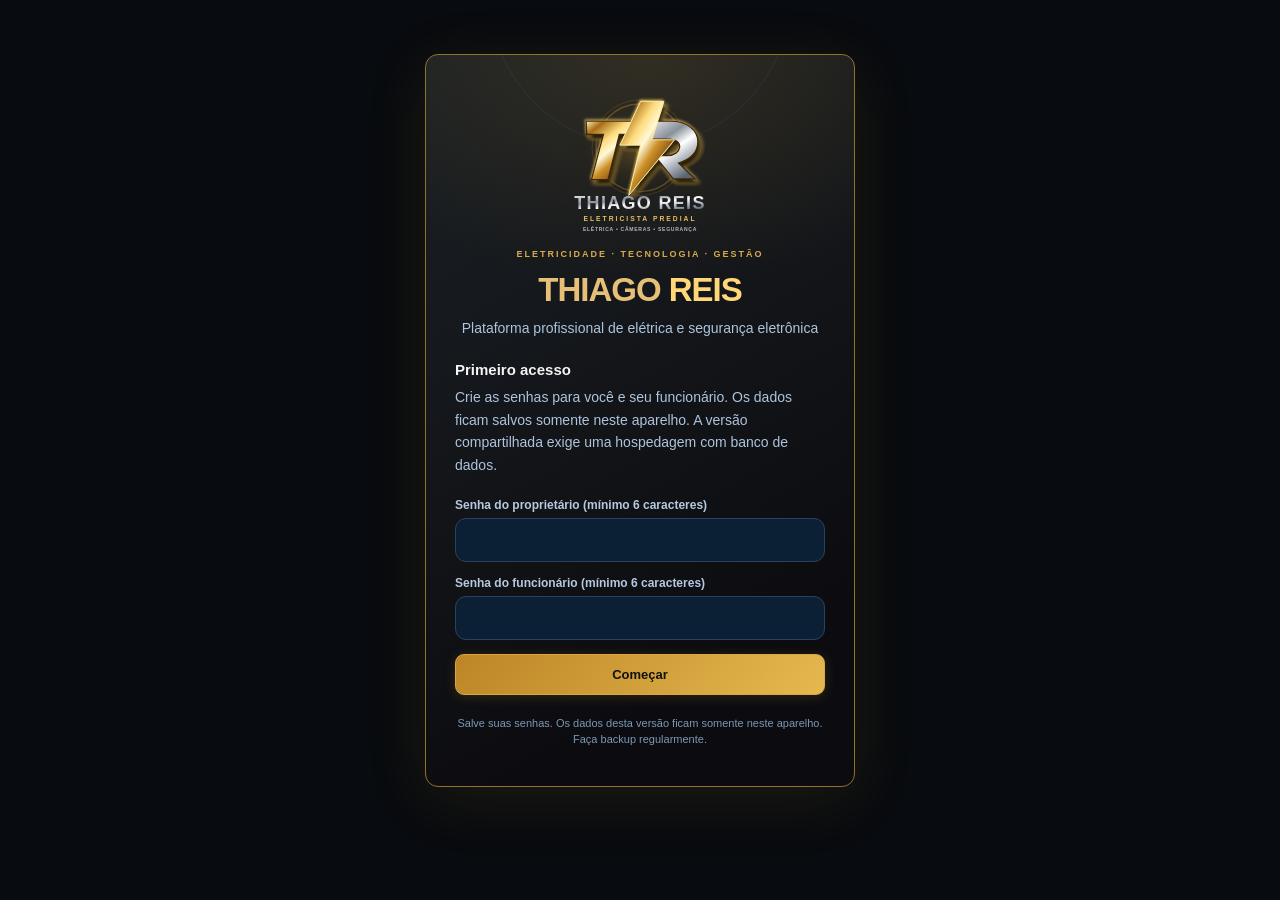
<file: thiago-reis-pro/index.html>
<!doctype html>
<html lang="pt-BR"><head><meta charset="utf-8"><meta name="viewport" content="width=device-width,initial-scale=1,viewport-fit=cover"><meta name="theme-color" content="#0c1118"><meta name="apple-mobile-web-app-title" content="Thiago Reis PRO"><link rel="manifest" href="/manifest.webmanifest"><link rel="icon" type="image/svg+xml" href="/tr-icon.svg"><link rel="apple-touch-icon" sizes="180x180" href="/apple-touch-icon.png"><meta name="mobile-web-app-capable" content="yes"><meta name="description" content="Thiago Reis — gestão de serviços elétricos e câmeras"><meta name="apple-mobile-web-app-capable" content="yes"><meta name="apple-mobile-web-app-status-bar-style" content="default"><title>Thiago Reis • Gestão PRO</title>
<style>
:root{font-family:-apple-system,BlinkMacSystemFont,'Segoe UI',Roboto,Arial,sans-serif;color:#142840;background:#eef3f8;--dark:#0a3264;--primary:#1256a1;--blue:#2176d7;--light:#edf5ff;--line:#dce5ef;--muted:#667a91;--good:#128455;--red:#c04444}*{box-sizing:border-box}body{margin:0;min-height:100vh}button,input,select,textarea{font:inherit}button{cursor:pointer}button:disabled{opacity:.5;cursor:not-allowed}input,select,textarea{border:1px solid #d2deeb;border-radius:11px;background:white;width:100%;padding:12px;font-size:16px;color:#172c44;outline-color:var(--blue)}textarea{min-height:86px;resize:vertical}label{font-size:12px;font-weight:800;color:#52677e;display:grid;gap:6px}h1,h2,h3,p{margin:0}h1{font-size:23px;letter-spacing:-.6px}h2{font-size:20px;letter-spacing:-.3px}h3{font-size:15px}small,.muted{color:var(--muted)}.wrap{width:min(1220px,100%);margin:auto;display:flex;min-height:100vh}.side{background:linear-gradient(170deg,#0a346b,#08264e);color:#fff;width:242px;padding:24px 14px;position:sticky;top:0;height:100vh;flex-shrink:0}.brand{display:flex;align-items:center;gap:10px;margin:0 10px 30px}.brand svg{flex-shrink:0;width:42px;height:42px}.brand strong{font-size:19px;display:block;letter-spacing:.2px}.brand span{font-size:11px;color:#b6d5f5;display:block;letter-spacing:.6px}.nav{display:grid;gap:6px}.nav button{background:transparent;color:#c8d8ed;display:flex;gap:12px;align-items:center;text-align:left;border:0;border-radius:12px;padding:13px 15px;font-weight:650;width:100%}.nav button.active,.nav button:hover{background:#ffffff1b;color:#fff}.nav i{font-style:normal;font-size:20px;line-height:1}.sideBottom{position:absolute;bottom:26px;left:24px;font-size:12px;color:#b6cce8}.main{min-width:0;flex:1;padding:27px 30px 92px}.top{display:flex;justify-content:space-between;align-items:center;gap:14px;margin-bottom:25px}.top .muted{font-size:13px;margin-top:5px}.topR{display:flex;align-items:center;gap:8px}.avatar{height:38px;width:38px;background:#d8e8fc;border-radius:50%;display:grid;place-items:center;color:#0f5099;font-weight:800}.btn{border:none;background:var(--primary);color:white;padding:11px 15px;border-radius:10px;font-size:13px;font-weight:800;white-space:nowrap;min-height:41px}.btn:hover{filter:brightness(1.07)}.btn.out{color:var(--primary);background:white;border:1px solid #c8d9ec}.btn.soft{background:#e5f0fe;color:#105197}.btn.danger{background:#fff1f1;color:#a52d31}.btn.sm{min-height:31px;padding:7px 9px;font-size:12px}.btn:focus-visible,.nav button:focus-visible{outline:3px solid #7fb8ff}.grid4{display:grid;grid-template-columns:repeat(4,minmax(0,1fr));gap:14px}.card{background:white;border:1px solid #e0e8f2;border-radius:16px;padding:19px;box-shadow:0 3px 12px #173b6608}.metric{position:relative;min-height:131px}.metric .mini{height:34px;width:34px;border-radius:10px;background:#e7f1ff;display:grid;place-items:center;font-size:19px;margin-bottom:11px}.metric .caption{color:#60748a;font-size:12px;font-weight:700}.metric strong{font-size:23px;margin-top:6px;display:block;letter-spacing:-.5px;word-break:break-word}.metric.green strong{color:#0c8760}.metric.red strong{color:#bd3e4e}.toolbar,.row{display:flex;align-items:center;justify-content:space-between;gap:10px;flex-wrap:wrap}.sectionTitle{margin:25px 0 12px}.two{display:grid;grid-template-columns:minmax(0,1.3fr) minmax(260px,.7fr);gap:16px}.notice{background:#e7f1ff;border:1px solid #cadef4;color:#285378;padding:13px 16px;border-radius:11px;font-size:12px;line-height:1.5;margin:18px 0}.tableWrap{overflow-x:auto}.table{border-collapse:collapse;width:100%;font-size:13px;text-align:left}.table th{color:#688097;font-weight:750;background:#f8fafc;font-size:12px;padding:12px 10px}.table td{padding:13px 10px;border-top:1px solid #ecf0f4;vertical-align:middle}.table th,.table td{white-space:nowrap}.table td.wide{white-space:normal;min-width:175px}.tag{display:inline-block;padding:5px 8px;border-radius:99px;background:#ebf2fa;color:#3d6285;font-weight:800;font-size:11px}.tag.green{background:#dcf8e9;color:#117548}.tag.yellow{background:#fff2d0;color:#997010}.tag.red{background:#ffebeb;color:#b44242}.table .btn{margin-right:3px}.empty{text-align:center;padding:32px;color:#8495a7}.empty .symbol{font-size:33px;margin-bottom:8px}.fieldGrid{display:grid;grid-template-columns:repeat(2,minmax(0,1fr));gap:12px}.fieldGrid .full{grid-column:1/-1}.search{max-width:310px}.list{display:grid;gap:10px}.item{padding:12px 0;border-bottom:1px solid #ecf0f4;display:flex;align-items:center;gap:10px;justify-content:space-between}.item:last-child{border:0}.item small{display:block;margin-top:5px;font-size:11px}.bold{font-weight:800}.modalShade{position:fixed;inset:0;background:#071c37b0;z-index:50;display:flex;align-items:center;justify-content:center;padding:15px;overflow-y:auto}.modal{width:min(660px,100%);max-height:94vh;overflow-y:auto;background:white;border-radius:18px;box-shadow:0 16px 50px #0b20334f;padding:23px}.modalHead{display:flex;justify-content:space-between;align-items:center;gap:10px;margin-bottom:20px}.x{border:0;background:#f0f4f8;border-radius:8px;font-size:21px;width:35px;height:35px}.actions{display:flex;justify-content:flex-end;gap:8px;flex-wrap:wrap;margin-top:18px}.editorItems{border:1px solid #dde8f3;border-radius:10px;padding:10px;display:grid;gap:9px}.editorRow{display:grid;grid-template-columns:minmax(80px,2fr) 70px 95px 35px;gap:6px;align-items:center}.editorRow input{padding:8px;font-size:14px}.login{max-width:390px;margin:7vh auto;padding:24px}.loginlogo{width:90px;height:90px;background:var(--dark);border-radius:25px;display:grid;place-items:center;margin:0 auto 18px}.loginlogo svg{width:65px}.login h1{text-align:center}.login p{text-align:center;margin:8px 0 22px;color:#617993;font-size:14px}.login form{display:grid;gap:14px}.login footer{text-align:center;color:#8c9db0;font-size:11px;line-height:1.5;margin-top:20px}.bar{height:8px;background:#e3eaf4;border-radius:50px;overflow:hidden;margin-top:9px}.bar span{height:100%;display:block;background:var(--blue);border-radius:50px}.split{display:grid;grid-template-columns:1fr 1fr;gap:14px}.minirow{font-size:13px;padding:12px 0;border-bottom:1px solid #eef2f6;display:flex;justify-content:space-between;gap:8px}.minirow:last-child{border:0}.printArea{display:none}.bottomNav{display:none}.toast{position:fixed;z-index:200;bottom:20px;left:50%;transform:translateX(-50%);padding:12px 20px;border-radius:12px;background:#092d53;color:#fff;font-size:13px;font-weight:700;box-shadow:0 10px 30px #0005;max-width:90vw}.helper{font-size:12px;color:#667a91;line-height:1.6}.progress-steps{display:flex;gap:8px;flex-wrap:wrap;margin-top:14px}.pill{background:#e9f4ff;border:1px solid #d0e4fa;border-radius:999px;padding:7px 12px;color:#18548b;font-weight:700;font-size:12px}.brand-footer{margin-top:28px;padding-top:17px;border-top:1px solid #e3eaf3;color:#7c8da0;font-size:11px}.ident{padding:11px;background:#f5f9ff;border:1px solid #e0ebf6;border-radius:11px;font-size:12px;color:#567}
@media(max-width:900px){.side{width:76px;padding:19px 8px}.side .brand{margin:0 9px 26px}.side .brand div,.nav .label,.sideBottom{display:none}.nav button{justify-content:center;padding:13px 8px}.main{padding:24px 18px 100px}.grid4{grid-template-columns:repeat(2,minmax(0,1fr))}.two{grid-template-columns:1fr}}
@media(max-width:650px){.side{display:none}.main{padding:16px 13px 105px}.top{margin-bottom:19px}.top h1{font-size:22px}.grid4{gap:9px}.metric{min-height:118px;padding:13px}.metric .mini{width:28px;height:28px;font-size:15px;margin-bottom:8px}.metric strong{font-size:20px}.card{padding:14px}.two{gap:10px}.toolbar{align-items:flex-start}.toolbar .btn{flex:1}.fieldGrid{gap:10px}.bottomNav{position:fixed;z-index:15;bottom:0;left:0;right:0;display:flex;justify-content:space-around;background:white;border-top:1px solid #dce6f0;padding:8px max(4px,env(safe-area-inset-right)) calc(5px + env(safe-area-inset-bottom))}.bottomNav button{font-size:10px;display:grid;place-items:center;gap:2px;border:0;background:transparent;color:#5e7189;font-weight:750;min-width:46px;padding:4px 3px}.bottomNav button.active{color:var(--primary)}.bottomNav button i{font-size:21px;font-style:normal}.modalShade{align-items:flex-end;padding:0}.modal{border-radius:17px 17px 0 0;max-height:94vh;padding:18px 14px 28px}.search{max-width:100%}.editorRow{grid-template-columns:minmax(55px,2fr) 50px 80px 31px;gap:4px}.editorRow input{padding:7px 4px}.editorItems{padding:7px}.login{margin:4vh auto}}
@media print{body{background:white}.wrap,.modalShade,.toast,.bottomNav,.login{display:none!important}.printArea{display:block!important;font-family:Arial,sans-serif;color:#16283a;font-size:13px;margin:28px}.printArea h1{font-size:25px}.printArea .printTop{display:flex;align-items:center;justify-content:space-between;border-bottom:3px solid #1256a1;padding-bottom:15px;margin-bottom:23px}.printArea table{width:100%;border-collapse:collapse;margin:20px 0}.printArea th,.printArea td{border-bottom:1px solid #ddd;padding:11px;text-align:left}.printArea .total{font-size:20px;font-weight:900;text-align:right}.printArea p{margin:9px 0}.printArea small{color:#567}}

:root{color-scheme:dark;--dark:#061423;--primary:#0678F7;--blue:#2996FF;--light:#092a49;--line:#263b56;--muted:#9eb3cb;--good:#20d198;--red:#ff6d81;background:#071320;color:#e9f2ff}
body{background:radial-gradient(900px 480px at 90% 0%,#06305b66,transparent),#071320;color:#e9f2ff}h1,h2,h3{color:#f1f7ff}label{color:#b5c9df}small,.muted{color:#96aac4}
input,textarea,select{background:#0b2034;color:#eaf4ff;border:1px solid #29425f}input::placeholder,textarea::placeholder{color:#7893ad}input:focus,select:focus,textarea:focus{outline:2px solid #178df6;border-color:#178df6}
.card{background:linear-gradient(145deg,#102840,#0b1d30);border:1px solid #254059;box-shadow:0 18px 35px #01091130;border-radius:18px}
.side{background:linear-gradient(175deg,#0a2441,#071528 70%);border-right:1px solid #1e3d5c}.brand{margin-bottom:43px}.brand strong{font-size:20px}.brand span{color:#72baff}.nav button{color:#b6c9df;transition:.2s}.nav button.active,.nav button:hover{background:#1076df2d;box-shadow:inset 3px 0 #208efb;color:#f5faff}.nav button:hover{transform:translateX(2px)}.sideBottom{color:#608eb8}
.top{border-bottom:1px solid #234059;padding-bottom:20px}.top .muted{color:#7eadd7}.avatar{background:linear-gradient(130deg,#0878f8,#1fd9f1);color:white;box-shadow:0 0 0 4px #1d80ee2b}
.btn{background:linear-gradient(140deg,#086de2,#0a96fc);box-shadow:0 4px 14px #0089ff28;transition:transform .16s,filter .16s}.btn:hover{transform:translateY(-1px)}.btn.out{background:#0e2740;color:#94cdff;border:1px solid #2e567b;box-shadow:none}.btn.soft{background:#0b3a6b;color:#bfddff;box-shadow:none}.btn.danger{background:#481f31;color:#ffc0cd;box-shadow:none}
.metric{background-image:linear-gradient(145deg,#112e4a,#0b2035);position:relative;overflow:hidden}.metric:before{content:"";position:absolute;right:-36px;top:-42px;width:100px;height:100px;border:1px solid #328ef53d;border-radius:50%}.metric .mini{background:#114475;color:#5bc8ff}.metric .caption{color:#a8bed3}.metric strong{color:white}.metric.green strong{color:#37dea7}.metric.red strong{color:#ff7894}
.table th{background:#102b46;color:#acc2d9}.table td{border-top-color:#213a52}.table tr:hover td{background:#1233525c}.tag{background:#204365;color:#acd7fe}.tag.green{background:#0b503f;color:#5aebbd}.tag.yellow{background:#58441b;color:#f9d981}.tag.red{background:#622a3a;color:#ffafb7}.item{border-bottom-color:#253e55}.notice{background:#112a40;border:1px solid #234e72;color:#a7d0f3}.minirow{border-bottom-color:#2a435a}.bar{background:#193b58}.empty{color:#8098b0}
.modalShade{background:#020e1ce8;backdrop-filter:blur(11px)}.modal{background:#0c2034;border:1px solid #375776;color:#ecf5ff;box-shadow:0 28px 65px #0009}.x{background:#183a58;color:white}.editorItems{border-color:#2b4968}.ident{background:#102e49;border:1px solid #2b4c68;color:#bbd8ee}.helper{color:#9eb5cb}
.login{position:relative;overflow:hidden;max-width:430px;margin:6vh auto;padding:38px 29px;border:1px solid #28639d;background:linear-gradient(165deg,#112e4d,#06192f 78%);box-shadow:0 25px 95px #0051a532;animation:authRise .6s ease both}.login:before{content:"";position:absolute;z-index:0;left:-35%;top:-33%;width:175%;height:67%;background:radial-gradient(ellipse,#1289f534,transparent 66%);pointer-events:none}.login>*{position:relative;z-index:1}.loginlogo{width:104px;height:104px;border-radius:28px;background:#061425;border:1px solid #2265a5;box-shadow:0 0 30px #0975e64a;margin-bottom:20px;animation:glow 3s ease-in-out infinite}.loginlogo svg{width:88px;height:88px}.login h1{font-size:33px;letter-spacing:-1px}.login p{color:#adc4dc;line-height:1.6}.login label{font-size:12px}.login footer{color:#7b98b3}.brand-blue{color:#2fa7ff}.login-eyebrow{text-align:center;color:#65b7ff;font-weight:850;letter-spacing:2px;font-size:9px;margin:7px 0 12px}.auth-chips{display:flex;justify-content:center;gap:7px;margin:-8px auto 22px}.auth-chips span{background:#0a3b65;border:1px solid #1d578a;color:#b3d9ff;padding:6px 8px;border-radius:99px;font-weight:800;font-size:9px}.auth-star{height:300px;width:300px;position:absolute;border:1px solid #65beff15;border-radius:50%;left:50%;top:-208px;transform:translateX(-50%)}
@keyframes glow{0%,100%{box-shadow:0 0 22px #0975e62c}50%{box-shadow:0 0 42px #0975e67c}}@keyframes authRise{from{opacity:0;transform:translateY(18px)}to{opacity:1;transform:translateY(0)}}
.bottomNav{background:#081d31;border-top:1px solid #295273;box-shadow:0 -8px 24px #020d1b55}.bottomNav button{color:#92aac0}.bottomNav button.active{color:#48acff}.toast{background:#0874dc;border:1px solid #65c8ff;color:white}
.hero-line{background:linear-gradient(120deg,#122e4d,#073a6b);border:1px solid #1a679f;border-radius:18px;padding:23px;display:flex;gap:20px;align-items:center;justify-content:space-between;box-shadow:0 10px 28px #00132366}.hero-line h2{font-size:24px}.hero-line p{color:#abc9e0;line-height:1.6;font-size:13px;margin-top:8px}.eyebrow{color:#55c5fc;font-size:10px;letter-spacing:1.5px;font-weight:900;margin-bottom:9px}.tech-icon{font-size:42px;text-shadow:0 0 30px #2ba1ff}
.quote-picker{display:flex;gap:8px}.quote-picker select{flex:1;min-width:0}.quote-quick{display:flex;gap:6px;flex-wrap:wrap;margin:9px 0}.quote-quick .btn{white-space:normal}.chart{height:210px;margin-top:16px}.chart-bars{height:174px;display:flex;align-items:flex-end;gap:10px;border-bottom:1px solid #3c5470;background:repeating-linear-gradient(to top,transparent 0 43px,#35506a43 44px);padding:10px 10px 0}.chart-col{flex:1;display:flex;flex-direction:column;align-items:center;height:100%;justify-content:flex-end}.chart-pair{display:flex;align-items:flex-end;gap:4px;height:145px;width:100%;justify-content:center}.chart-bar{width:clamp(10px,25%,28px);min-height:1px;border-radius:6px 6px 0 0;transition:height .5s ease-out}.chart-bar.in{background:linear-gradient(0deg,#087bb7,#34d7f9)}.chart-bar.outgo{background:linear-gradient(0deg,#bb3866,#ff7799)}.chart-col small{font-size:10px;color:#90aec7;margin:4px 0}.legend{display:flex;gap:14px;flex-wrap:wrap;color:#9bb3c9;font-size:11px;margin-top:9px}.legend i{display:inline-block;width:10px;height:10px;border-radius:3px;margin-right:4px}.leg-in{background:#30bddd}.leg-out{background:#ff7e9a}
.tool-grid{display:grid;grid-template-columns:repeat(2,minmax(0,1fr));gap:14px;margin:20px 0}.tool-card{padding:22px}.tool-card h3{font-size:17px;margin:8px 0}.tool-card p{font-size:12px;color:#92b2cd;line-height:1.5;margin:8px 0 15px}.tool-icon{font-size:22px;color:#50cbff}.tech-result{background:#08365e;border:1px solid #126cba;border-radius:12px;margin-top:15px;padding:14px;color:#8fe1ff;font-size:14px;font-weight:750}.checklist{display:grid;gap:12px;margin-top:13px}.checklist label{font-size:13px;display:flex;align-items:center;gap:11px;cursor:pointer}.checklist input{width:20px;height:20px;accent-color:#158eff}
@media(max-width:650px){.hero-line{padding:17px;align-items:flex-start;flex-direction:column}.hero-line h2{font-size:21px}.tool-grid{grid-template-columns:1fr}.quote-picker{flex-direction:column}.quote-picker button{width:100%}.login{margin:5vh 11px 0}.chart{height:200px}.chart-bars{height:164px}.chart-pair{height:133px}.side{display:none}.fieldGrid{grid-template-columns:1fr 1fr}}
@media(prefers-reduced-motion:reduce){*,*:before,*:after{animation:none!important;transition:none!important}}
@media print{body{background:white!important;color:#16283a!important}.printArea{color:#16283a!important}}

.mobile-mark{display:none}.top-title{display:flex;align-items:center;gap:11px}.top-title h1{margin:0}
@media(max-width:650px){.mobile-mark{display:block;flex:0 0 32px}.mobile-mark svg{width:32px;height:32px}.top-title{gap:8px}.top-title h1{font-size:19px}.top .muted{font-size:10px}.topR .avatar{width:34px;height:34px}.tableWrap .table td:last-child,.tableWrap .table th:last-child{position:sticky;right:-1px;background:#102840;z-index:2;box-shadow:-8px 0 12px #08192dbb}.tableWrap .table td:last-child{min-width:90px}}

/* THIAGO REIS — DOCUMENTO COMERCIAL PREMIUM — V5 */
@page {size: A4; margin:0}
@media print {
  html,body { width:210mm!important; margin:0!important; padding:0!important; background:#fff!important; color:#18263a!important; -webkit-print-color-adjust:exact!important; print-color-adjust:exact!important }
  #printArea.printArea {display:block!important;width:210mm!important;margin:0!important;padding:0!important; font-family:Arial,'Helvetica Neue',sans-serif!important; background:#fff!important;color:#172c44!important;font-size:10.4px!important}
  #printArea * {box-sizing:border-box; -webkit-print-color-adjust:exact!important;print-color-adjust:exact!important}
  #printArea .docHeader {background:linear-gradient(114deg,#07121f 5%,#061b35 47%,#0068bc 100%)!important;color:#fff!important;border-bottom:4px solid #e5b85c!important;height:43mm;padding:5mm 11mm 4mm!important;position:relative;overflow:hidden}
  #printArea .docHeader:after {content:'⚡';position:absolute;right:-10mm;top:-34mm;color:#ffffff07!important;font-size:160pt;transform:rotate(-12deg)}
  #printArea .docIdentity {display:flex;align-items:center;gap:14px!important;position:relative;z-index:1}
  #printArea .docLogo {width:48px;height:48px;border-radius:13px;background:linear-gradient(135deg,#193f64,#0a77cf);box-shadow:0 0 0 1px #82cfff66;display:flex;align-items:center;justify-content:center; flex-shrink:0}
  #printArea .docLogo svg {width:44px;height:44px}
  #printArea .docCompany {font-size:23px!important;line-height:1.02;font-weight:900;letter-spacing:-1.1px;color:white!important}
  #printArea .docCompany span {color:#46b4ff!important}
  #printArea .docTag {color:#afcfe9!important;font-size:9px!important;font-weight:800;letter-spacing:1.8px;margin-top:5px!important}
  #printArea .docHeaderDivider {height:1px;background:#98caff48!important;margin:9px 0 7px!important;position:relative;z-index:1}
  #printArea .docServices {display:grid;grid-template-columns:repeat(4,1fr);gap:9px;position:relative;z-index:1}
  #printArea .docServices div {border:1px solid #83caff45!important;background:#ffffff0b!important;color:#e1effd!important;border-radius:7px;padding:6px 5px;text-align:center;font-size:9px;font-weight:800;letter-spacing:.2px}
  #printArea .docServices b {font-size:17px;display:block;color:#e5b85c!important;margin-bottom:4px}
  #printArea .docContent {padding:6mm 11mm 3mm!important}
  #printArea .docTop {display:flex;justify-content:space-between;gap:18px;padding-bottom:11px!important;align-items:start;border-bottom:1px solid #dbe3ea!important}
  #printArea .docContact {font-size:10px;line-height:1.65;color:#3a4e63!important;max-width:63%}
  #printArea .docContact strong {font-size:13px;color:#132f4c!important;display:block;margin-bottom:3px}
  #printArea .docQuoteId {min-width:155px;border:1px solid #cfdbe8!important;border-radius:8px;overflow:hidden;font-size:10px;text-align:center}
  #printArea .docQuoteId div:first-child {background:#081e3a!important;color:white!important;padding:11px 8px;font-weight:900;font-size:13px;letter-spacing:.35px}
  #printArea .docQuoteId div:first-child span{color:#edc369!important}
  #printArea .docQuoteId p {margin:5px 7px!important;color:#354f67!important}
  #printArea .docSection {margin:12px 0 7px!important;display:flex;align-items:center;gap:7px;font-size:11px!important;font-weight:900;letter-spacing:.8px;color:#143e6b!important;break-after:avoid}
  #printArea .docSection:before {content:'';width:4px;height:16px;border-radius:4px;background:#168ef0!important}
  #printArea .docClient {border:1px solid #dbe4ed!important;background:#f3f7fb!important;border-radius:8px;padding:11px 14px;display:block!important;line-height:1.35;break-inside:avoid}
  #printArea .docClient > div {display:inline-block;vertical-align:top;width:48%;margin-bottom:8px;}
  #printArea .docClient > div:last-child {display:block;width:100%;margin-bottom:0}
  #printArea .docClient label {display:inline!important;color:#5c738b!important;font-weight:800;font-size:9px!important;margin-right:5px}
  #printArea .docClient span {color:#263c53!important;font-size:10px!important;overflow-wrap:break-word!important;word-break:normal!important}
  #printArea .docDescription {background:#e9f1f8!important;border-radius:6px;padding:8px 11px;color:#123653!important;font-weight:800;font-size:10px;margin:10px 0}
  #printArea table.docTable {width:100%!important;table-layout:fixed;border-collapse:collapse!important;font-size:9.8px!important;margin:10px 0!important;border:1px solid #d7e1ea!important}
  #printArea table.docTable th{background:#0d2946!important;color:#fff!important;font-size:9px!important;padding:10px 7px!important;text-align:left;border:0!important;white-space:normal}
  #printArea table.docTable td {border-bottom:1px solid #dce5ed!important;color:#293e54!important;padding:7px 7px!important;text-align:left;white-space:normal;line-height:1.3;overflow-wrap:anywhere}
  #printArea table.docTable td:nth-child(2),#printArea table.docTable td:nth-child(4),#printArea table.docTable td:nth-child(5),#printArea table.docTable th:nth-child(2),#printArea table.docTable th:nth-child(4),#printArea table.docTable th:nth-child(5){text-align:right}
  #printArea table.docTable tbody tr:nth-child(even){background:#f4f8fc!important}
  #printArea table.docTable thead {display:table-header-group}
  #printArea table.docTable tr {break-inside:avoid}
  #printArea .docTotals {break-inside:avoid;margin-top:12px!important}
  #printArea .docDiscount {font-size:10px;text-align:right;color:#536c82!important;margin:8px 0}
  #printArea .docGrandTotal {display:flex;align-items:center;justify-content:space-between;background:linear-gradient(110deg,#091e39 30%,#124b80 100%)!important;color:white!important;border-radius:7px;padding:14px 17px!important;font-size:15px!important;font-weight:900;letter-spacing:.4px}
  #printArea .docGrandTotal span:last-child {color:#f2ca75!important;font-size:22px!important}
  #printArea .docConditions {display:grid;grid-template-columns:1fr 1fr;gap:18px;margin:14px 0 6px!important;break-inside:avoid}
  #printArea .docConditions h4 {font-size:11px;margin:0 0 9px!important;color:#153c64!important;border-left:3px solid #f0c66c;padding-left:8px}
  #printArea .docConditions p {font-size:9.5px!important;color:#364d65!important;line-height:1.6;margin:4px 0!important;white-space:pre-wrap;overflow-wrap:anywhere}
  #printArea .docPromise {display:grid;grid-template-columns:repeat(3,1fr);gap:6px;margin:9px 0!important;break-inside:avoid}
  #printArea .docPromise div {background:#eff5fa!important;border:1px solid #d5e2ec!important;border-radius:7px;padding:10px 6px;text-align:center;color:#1e537b!important;font-size:9.5px!important;font-weight:800}
  #printArea .docPromise b {display:block;color:#0676c5!important;font-size:15px;margin-bottom:3px}
  #printArea .docSign {display:flex;justify-content:space-between;align-items:end;gap:20px;margin:10px 2px 8px!important;break-inside:avoid}
  #printArea .docSign .docWhats {background:#0b2a47!important;padding:10px 14px!important;border-radius:8px;color:#fff!important;min-width:47%}
  #printArea .docSign .docWhats strong {display:block;font-size:10px;color:#f3cd7f!important;margin-bottom:3px}
  #printArea .docSign .docWhats span {font-size:12px;font-weight:800}
  #printArea .docSign .signature {text-align:center;flex:1;border-top:1px solid #8ba0b6;padding-top:7px;color:#1e3e5c!important;font-size:10px;font-weight:800}
  #printArea .docFooter {background:#08182c!important;padding:10px 11mm!important;border-top:3px solid #e4b858!important;color:#9abdd8!important;font-size:9px!important;display:flex;align-items:center;justify-content:space-between}
  #printArea .docFooter strong {color:#fff!important}
  #printArea .docNotice {color:#637689!important;font-size:8.5px!important;text-align:center;margin-top:8px!important}
}
</style><link rel="stylesheet" href="gold-theme.css?v=8"><link rel="stylesheet" href="responsive.css?v=10"></head><body><div id="app"></div><div id="printArea" class="printArea"></div><script>
(()=>{'use strict';
const API='/api';
const CLOUD_MODE=!!document.querySelector('meta[name="tr-cloud"]');
const money=n=>(Number(n)||0).toLocaleString('pt-BR',{style:'currency',currency:'BRL'});
const esc=s=>String(s??'').replace(/[&<>"']/g,c=>({'&':'&amp;','<':'&lt;','>':'&gt;','"':'&quot;',"'":'&#39;'}[c]));
const uid=()=>String(Date.now())+'-'+Math.random().toString(36).slice(2,8);
const today=()=>{let d=new Date();return [d.getFullYear(),String(d.getMonth()+1).padStart(2,'0'),String(d.getDate()).padStart(2,'0')].join('-')};
const dateFmt=s=>s?String(s).split('-').reverse().join('/'): '—';
const n=s=>Math.max(0,Number(String(s||0).replace(',','.'))||0);
function blank(){return{version:4,clients:[],quotes:[],jobs:[],expenses:[],incomes:[],stock:[],stockMoves:[],catalog:[{"id":"s1","name":"Instalação de tomada","category":"Elétrica predial","price":null,"unit":"un"},{"id":"s2","name":"Troca de tomada ou interruptor","category":"Elétrica predial","price":null,"unit":"un"},{"id":"s3","name":"Instalação de disjuntor","category":"Elétrica predial","price":null,"unit":"un"},{"id":"s4","name":"Troca de chuveiro","category":"Elétrica predial","price":null,"unit":"un"},{"id":"s5","name":"Instalação de luminária","category":"Iluminação","price":null,"unit":"un"},{"id":"s6","name":"Instalação de ventilador","category":"Iluminação","price":null,"unit":"un"},{"id":"s7","name":"Passagem de fiação","category":"Elétrica predial","price":null,"unit":"un"},{"id":"s8","name":"Montagem de quadro elétrico","category":"Elétrica predial","price":null,"unit":"un"},{"id":"s9","name":"Identificação de curto-circuito","category":"Manutenção","price":null,"unit":"un"},{"id":"s10","name":"Visita técnica","category":"Manutenção","price":null,"unit":"un"},{"id":"s11","name":"Instalação de câmera de segurança","category":"CFTV e câmeras","price":null,"unit":"un"},{"id":"s12","name":"Configuração de DVR / NVR","category":"CFTV e câmeras","price":null,"unit":"un"},{"id":"s13","name":"Configuração de câmera Wi-Fi","category":"CFTV e câmeras","price":null,"unit":"un"},{"id":"s14","name":"Troca de fonte de DVR","category":"CFTV e câmeras","price":null,"unit":"un"},{"id":"s15","name":"Instalação de cabo de rede","category":"Redes","price":null,"unit":"un"},{"id":"s16","name":"Manutenção de câmeras","category":"CFTV e câmeras","price":null,"unit":"un"}],settings:{company:'Thiago Reis',phone:'14996600996',city:'Iacanga - SP e região',commission:40,cnpj:'69.565.582/0001-50',legalName:'',address:'',email:'',quoteValidity:15,documentNotes:'',ownerPin:'',employeePin:''}}}
let db=blank(),revision=0,ready=false,configured=false;
for(const k of ['clients','quotes','jobs','expenses','incomes','catalog'])if(!Array.isArray(db[k]))db[k]=[];
db.settings={...blank().settings,...(db.settings||{})}; if(!db.settings.cnpj) db.settings.cnpj='69.565.582/0001-50';
let current=null;
let page='inicio',filter='',modal=null,editing=null,quoteRows=[],toastTimer=null,financeMonth=today().slice(0,7),signatureChanged=false;
const app=document.getElementById('app');
let syncQueue=Promise.resolve(),saving=false;
const LOCAL_KEY='thiago-reis-pro-v4-local';
const ROLE_KEY='thiago-reis-pro-v4-role';
const readLocal=()=>{try{return JSON.parse(localStorage.getItem(LOCAL_KEY)||'null')}catch(e){return null}};
const writeLocal=x=>{try{localStorage.setItem(LOCAL_KEY,JSON.stringify(x));return true}catch(e){throw new Error('Armazenamento indisponível neste navegador.')}};
async function pinHash(salt,pin){const data=new TextEncoder().encode(salt+String(pin));const digest=await crypto.subtle.digest('SHA-256',data);return Array.from(new Uint8Array(digest)).map(b=>b.toString(16).padStart(2,'0')).join('')}
async function requestJSON(path,method='GET',data=null){
 if(CLOUD_MODE){
   let response;
   try {
     response=await fetch(API+path,{method,headers:{'Content-Type':'application/json'},credentials:'same-origin',cache:'no-store',body:method==='GET'?undefined:JSON.stringify(data||{})});
   } catch(e){throw new Error('Sem conexão com o servidor. Nenhum dado foi salvo.')}
   const payload=await response.json().catch(()=>({}));
   if(!response.ok)throw Object.assign(new Error(payload.error||'Não foi possível concluir a operação.'),{status:response.status});
   return payload;
 }
 const stored=readLocal();let role=sessionStorage.getItem(ROLE_KEY)||null;
 if(path==='/status')return {configured:!!stored,role:stored?role:null};
 if(path==='/setup'&&method==='POST'){
   if(stored)throw new Error('Sistema já configurado.');
   if(!data?.ownerPin||!data?.employeePin||data.ownerPin===data.employeePin||data.ownerPin.length<6||data.employeePin.length<6)throw new Error('Informe duas senhas distintas com pelo menos 6 caracteres.');
   const salt=Array.from(crypto.getRandomValues(new Uint8Array(16))).map(b=>b.toString(16).padStart(2,'0')).join('');
   const o=await pinHash(salt,data.ownerPin),e=await pinHash(salt,data.employeePin);
   writeLocal({revision:1,data:blank(),salt,ownerHash:o,employeeHash:e});sessionStorage.setItem(ROLE_KEY,'dono');return {ok:true};
 }
 if(path==='/login'&&method==='POST'){
   if(!stored)throw new Error('Configure o acesso primeiro.');
   const hash=await pinHash(stored.salt,data?.password||'');
   if(!['dono','funcionario'].includes(data?.role)||hash!==(data.role==='dono'?stored.ownerHash:stored.employeeHash))throw new Error('Senha incorreta.');
   sessionStorage.setItem(ROLE_KEY,data.role);return {ok:true,role:data.role};
 }
 if(path==='/logout'){sessionStorage.removeItem(ROLE_KEY);return {ok:true}}
 if(!stored||!role)throw Object.assign(new Error('Entre novamente.'),{status:401});
 if(path==='/data'&&method==='GET')return {data:stored.data,revision:stored.revision,role};
 if(path==='/data'&&method==='PUT'){
    if(data?.revision!==stored.revision)throw Object.assign(new Error('Os dados foram alterados, recarregue a página.'),{status:409});
    if(role!=='dono'){
      // Bloqueia alteração do financeiro e da tabela de preços pelo fluxo do funcionário.
      const incoming=data.data||{};
      for(const key of ['expenses','incomes','quotes','catalog','settings'])if(JSON.stringify(incoming[key])!==JSON.stringify(stored.data[key]))throw Object.assign(new Error('Sem permissão para alterar '+key),{status:403});
    }
    stored.data=data.data;stored.revision+=1;writeLocal(stored);
    return {revision:stored.revision};
 }
 throw new Error('Operação indisponível nesta versão local: '+path);
}
async function save(){const copy=JSON.parse(JSON.stringify(db));const attempt=syncQueue.then(async()=>{const resp=await requestJSON('/data','PUT',{revision,data:copy});revision=resp.revision;return true});syncQueue=attempt.catch(()=>{});try{return await attempt}catch(e){notify('Não foi salvo: '+(e.message||'erro de conexão'));if(e.status===409){try{await loadDB();draw()}catch(_){}notify('Outro aparelho alterou os dados. Reabra o cadastro e confira.')}return false}}
async function loadDB(){const r=await requestJSON('/data');db={...blank(),...r.data};db.catalog=Array.isArray(r.data.catalog)?r.data.catalog:[];db.settings={...blank().settings,...r.data.settings}; if(!db.settings.cnpj) db.settings.cnpj='69.565.582/0001-50';revision=r.revision;current=r.role;configured=true;}
async function bootstrap(){app.innerHTML='<div class="login card"><h1>THIAGO REIS</h1><p>Carregando dados…</p></div>';try{let st=await requestJSON('/status');configured=st.configured;current=st.role;if(current)await loadDB();db.settings.ownerPin=configured?'*online*':'';ready=true;draw()}catch(err){app.innerHTML='<div class="login card"><h1>Sem conexão</h1><p>Não foi possível acessar o servidor. Confira a internet e atualize a página.</p><button class="btn" id="retry">Tentar novamente</button></div>';document.getElementById('retry').onclick=bootstrap;}}

function notify(t){let old=document.querySelector('.toast');if(old)old.remove();const d=document.createElement('div');d.className='toast';d.textContent=t;document.body.append(d);clearTimeout(toastTimer);toastTimer=setTimeout(()=>d.remove(),3300)}
function logo(){return '<img class="brand-logo" src="brand-gold.svg" alt="Thiago Reis — logomarca 3D dourada" loading="eager">';}
const menu=[['inicio','⌂','Dashboard'],['clientes','♧','Clientes'],['orcamentos','▤','Orçamentos'],['servicos','☑','Ordens de Serviço'],['agenda','▦','Agendamentos'],['financeiro','＄','Financeiro'],['estoque','⬡','Materiais / Estoque'],['catalogo','◈','Tabela de preços'],['gastos','↘','Despesas'],['ferramentas','⚒','Ferramentas'],['relatorios','▧','Relatórios'],['ajustes','⚙','Configurações']];
const allowed=()=>current==='dono'?menu:menu.filter(x=>['inicio','clientes','servicos','agenda'].includes(x[0]));
const title=id=>({inicio:'Dashboard',clientes:'Clientes',orcamentos:'Orçamentos',servicos:'Ordens de Serviço',agenda:'Agendamentos',financeiro:'Financeiro',gastos:'Despesas',estoque:'Materiais / Estoque',catalogo:'Tabela de preços',relatorios:'Relatórios',ferramentas:'Ferramentas elétricas',ajustes:'Configurações'})[id]||'Thiago Reis';
function navHTML(){return allowed().map(([id,icon,txt])=>`<button data-page="${id}" class="${page===id?'active':''}"><i>${icon}</i><span class="label">${txt}</span></button>`).join('')}
function draw(){
 if(!ready)return;
 if(!configured){app.innerHTML=setupHTML();bindSetup();return}
 if(!current){app.innerHTML=loginHTML();bindLogin();return}
 if(!allowed().some(x=>x[0]===page))page='inicio';
 app.innerHTML=`<div class="wrap">
 <aside class="side"><div class="brand">${logo()}</div>
 <nav class="nav">${navHTML()}</nav>
 <div class="sideBottom"><b>Atendimento profissional</b><br>☏ (14) 99660-0996<br>Iacanga/SP e Região<br><span style="display:block;margin-top:9px;color:#8c9b9c">${CLOUD_MODE?'● Servidor conectado':'● Modo neste aparelho'}</span></div>
 </aside><main class="main">
 <header class="top">
 <div class="top-title"><span class="mobile-mark">${logo()}</span><div><h1>${title(page)}</h1><p class="muted">${current==='dono'?'Proprietário':'Funcionário'} • ${dateFmt(today())}</p></div></div>
 <label class="header-search" aria-label="Pesquisar no sistema">⌕ <input id="headerSearch" placeholder="Buscar cliente, serviço, endereço..."></label>
 <div class="topR"><span style="color:#e8c371;font-size:18px" title="Atendimentos">♧</span><div class="avatar">${current==='dono'?'TR':'F'}</div><button class="btn out sm" id="logout">Sair</button></div>
 </header>${content()}</main></div>
 <nav class="bottomNav">${allowed().filter(x=>['inicio','clientes','orcamentos','servicos'].includes(x[0])).map(([id,icon,txt])=>`<button data-page="${id}" class="${page===id?'active':''}"><i>${icon}</i><span>${txt}</span></button>`).join('')}<button type="button" id="moreMobile"><i>☰</i><span>Mais</span></button></nav>`;
 bindMain();
}
function setupHTML(){return `<div class="login card"><div class="auth-star"></div><div class="loginlogo">${logo()}</div><div class="login-eyebrow">ELETRICIDADE · TECNOLOGIA · GESTÃO</div><h1>THIAGO <span class="brand-blue">REIS</span></h1><p>Plataforma profissional de elétrica e segurança eletrônica</p><h3>Primeiro acesso</h3><p style="text-align:left">Crie as senhas para você e seu funcionário. ${CLOUD_MODE?'Acesso corporativo: seus dados serão compartilhados pelo servidor e banco PostgreSQL.':'Os dados ficam salvos somente neste aparelho. A versão compartilhada exige uma hospedagem com banco de dados.'}</p><form id="setup">${CLOUD_MODE?'<label class="full">Código de ativação da empresa<input id="setupCode" type="password" autocomplete="off" required placeholder="Código privado da hospedagem"></label>':'<input id="setupCode" type="hidden" value="local">'} <label>Senha do proprietário (mínimo 6 caracteres)<input id="ownerPin" type="password" autocomplete="new-password" minlength="6" required></label><label>Senha do funcionário (mínimo 6 caracteres)<input id="employeePin" type="password" autocomplete="new-password" minlength="6" required></label><button class="btn">Começar</button></form><footer>${CLOUD_MODE?'Proteja suas senhas e o código de ativação. Não compartilhe a senha do proprietário.':'Salve suas senhas. Os dados desta versão ficam somente neste aparelho. Faça backup regularmente.'}</footer></div>`}
function loginHTML(){return `<div class="login card"><div class="auth-star"></div><div class="loginlogo">${logo()}</div><div class="login-eyebrow">CENTRAL DE GESTÃO PROFISSIONAL</div><h1>THIAGO <span class="brand-blue">REIS</span></h1><p>Elétrica predial • CFTV • Orçamentos • Financeiro</p><div class="auth-chips"><span>⚡ ELÉTRICA</span><span>◉ CFTV</span><span>▤ GESTÃO</span></div><form id="login"><label>Acesso<select id="role"><option value="dono">Proprietário</option><option value="funcionario">Funcionário</option></select></label><label>Senha<input id="pin" type="password" autocomplete="current-password" required></label><button class="btn">Entrar no sistema</button></form><footer>${CLOUD_MODE?'Acesso seguro com registros sincronizados no banco da empresa.':'Seus registros ficam somente neste aparelho. Para acesso compartilhado, é necessário conectar um servidor.'}</footer></div>`}
function bindSetup(){document.getElementById('setup').addEventListener('submit',async e=>{e.preventDefault();const a=document.getElementById('ownerPin').value,b=document.getElementById('employeePin').value,setupCode=document.getElementById('setupCode').value;if(a.length<(CLOUD_MODE?8:6)||b.length<(CLOUD_MODE?8:6)||a===b)return notify('Use senhas diferentes, com pelo menos '+(CLOUD_MODE?8:6)+' caracteres.');try{await requestJSON('/setup','POST',{setupCode,ownerPin:a,employeePin:b,initialData:blank()});await loadDB();draw();notify('Contas criadas com sucesso!')}catch(err){notify(err.message)}})}
function bindLogin(){document.getElementById('login').addEventListener('submit',async e=>{e.preventDefault();let role=document.getElementById('role').value,password=document.getElementById('pin').value;try{await requestJSON('/login','POST',{role,password});await loadDB();draw()}catch(err){notify(err.message)}})}
const C=id=>db.clients.find(x=>x.id===id);
const clientName=id=>C(id)?.name||'Sem cliente';
const jobRevenue=j=>n(j.price);
const jobLabor=j=>n(j.labor??j.price);
const jobCommission=j=>jobLabor(j)*n(j.rate??db.settings.commission)/100;
const totalQuote=q=>(q.items||[]).reduce((a,i)=>a+n(i.qty)*n(i.price),0)-n(q.discount);
const isOwner=()=>current==='dono';
const M=(v)=>money(v);
function stats(){let paid=db.incomes.reduce((a,x)=>a+n(x.amount),0),exp=db.expenses.reduce((a,x)=>a+n(x.amount),0),open=db.jobs.filter(x=>x.payStatus!=='pago').reduce((a,x)=>a+n(x.price),0),com=db.jobs.filter(x=>x.payStatus==='pago').reduce((a,x)=>a+jobCommission(x),0);return{paid,exp,open,com,balance:paid-exp-com}}
function content(){switch(page){case 'inicio':return home();case 'clientes':return clients();case 'orcamentos':return quotes();case 'servicos':return jobs();case 'agenda':return agenda();case 'financeiro':return finance();case 'gastos':return expenses();case 'catalogo':return catalog();case 'ferramentas':return toolsPage();case 'ajustes':return settings();case 'estoque':return stockPage();case 'relatorios':return reportsPage();default:return home()}}
const empty=msg=>`<div class="empty"><div class="symbol">▢</div>${msg}</div>`;
function donutHTML(title,segments,total,emptyText){
 const palette=['#2ecb81','#ebbb53','#478cde','#e06153','#8663c9','#8f9aa7'];
 const active=segments.filter(x=>x.n>0);
 if(!active.length)return `<div class="card panel-stat"><h3>${title}</h3><div class="donut-area"><p class="donut-empty">${emptyText||'Nenhum registro ainda'}</p></div></div>`;
 let at=0;const stops=active.map((x,i)=>{let from=at;at+=x.n/total*100;return `${palette[i%palette.length]} ${from.toFixed(2)}% ${at.toFixed(2)}%`}).join(',');
 return `<div class="card panel-stat"><h3>${title}</h3><div class="donut-area"><div class="donut-graphic" style="background:conic-gradient(${stops})"><div class="donut-core"><strong>${total}</strong><small>Registros</small></div></div><div class="donut-legend">${active.map((x,i)=>`<div class="minirow"><span><i class="dot" style="background:${palette[i%palette.length]}"></i>${esc(x.label)}</span><b>${x.n}</b></div>`).join('')}</div></div></div>`;
}
function home(){
 const isAdmin=isOwner(),s=stats();
 const thisMonth=today().slice(0,7),monthIncome=db.incomes.filter(x=>String(x.date||'').startsWith(thisMonth)).reduce((sum,x)=>sum+n(x.amount),0);
 const upcoming=[...db.jobs].filter(j=>j.date>=today() && j.status!=='concluido'&&j.status!=='cancelado').sort((a,b)=>(a.date+' '+(a.time||'')).localeCompare(b.date+' '+(b.time||''))).slice(0,5);
 const groups=[
  {label:'Instalação de câmeras',test:/c[âa]mera|cftv|dvr|nvr|intelbras|wi-fi/i},
  {label:'Manutenção elétrica',test:/manuten|reparo|curto|disjuntor|chuveiro/i},
  {label:'Iluminação',test:/lumin|led|refletor|interruptor|ventilador/i},
  {label:'Instalação elétrica',test:/el[eé]tric|tomada|fia[çc][aã]o|quadro/i}];
 const services=groups.map(g=>({label:g.label,n:db.jobs.filter(j=>g.test.test(String(j.desc||''))).length}));
 const other=Math.max(0,db.jobs.length-services.reduce((a,b)=>a+b.n,0));if(other)services.push({label:'Outros',n:other});
 const statuses=[{label:'Aprovados',n:db.quotes.filter(q=>q.status==='aprovado').length},{label:'Pendentes',n:db.quotes.filter(q=>q.status==='pendente').length},{label:'Recusados',n:db.quotes.filter(q=>q.status==='recusado').length}];
 let otherStatuses=Math.max(0,db.quotes.length-statuses.reduce((a,b)=>a+b.n,0));if(otherStatuses)statuses.push({label:'Outros',n:otherStatuses});
 const phone=String(db.settings.phone||'14996600996').replace(/\D/g,'');
 const metric=(icon,label,value)=>`<div class="card metric"><div class="mini">${icon}</div><div class="caption">${label}</div><strong>${value}</strong></div>`;
 const shortcuts=[
  ['♧','Novo Cliente','data-new="client"'],
  ['▤','Novo Orçamento','data-new="quote"'],
  ['☑','Nova OS','data-new="job"'],
  ['▦','Agendamento','data-go="agenda"'],
  ['⬡','Adicionar Material','data-go="estoque"'],
  ['▣','Fotos do Serviço','data-go="servicos"'],
  ['▧','Gerar Relatório','data-go="relatorios"'],
  ['☏','Enviar via WhatsApp',`data-external="https://wa.me/55${phone}"`]];
 const visibleShortcuts=isAdmin?shortcuts:[shortcuts[0],shortcuts[2],shortcuts[3],shortcuts[5]];
 const rowQuotes=db.quotes.slice(-5).reverse().map(q=>`<tr><td>${esc(clientName(q.clientId))}</td><td class="wide">${esc(q.title)}</td><td>${M(totalQuote(q))}</td><td><span class="tag ${q.status==='aprovado'?'green':q.status==='recusado'?'red':'yellow'}">${esc(q.status)}</span></td><td>${dateFmt(q.date)}</td></tr>`).join('');
 const rowJobs=db.jobs.slice(-5).reverse().map(j=>`<tr><td>${esc(clientName(j.clientId))}</td><td class="wide">${esc(j.desc)}</td><td>${dateFmt(j.date)}</td><td><span class="tag ${j.status==='concluido'?'green':'yellow'}">${esc(j.status)}</span></td></tr>`).join('');
 return `<section class="gold-hero" role="img" aria-label="Thiago Reis, eletricista predial, câmeras e segurança eletrônica">
 <div class="hero-sideinfo"><b>ATENDIMENTO PROFISSIONAL</b><div><span>⚡</span>ELÉTRICA PREDIAL</div><div><span>◉</span>INSTALAÇÃO DE CÂMERAS</div><div><span>⚒</span>MANUTENÇÃO E REPAROS</div><div><span>▤</span>ORÇAMENTOS</div></div>
 <div class="hero-contact">⌖ ${esc(db.settings.city||'Iacanga/SP e região')} • ☏ ${esc(db.settings.phone||'')}</div></section>
 <div class="grid4 dashboard-metrics">
 ${isAdmin?metric('▥','Faturamento (mês)',M(monthIncome))+metric('▤','Orçamentos',db.quotes.length)+metric('☑','Ordens de Serviço',db.jobs.length)+metric('♧','Clientes',db.clients.length):metric('☑','Ordens de Serviço',db.jobs.length)+metric('♧','Clientes',db.clients.length)+metric('▦','Atendimentos futuros',upcoming.length)+metric('✓','OS concluídas',db.jobs.filter(j=>j.status==='concluido').length)}
 </div>
 <section class="dashboard-three">
 <div class="card panel-chart"><div class="row"><h3>${isAdmin?'Faturamento Mensal':'Atendimentos e registros'}</h3><span class="tag">${isAdmin?'SEUS VALORES':'DADOS REAIS'}</span></div>
 ${isAdmin?chartHTML():`<div class="list" style="margin-top:15px">${db.jobs.slice(-6).reverse().map(j=>`<div class="minirow"><span>${esc(j.desc)}</span><b>${dateFmt(j.date)}</b></div>`).join('')||empty('Sem serviços registrados')}</div>`}</div>
 ${donutHTML('Serviços Mais Realizados',services,db.jobs.length,'Cadastre serviços para ver o gráfico')}
 ${isAdmin?donutHTML('Status dos Orçamentos',statuses,db.quotes.length,'Nenhum orçamento cadastrado'):donutHTML('Status das Ordens', [{label:'Concluídos',n:db.jobs.filter(j=>j.status==='concluido').length},{label:'Agendados',n:db.jobs.filter(j=>j.status==='agendado').length},{label:'Em andamento',n:db.jobs.filter(j=>j.status==='em andamento').length},{label:'Outros',n:db.jobs.filter(j=>!['concluido','agendado','em andamento'].includes(j.status)).length}],db.jobs.length)}
 </section>
 <section class="quick-section">${visibleShortcuts.map(([icon,label,action])=>`<button class="quick-tile" ${action} type="button"><span class="quick-symbol">${icon}</span><span>${label}</span></button>`).join('')}</section>
 <section class="dashboard-lower"><div class="card dash-table-card"><div class="row"><h3>${isAdmin?'Últimos Orçamentos':'Últimos Serviços'}</h3><button class="btn out sm" data-go="${isAdmin?'orcamentos':'servicos'}">Ver todos</button></div>
 <div class="tableWrap">${isAdmin?(rowQuotes?`<table class="table"><thead><tr><th>Cliente</th><th>Serviço</th><th>Valor</th><th>Status</th><th>Data</th></tr></thead><tbody>${rowQuotes}</tbody></table>`:empty('Nenhum orçamento cadastrado')):(rowJobs?`<table class="table"><thead><tr><th>Cliente</th><th>Serviço</th><th>Data</th><th>Status</th></tr></thead><tbody>${rowJobs}</tbody></table>`:empty('Nenhum serviço cadastrado'))}</div></div>
 <div class="card dash-table-card dash-schedule"><div class="row"><h3>Próximos Agendamentos</h3><button class="btn out sm" data-go="agenda">Ver todos</button></div>
 ${upcoming.length?upcoming.map(j=>`<div class="schedule-entry"><span class="sched-time">${esc(j.time||'—:—')}</span><span class="sched-content"><b>${esc(clientName(j.clientId))}</b><small>${esc(j.desc)}</small></span><span class="tag">${j.date===today()?'Hoje':dateFmt(j.date)}</span></div>`).join(''):empty('Nenhum agendamento marcado')}</div>
 </section>
 ${!CLOUD_MODE?'<div class="notice" style="margin-top:12px">Modo local: para sincronizar com o funcionário, use o link publicado do Render.</div>':''}`;
}
function searchBar(){return `<input id="search" class="search" value="${esc(filter)}" placeholder="Buscar por nome ou descrição" aria-label="Pesquisar">`}
function clients(){
 const arr=db.clients.filter(x=>(x.name+' '+x.phone+' '+x.address).toLowerCase().includes(filter.toLowerCase())).slice().reverse();
 const wa=c=>{const p=String(c.phone||'').replace(/\D/g,'');return p.length>11&&p.startsWith('55')?p:'55'+p};
 const wbtn=(c,mobile)=>c.phone?`<a class="btn sm client-whatsapp" href="https://wa.me/${wa(c)}" target="_blank" rel="noopener noreferrer" aria-label="Abrir WhatsApp de ${esc(c.name)}">☏ WhatsApp</a>`:'';
 return `<div class="toolbar"><h2>${db.clients.length} clientes</h2><button class="btn" data-new="client">+ Novo cliente</button></div>
 <div class="sectionTitle">${searchBar()}</div>
 ${arr.length?`<div class="card tableWrap client-desktop-table"><table class="table"><thead><tr><th>Nome</th><th>Telefone</th><th>Cidade / endereço</th><th style="text-align:right">Ações</th></tr></thead><tbody>${arr.map(c=>`<tr><td class="bold">${esc(c.name)}</td><td>${esc(c.phone||'—')}</td><td class="wide">${esc(c.address||'—')}</td><td><div class="client-actions"><button class="btn sm out" data-edit="client:${esc(c.id)}">Editar</button>${wbtn(c,false)}</div></td></tr>`).join('')}</tbody></table></div>
 <div class="client-mobile-list">${arr.map(c=>`<article class="client-card" data-clientrow><div class="client-info"><div class="client-name">${esc(c.name)}</div>
 <div class="client-detail"><span class="client-label">Telefone</span>${esc(c.phone||'Não informado')}</div>
 <div class="client-detail"><span class="client-label">Endereço</span>${esc(c.address||'Não informado')}</div></div>
 <div class="client-buttons"><button class="btn out" data-edit="client:${esc(c.id)}">✎ Editar cliente</button>${wbtn(c,true)}</div></article>`).join('')}</div>`:`<div class="card">${empty('Nenhum cliente encontrado.')}</div>`}`;
}
function quotes(){
 const arr=db.quotes.filter(q=>(clientName(q.clientId)+' '+q.title).toLowerCase().includes(filter.toLowerCase())).slice().reverse();
 const statusClass=q=>q.status==='aprovado'?'green':q.status==='recusado'?'red':'yellow';
 const actions=q=>{
  const convert=q.status==='aprovado'&&!db.jobs.some(j=>j.quoteId===q.id);
  return `<button class="btn sm out" data-pdf="${esc(q.id)}" type="button">⬇ PDF</button>
   <button class="btn sm client-whatsapp" data-share="${esc(q.id)}" type="button">↗ WhatsApp / Compartilhar</button>
   <button class="btn sm soft" data-edit="quote:${esc(q.id)}" type="button">Editar</button>
   ${convert?`<button class="btn sm soft" data-convert="${esc(q.id)}" type="button">Virar serviço</button>`:''}`;
 };
 return `<div class="toolbar"><div><h2>${db.quotes.length} orçamentos</h2><p class="muted" style="font-size:12px;margin-top:4px">Itens selecionados da sua tabela de preços + extras</p></div>
 <div class="row"><button class="btn out" data-go="catalogo">▤ Minha tabela</button><button class="btn" data-new="quote">+ Criar orçamento</button></div></div>
 <div class="sectionTitle">${searchBar()}</div>
 ${arr.length?`
 <div class="card tableWrap quote-desktop-table"><table class="table">
 <thead><tr><th>Número</th><th>Cliente</th><th>Descrição</th><th>Valor</th><th>Situação</th><th style="text-align:right">Ações</th></tr></thead>
 <tbody>${arr.map(q=>`<tr><td>#${esc(q.number)}</td><td>${esc(clientName(q.clientId))}</td><td class="wide">${esc(q.title)}</td><td class="bold">${M(totalQuote(q))}</td>
 <td><span class="tag ${statusClass(q)}">${esc(q.status)}</span></td><td><div class="quote-row-actions">${actions(q)}</div></td></tr>`).join('')}</tbody></table></div>
 <div class="quote-mobile-list">${arr.map(q=>`<article class="quote-card" data-quote-row>
 <div class="quote-card-head"><span class="quote-ref">Orçamento #${esc(q.number)}</span><span class="tag ${statusClass(q)}">${esc(q.status)}</span></div>
 <b class="quote-client">${esc(clientName(q.clientId))}</b>
 <p class="quote-desc">${esc(q.title)}</p>
 <div class="quote-total"><span>Valor total</span><strong>${M(totalQuote(q))}</strong></div>
 <div class="quote-actions">${actions(q)}</div></article>`).join('')}</div>
 `:`<div class="card">${empty('Nenhum orçamento encontrado.')}</div>`}
 <p class="muted" style="font-size:12px;margin-top:12px;line-height:1.45">PDF com a logo e o CNPJ da empresa, os serviços e valores cadastrados. Compartilhe como documento pelo WhatsApp.</p>`;
}
function jobs(){let arr=db.jobs.filter(j=>(clientName(j.clientId)+' '+j.desc).toLowerCase().includes(filter.toLowerCase())).slice().reverse();return `<div class="toolbar"><h2>${db.jobs.length} serviços</h2><button class="btn" data-new="job">+ Novo serviço</button></div><div class="sectionTitle">${searchBar()}</div><div class="card tableWrap">${arr.length?`<table class="table"><thead><tr><th>Data</th><th>Cliente</th><th>Serviço</th>${isOwner()?'<th>Valor</th>':''}<th>Status</th><th>Ações</th></tr></thead><tbody>${arr.map(j=>`<tr><td>${dateFmt(j.date)}</td><td>${esc(clientName(j.clientId))}</td><td class="wide">${esc(j.desc)}</td>${isOwner()?`<td>${M(j.price)}</td>`:''}<td><span class="tag ${j.status==='concluido'?'green':'yellow'}">${esc(j.status)}</span></td><td><button class="btn sm out" data-edit="job:${esc(j.id)}">Editar</button><button class="btn sm soft" data-jobphotos="${esc(j.id)}">📷 Fotos</button>${isOwner()?`<button class="btn sm soft" data-pdfservice="${esc(j.id)}">⬇ Comprovante PDF</button>`:''}${isOwner()&&j.payStatus!=='pago'?`<button class="btn sm soft" data-paid="${esc(j.id)}">Receber</button>`:''}</td></tr>`).join('')}</tbody></table>`:empty('Nenhum serviço cadastrado.')}</div>`}
function agenda(){let grouped=[...db.jobs].filter(j=>j.date).sort((a,b)=>a.date.localeCompare(b.date));return `<div class="toolbar"><h2>Agenda de atendimentos</h2><button class="btn" data-new="job">+ Agendar serviço</button></div><div class="card sectionTitle">${grouped.length?grouped.map(j=>`<div class="item"><div><b>${dateFmt(j.date)} — ${esc(clientName(j.clientId))}</b><small>${esc(j.desc)} • ${esc(j.status)}</small></div><button class="btn sm out" data-edit="job:${esc(j.id)}">Abrir</button></div>`).join(''):empty('Nenhuma visita marcada.')}</div>`}
function finance(){let s=stats();let period=db.incomes.filter(x=>String(x.date||'').startsWith(financeMonth)),costs=db.expenses.filter(x=>String(x.date||'').startsWith(financeMonth)),earned=period.reduce((a,x)=>a+n(x.amount),0),spent=costs.reduce((a,x)=>a+n(x.amount),0);let entries=[...db.incomes.map(x=>({...x,kind:'entrada'})),...db.expenses.map(x=>({...x,kind:'saída'}))].filter(x=>String(x.date||'').startsWith(financeMonth)).sort((a,b)=>String(b.date).localeCompare(String(a.date))).slice(0,250);return `<div class="grid4"><div class="card metric green"><div class="mini">↗</div><div class="caption">Entradas</div><strong>${M(s.paid)}</strong></div><div class="card metric red"><div class="mini">↘</div><div class="caption">Gastos</div><strong>${M(s.exp)}</strong></div><div class="card metric"><div class="mini">♙</div><div class="caption">40% / ajudante*</div><strong>${M(s.com)}</strong></div><div class="card metric"><div class="mini">▣</div><div class="caption">Saldo estimado</div><strong>${M(s.balance)}</strong></div></div><div class="notice">* Comissão calculada sobre a mão de obra dos serviços marcados como recebidos. Saldo = entradas - despesas - comissão. Os lançamentos são manuais, sem ligação com banco. Não representa contabilidade fiscal.</div><div class="toolbar sectionTitle"><h2>Movimentações do mês</h2><div class="row"><label style="max-width:155px">Mês<input id="financeMonth" type="month" value="${esc(financeMonth)}"></label><button class="btn out" id="exportCSV">Baixar CSV</button><button class="btn soft" data-new="income">+ Entrada avulsa</button><button class="btn" data-new="expense">+ Despesa</button></div></div><div class="notice">No mês selecionado: <b>${M(earned)}</b> em entradas e <b>${M(spent)}</b> em despesas. Diferença antes da comissão: <b>${M(earned-spent)}</b>.</div><div class="card tableWrap">${entries.length?`<table class="table"><thead><tr><th>Data</th><th>Tipo</th><th>Descrição</th><th>Valor</th><th>Ações</th></tr></thead><tbody>${entries.map(x=>`<tr><td>${dateFmt(x.date)}</td><td><span class="tag ${x.kind==='entrada'?'green':'red'}">${x.kind}</span></td><td class="wide">${esc(x.desc||x.category||'—')}</td><td class="bold">${x.kind==='entrada'?'+':'−'} ${M(x.amount)}</td><td>${!x.jobId?`<button class="btn sm out" data-edit="${x.kind==='entrada'?'income':'expense'}:${esc(x.id)}">Editar</button>`:'<span class="muted">Serviço</span>'}</td></tr>`).join('')}</tbody></table>`:empty('Nenhuma movimentação registrada.')}</div>`}
function expenses(){let arr=[...db.expenses].reverse();let categories={};arr.forEach(x=>categories[x.category]=(categories[x.category]||0)+n(x.amount));return `<div class="toolbar"><h2>Controle de gastos</h2><button class="btn" data-new="expense">+ Novo gasto</button></div><div class="grid4 sectionTitle"><div class="card metric red"><div class="mini">⛽</div><div class="caption">Combustível</div><strong>${M(categories['Combustível'])}</strong></div><div class="card metric"><div class="mini">♢</div><div class="caption">Material</div><strong>${M(categories['Material'])}</strong></div><div class="card metric"><div class="mini">▣</div><div class="caption">Outros</div><strong>${M(Object.entries(categories).filter(([k])=>!['Combustível','Material'].includes(k)).reduce((a,[,v])=>a+v,0))}</strong></div><div class="card metric"><div class="mini">↘</div><div class="caption">Total de gastos</div><strong>${M(arr.reduce((a,x)=>a+n(x.amount),0))}</strong></div></div><div class="card tableWrap sectionTitle">${arr.length?`<table class="table"><thead><tr><th>Data</th><th>Categoria</th><th>Descrição</th><th>Valor</th><th>Ações</th></tr></thead><tbody>${arr.map(x=>`<tr><td>${dateFmt(x.date)}</td><td>${esc(x.category)}</td><td class="wide">${esc(x.desc)}</td><td>${M(x.amount)}</td><td><button class="btn sm out" data-edit="expense:${esc(x.id)}">Editar</button></td></tr>`).join('')}</tbody></table>`:empty('Você ainda não registrou gastos.')}</div>`}
function settings(){return `<div class="two"><div class="card"><h3>Dados da empresa</h3><form id="settingsForm" class="fieldGrid" style="margin-top:15px"><label class="full">Nome<input name="company" value="${esc(db.settings.company)}" required></label><label>Telefone / WhatsApp<input name="phone" value="${esc(db.settings.phone)}"></label><label>Cidade / região<input name="city" value="${esc(db.settings.city)}"></label><label class="full">Razão social / nome empresarial<input name="legalName" value="${esc(db.settings.legalName||'')}" placeholder="Nome cadastrado no CNPJ"></label><label class="full">CNPJ<input name="cnpj" inputmode="numeric" value="${esc(db.settings.cnpj||'')}" placeholder="00.000.000/0000-00" maxlength="18"></label><label class="full">Endereço comercial<input name="address" value="${esc(db.settings.address||'')}" placeholder="Rua, número, bairro, cidade"></label><label class="full">E-mail profissional<input name="email" type="email" value="${esc(db.settings.email||'')}"></label><label>Validade do orçamento (dias)<input name="quoteValidity" type="number" min="1" max="365" value="${esc(db.settings.quoteValidity||15)}"></label><label class="full">Observações padrão nos documentos<textarea name="documentNotes" placeholder="Ex.: Pagamento via Pix; materiais à parte">${esc(db.settings.documentNotes||'')}</textarea></label><label>Comissão padrão sobre a mão de obra (%)<input name="commission" type="number" min="0" max="100" step="0.1" value="${esc(db.settings.commission)}"></label><div class="full"><button class="btn">Salvar dados</button></div></form></div><div class="card"><h3>Modelo visual do orçamento PDF</h3><p class="muted" style="font-size:12px;line-height:1.6;margin:12px 0">Use a imagem de referência para reproduzir o <b>cabeçalho com o eletricista</b>, a <b>galeria de fotos</b> e o <b>selo de qualidade</b> no PDF. Os nomes, CNPJ e valores serão sempre os reais do orçamento. <b>Para aumentar a nitidez, selecione novamente a foto original após atualizar o aplicativo.</b></p>
<div class="ident" style="margin:10px 0;color:#f2c665">${db.settings.quoteReferenceImage?'✓ Modelo da foto configurado.':'◉ Modelo padrão ativo — envie a imagem de referência para usar as fotos originais.'}</div>
<label class="full">Selecionar a imagem de referência (a foto completa)<input type="file" id="quoteReferenceFile" accept="image/jpeg,image/png,image/webp,image/*"></label>
<div class="row" style="margin-top:12px"><button class="btn out sm" type="button" id="clearQuoteReference">Restaurar modelo padrão</button></div>
</div><div class="card"><h3>Acessos do sistema</h3><p class="muted" style="font-size:12px;line-height:1.6;margin:12px 0">Funcionário vê clientes, agenda e serviços; o proprietário também acessa orçamentos, financeiro, gastos e configurações. ${CLOUD_MODE?'Contas protegidas por autenticação no servidor.':'Nesta versão, as senhas são locais e não são compartilhadas entre dispositivos.'}</p><form id="passwordForm" class="fieldGrid">${CLOUD_MODE?'<label class="full">Senha atual do proprietário<input name="currentPassword" type="password" autocomplete="current-password" required></label>':''}<label class="full">Nova senha do proprietário<input name="ownerPin" type="password" inputmode="numeric" minlength="6" placeholder="Deixe vazio para manter"></label><label class="full">Nova senha do funcionário<input name="employeePin" type="password" inputmode="numeric" minlength="6" placeholder="Deixe vazio para manter"></label><div class="full"><button class="btn">Atualizar senhas</button></div></form></div><div class="card"><h3>Backup e restauração</h3><p class="muted" style="font-size:12px;line-height:1.6;margin:12px 0">Exporte seus dados em arquivo JSON. A restauração substitui todos os registros do servidor. Faça um backup antes.</p><button class="btn" id="export">⬇ Fazer backup</button><label style="margin-top:15px">Restaurar backup<input type="file" accept="application/json,.json" id="restore"></label></div><div class="card"><h3>Sobre o aplicativo</h3><div class="ident" style="margin:13px 0">Versão 4 Pro: catálogo, PDFs, ferramentas, gráficos e dados salvos no servidor, acesso separado e sem conexão bancária. Mantenha backups periódicos da empresa.</div><p class="muted" style="font-size:12px;line-height:1.6">Para instalar no iPhone, abra o endereço HTTPS do aplicativo no Safari e toque em Compartilhar → Adicionar à Tela de Início.</p></div></div><div class="card" style="margin-top:14px"><h3>Backup dos dados deste aparelho</h3><p class="helper" style="margin:10px 0">Faça backup para não perder clientes e orçamentos ao limpar o navegador ou trocar de iPhone.</p><div class="row"><button type="button" class="btn" id="backupExport">Baixar backup (.json)</button><button type="button" class="btn out" id="backupImport">Restaurar backup</button><input id="backupFile" type="file" accept="application/json,.json" style="display:none"></div></div>`}
function openModal(kind,id){if(kind==='quote'&&!isOwner()||['income','expense','catalog'].includes(kind)&&!isOwner())return;editing=id?db[{client:'clients',quote:'quotes',job:'jobs',expense:'expenses',income:'incomes',catalog:'catalog'}[kind]].find(x=>x.id===id):null;modal=kind;if(kind==='quote')quoteRows=editing?JSON.parse(JSON.stringify(editing.items)):[];const data=editing||{},header={client:'Cliente',quote:'Orçamento',job:'Serviço',expense:'Gasto',income:'Entrada',catalog:'Item da tabela'}[kind];let html='';let options=db.clients.map(c=>`<option value="${esc(c.id)}" ${c.id===data.clientId?'selected':''}>${esc(c.name)}</option>`).join('');
if(kind==='client')html=`<label class="full">Nome do cliente<input name="name" required value="${esc(data.name||'')}"></label><label>Telefone / WhatsApp<input name="phone" inputmode="tel" value="${esc(data.phone||'')}"></label><label>E-mail<input name="email" type="email" value="${esc(data.email||'')}"></label><label class="full">CPF/CNPJ do cliente (opcional)<input name="document" value="${esc(data.document||'')}"></label><label class="full">Endereço / cidade<input name="address" value="${esc(data.address||'')}"></label><label class="full">Observações<textarea name="notes">${esc(data.notes||'')}</textarea></label>`;
if(kind==='quote')html=`<label>Cliente<select name="clientId" required><option value="">Selecione</option>${options}</select></label><label>Data<input name="date" type="date" value="${esc(data.date||today())}" required></label><label class="full">Descrição do orçamento<input name="title" required value="${esc(data.title||'')}"></label><label>Situação<select name="status">${['pendente','aprovado','recusado'].map(x=>`<option value="${x}" ${data.status===x?'selected':''}>${x}</option>`).join('')}</select></label><label>Desconto (R$)<input name="discount" type="number" step="0.01" min="0" value="${n(data.discount)}"></label><div class="full"><h3 style="margin-bottom:9px">Serviços e custos no orçamento</h3><p class="muted" style="font-size:12px;margin:0 0 11px;line-height:1.5">Escolha um serviço cadastrado ou adicione outro custo, como combustível.</p><div class="quote-picker"><select id="catalogSelect" aria-label="Selecione um serviço da tabela"><option value="">Selecione da tabela de preços…</option>${db.catalog.map(x=>`<option value="${esc(x.id)}" ${x.price===null?'disabled':''}>${esc(x.name)} — ${x.price===null?'DEFINIR PREÇO':M(x.price)}</option>`).join('')}</select><button class="btn" type="button" id="addCatalog">+ Incluir</button></div><div class="quote-quick"><button class="btn out sm" type="button" id="addFuel">⛽ Combustível</button><button class="btn out sm" type="button" id="addTravel">↗ Deslocamento</button><button class="btn out sm" type="button" id="addCustom">+ Outros</button></div><div class="editorItems" id="itemsEditor"></div><button class="btn soft sm" type="button" id="addItem" style="margin-top:9px">+ Item manual</button><div class="row" style="margin-top:11px"><span class="muted">Total</span><b id="quoteTotal">—</b></div></div><label class="full">Condições / observações<textarea name="notes">${esc(data.notes||'')}</textarea></label>`;
if(kind==='job')html=`<label>Cliente<select name="clientId" required><option value="">Selecione</option>${options}</select></label><label>Data<input name="date" type="date" value="${esc(data.date||today())}" required></label><label>Horário agendado<input name="time" type="time" value="${esc(data.time||'')}"></label><label>Funcionário responsável<input name="assignedTo" maxlength="100" value="${esc(data.assignedTo||'')}" placeholder="Nome do profissional"></label><label class="full">Descrição do serviço<input name="desc" required value="${esc(data.desc||'')}"></label><label>Status<select name="status">${['agendado','em andamento','concluido','cancelado'].map(x=>`<option value="${x}" ${data.status===x?'selected':''}>${x}</option>`).join('')}</select></label><label>Pagamento<select name="payStatus" ${!isOwner()?'disabled':''}><option value="pendente" ${data.payStatus!=='pago'?'selected':''}>Pendente</option><option value="pago" ${data.payStatus==='pago'?'selected':''}>Recebido</option></select></label>${isOwner()?`<label>Valor total do serviço (R$)<input name="price" type="number" min="0" step="0.01" value="${n(data.price)}" required></label><label>Mão de obra (R$)<input name="labor" type="number" min="0" step="0.01" value="${n(data.labor)}"></label><label>% para ajudante<input name="rate" type="number" min="0" max="100" step="0.1" value="${data.rate??db.settings.commission}"></label>`:''}<label class="full">Detalhes do serviço<textarea name="notes">${esc(data.notes||'')}</textarea></label>
<label class="full">Materiais utilizados / observações<input name="materials" maxlength="500" value="${esc(data.materials||'')}" placeholder="Ex.: cabo PP 2,5 mm, 3 disjuntores"></label>
<div class="full"><h3 style="margin-bottom:9px">Assinatura do cliente</h3><p class="helper" style="margin-bottom:10px">O cliente pode assinar diretamente na tela ao receber o serviço.</p>
<canvas id="signaturePad" width="520" height="130" style="width:100%;height:130px;background:white;border:1px solid #9d8a5b;border-radius:9px;touch-action:none;display:block" aria-label="Área de assinatura do cliente"></canvas>
<button type="button" id="clearSignature" class="btn out sm" style="margin-top:9px">Limpar assinatura</button></div>`;
if(kind==='expense')html=`<label>Data<input type="date" name="date" value="${esc(data.date||today())}" required></label><label>Categoria<select name="category">${['Combustível','Material','Ferramentas','Pedágio','Alimentação','Manutenção','Transporte','Outros'].map(x=>`<option ${data.category===x?'selected':''}>${x}</option>`).join('')}</select></label><label class="full">Descrição<input name="desc" value="${esc(data.desc||'')}" required placeholder="Ex.: gasolina para atendimento"></label><label>Valor (R$)<input name="amount" type="number" min="0.01" step="0.01" value="${data.amount??''}" required></label><label>Forma de pagamento<select name="method">${['Pix','Dinheiro','Cartão','Outro'].map(x=>`<option ${data.method===x?'selected':''}>${x}</option>`).join('')}</select></label>`;
if(kind==='catalog')html=`<label class="full">Nome do serviço<input name="name" required value="${esc(data.name||'')}" placeholder="Ex.: Instalação de câmera"></label><label>Categoria<select name="category">${['Elétrica predial','CFTV e câmeras','Manutenção','Iluminação','Redes','Materiais','Outros'].map(x=>`<option ${data.category===x?'selected':''}>${x}</option>`).join('')}</select></label><label>Unidade<select name="unit">${['un','metro','hora','diária','serviço'].map(x=>`<option ${data.unit===x?'selected':''}>${x}</option>`).join('')}</select></label><label class="full">Preço de venda (R$)<input name="price" type="number" min="0" step="0.01" value="${data.price??''}" required placeholder="Defina o preço"></label>`;
if(kind==='income')html=`<label>Data<input type="date" name="date" value="${esc(data.date||today())}" required></label><label>Valor (R$)<input name="amount" type="number" min="0.01" step="0.01" value="${data.amount??''}" required></label><label class="full">Descrição<input name="desc" value="${esc(data.desc||'')}" required></label><label>Recebimento<select name="method">${['Pix','Dinheiro','Cartão','Transferência','Outro'].map(x=>`<option ${data.method===x?'selected':''}>${x}</option>`).join('')}</select></label>`;
let existing=!isOwner()||kind==='client'&&db.jobs.some(j=>j.clientId===id)||kind==='quote'&&db.jobs.some(j=>j.quoteId===id)||kind==='job'&&db.incomes.some(i=>i.jobId===id);
document.body.insertAdjacentHTML('beforeend',`<div class="modalShade" id="shade"><div class="modal" role="dialog" aria-modal="true" aria-label="${header}"><div class="modalHead"><h2>${editing?'Editar':'Novo'} ${header.toLowerCase()}</h2><button class="x" id="closeModal" aria-label="Fechar">×</button></div><form id="entryForm" class="fieldGrid">${html}<div class="full actions">${editing&&!existing?`<button class="btn danger" type="button" id="deleteRecord">Excluir</button>`:''}<button class="btn out" type="button" id="cancel">Cancelar</button><button class="btn" type="submit">Salvar</button></div></form></div></div>`);
const shade=document.getElementById('shade');shade.addEventListener('click',e=>{if(e.target===shade)closeModal()});document.getElementById('closeModal').onclick=closeModal;document.getElementById('cancel').onclick=closeModal;document.getElementById('entryForm').addEventListener('submit',saveForm);if(kind==='job')initSignaturePad(data.signature||'');if(kind==='quote'){
renderItems();
const add=(desc,price=0)=>{quoteRows.push({desc,qty:1,price});renderItems()};
document.getElementById('addItem').onclick=()=>add('');
document.getElementById('addCatalog').onclick=()=>{const id=document.getElementById('catalogSelect').value;const it=db.catalog.find(x=>x.id===id);if(!it)return notify('Escolha um serviço com preço definido.');add(it.name,it.price??0);};
document.getElementById('addFuel').onclick=()=>add('Combustível / deslocamento');
document.getElementById('addTravel').onclick=()=>add('Taxa de deslocamento');
document.getElementById('addCustom').onclick=()=>add('Outro serviço ou material');
}if(editing&&document.getElementById('deleteRecord'))document.getElementById('deleteRecord').onclick=async()=>{if(!confirm('Excluir este registro?'))return;db[{client:'clients',quote:'quotes',job:'jobs',expense:'expenses',income:'incomes',catalog:'catalog'}[kind]]=db[{client:'clients',quote:'quotes',job:'jobs',expense:'expenses',income:'incomes',catalog:'catalog'}[kind]].filter(x=>x.id!==id);if(await save()){closeModal();draw();notify('Registro excluído.')}else{try{await loadDB();draw()}catch(_){}}};}
function initSignaturePad(previous){
 const canvas=document.getElementById('signaturePad');
 if(!canvas)return;
 signatureChanged=false;
 const ctx=canvas.getContext('2d');ctx.lineWidth=2.6;ctx.lineCap='round';ctx.lineJoin='round';ctx.strokeStyle='#17233b';
 ctx.fillStyle='white';ctx.fillRect(0,0,canvas.width,canvas.height);
 if(previous && typeof previous==='string' && previous.startsWith('data:image/png;base64,')){
  const img=new Image();img.onload=()=>ctx.drawImage(img,0,0,canvas.width,canvas.height);img.src=previous;
 }
 let drawing=false;
 function point(event){const rect=canvas.getBoundingClientRect();return {x:(event.clientX-rect.left)*canvas.width/rect.width,y:(event.clientY-rect.top)*canvas.height/rect.height};}
 canvas.addEventListener('pointerdown',e=>{e.preventDefault();drawing=true;signatureChanged=true;canvas.setPointerCapture(e.pointerId);const p=point(e);ctx.beginPath();ctx.moveTo(p.x,p.y);ctx.lineTo(p.x+.1,p.y+.1);ctx.stroke();});
 canvas.addEventListener('pointermove',e=>{if(!drawing)return;e.preventDefault();const p=point(e);ctx.lineTo(p.x,p.y);ctx.stroke();});
 const end=()=>{drawing=false};canvas.addEventListener('pointerup',end);canvas.addEventListener('pointercancel',end);
 document.getElementById('clearSignature')?.addEventListener('click',()=>{ctx.fillStyle='white';ctx.fillRect(0,0,canvas.width,canvas.height);signatureChanged=true});
}
function closeModal(){document.getElementById('shade')?.remove();modal=null;editing=null;quoteRows=[]}
function renderItems(){const el=document.getElementById('itemsEditor');el.innerHTML=quoteRows.map((r,i)=>`<div class="editorRow"><input aria-label="Descrição item ${i+1}" data-i="${i}" data-field="desc" placeholder="Descrição" value="${esc(r.desc)}"><input aria-label="Quantidade item ${i+1}" data-i="${i}" data-field="qty" type="number" min="0.01" step="0.01" value="${n(r.qty)}"><input aria-label="Preço item ${i+1}" data-i="${i}" data-field="price" type="number" min="0" step="0.01" value="${n(r.price)}"><button class="btn danger sm" data-remove="${i}" type="button" aria-label="Remover item">×</button></div>`).join('');el.querySelectorAll('input').forEach(x=>x.addEventListener('input',()=>{quoteRows[Number(x.dataset.i)][x.dataset.field]=x.dataset.field==='desc'?x.value:n(x.value);updateTotal()}));el.querySelectorAll('[data-remove]').forEach(x=>x.onclick=()=>{if(quoteRows.length===1)return notify('Inclua pelo menos um item.');quoteRows.splice(Number(x.dataset.remove),1);renderItems()});document.querySelector('[name=discount]')?.addEventListener('input',updateTotal);updateTotal()}
function updateTotal(){document.getElementById('quoteTotal').textContent=M(totalQuote({items:quoteRows,discount:document.querySelector('[name=discount]')?.value}))}
async function saveForm(e){e.preventDefault();let kind=modal,f=e.target,raw=Object.fromEntries(new FormData(f)),data={...(editing||{}),...raw},target={client:'clients',quote:'quotes',job:'jobs',expense:'expenses',income:'incomes',catalog:'catalog'}[kind];if(kind==='client'&&!raw.name.trim())return notify('Informe o nome.');if(kind==='quote'){if(!raw.clientId||!raw.title.trim()||!quoteRows.length||quoteRows.some(x=>!x.desc.trim()||n(x.qty)<=0))return notify('Preencha cliente, descrição e itens.');data.items=quoteRows.map(x=>({...x,qty:n(x.qty),price:n(x.price)}));data.discount=n(data.discount);if(totalQuote(data)<0)return notify('Desconto não pode passar do total.');if(!editing)data.number=String(db.quotes.reduce((a,q)=>Math.max(a,Number(q.number)||0),0)+1).padStart(4,'0')}
if(kind==='job'){if(!raw.clientId||!raw.desc.trim())return notify('Informe cliente e descrição.');if(signatureChanged){data.signature=document.getElementById('signaturePad').toDataURL('image/png');data.signedAt=today();}if(!isOwner()){data.price=editing?.price||0;data.labor=editing?.labor||0;data.rate=editing?.rate??db.settings.commission;data.payStatus=editing?.payStatus||'pendente'}else{data.price=n(raw.price);data.labor=n(raw.labor);data.rate=n(raw.rate);if(data.labor>data.price)return notify('Mão de obra não pode passar do valor total.')}}
if(kind==='catalog'){if(!raw.name?.trim())return notify('Informe o nome do serviço.');data.price=n(raw.price);if(raw.price==='')return notify('Informe o preço.')}
if(['expense','income'].includes(kind)){data.amount=n(raw.amount);if(!data.amount)return notify('Informe um valor maior que zero.')}
if(!editing)data.id=uid();if(!editing)db[target].push(data);else db[target]=db[target].map(x=>x.id===editing.id?data:x);if(kind==='job'&&isOwner())syncJobIncome(data);if(await save()){closeModal();draw();notify('Salvo com sucesso!')}else{try{await loadDB();draw()}catch(_){}}}
function syncJobIncome(job){let index=db.incomes.findIndex(i=>i.jobId===job.id);if(job.payStatus==='pago'){const inc={id:index>=0?db.incomes[index].id:uid(),date:job.date||today(),amount:n(job.price),desc:'Recebimento: '+job.desc+' — '+clientName(job.clientId),jobId:job.id};if(index>=0)db.incomes[index]=inc;else db.incomes.push(inc)}else if(index>=0)db.incomes.splice(index,1)}
function quoteDoc(q,client,settings){
 const p=esc;
 const company=p(settings.company||'Thiago Reis');
 const phone=String(settings.phone||'').replace(/\D/g,'');
 const prettyPhone=phone.length===11?`(${phone.slice(0,2)}) ${phone.slice(2,7)}-${phone.slice(7)}`:p(settings.phone||'');
 const num=String(q.number||'').replace(/[^0-9A-Za-z-]/g,'').padStart(6,'0');
 const issue=new Date(String(q.date||today())+'T12:00:00');const days=Math.min(365,Math.max(1,Number(settings.quoteValidity)||15));
 const validDate=new Date(issue);validDate.setDate(validDate.getDate()+days);
 const vdate=isNaN(validDate.getTime())?'A combinar':validDate.toLocaleDateString('pt-BR');
 const description=p(q.title||'Serviços elétricos e segurança eletrônica');
 const notes=[String(q.notes||'').trim(),String(settings.documentNotes||'').trim()].filter(Boolean).map(s=>`<p>• ${p(s)}</p>`).join('')||'<p>• Qualquer alteração será informada e aprovada previamente.</p>';
 const items=(q.items||[]).map((r,i)=>`<tr><td>${String(i+1).padStart(2,'0')}</td><td>${p(r.desc||'')}</td><td>${Number(r.qty||0).toLocaleString('pt-BR')}</td><td>${M(r.price)}</td><td>${M(n(r.qty)*n(r.price))}</td></tr>`).join('');
 return `<div class="docHeader">
 <div class="docIdentity"><div class="docLogo">${logo()}</div><div><div class="docCompany">THIAGO <span>REIS</span></div><div class="docTag">SERVIÇOS ELÉTRICOS & CÂMERAS</div></div></div>
 <div class="docHeaderDivider"></div><div class="docServices"><div><b>⚡</b>ELÉTRICA PREDIAL</div><div><b>▣</b>CFTV & CÂMERAS</div><div><b>⌁</b>REDES & INTERNET</div><div><b>⚙</b>MANUTENÇÃO</div></div></div>
 <div class="docContent">
 <div class="docTop"><div class="docContact"><strong>${company.toUpperCase()} — SERVIÇOS ELÉTRICOS E CÂMERAS</strong>
 <div>CNPJ: <b>${p(settings.cnpj||'Não informado')}</b></div>
 ${settings.legalName?`<div>Razão social: ${p(settings.legalName)}</div>`:''}
 ${settings.address?`<div>${p(settings.address)}</div>`:''}
 <div>${p(settings.city||'Iacanga - SP e região')}</div>
 <div>WhatsApp: ${prettyPhone}</div>${settings.email?`<div>${p(settings.email)}</div>`:''}</div>
 <div class="docQuoteId"><div>ORÇAMENTO COMERCIAL</div><p><b>Emissão:</b> ${dateFmt(q.date||today())}</p><p><b>Validade:</b> ${days} dias (${vdate})</p></div></div>
 <div class="docSection">DADOS DO CLIENTE</div><div class="docClient">
 <div><label>CLIENTE</label><span>${p(client.name||'Não informado')}</span></div><div><label>CPF/CNPJ</label><span>${p(client.document||'Não informado')}</span></div>
 <div><label>TELEFONE</label><span>${p(client.phone||'Não informado')}</span></div><div><label>E-MAIL</label><span>${p(client.email||'Não informado')}</span></div>
 <div style="grid-column:1/-1"><label>ENDEREÇO</label><span>${p(client.address||'Não informado')}</span></div></div>
 <div class="docSection">SERVIÇOS E MATERIAIS</div><div class="docDescription">${description}</div>
 <table class="docTable"><colgroup><col style="width:8%"><col style="width:43%"><col style="width:9%"><col style="width:19%"><col style="width:21%"></colgroup><thead><tr><th>ITEM</th><th>DESCRIÇÃO DO SERVIÇO</th><th>QTD.</th><th>VALOR UNIT.</th><th>VALOR TOTAL</th></tr></thead><tbody>${items}</tbody></table>
 <div class="docTotals">${n(q.discount)?`<div class="docDiscount">Desconto aplicado: ${M(q.discount)}</div>`:''}
 <div class="docGrandTotal"><span>TOTAL DO ORÇAMENTO</span><span>${M(totalQuote(q))}</span></div></div>
 <div class="docConditions"><section><h4>CONDIÇÕES COMERCIAIS</h4><p>• Validade: ${days} dias</p><p>• Prazo de execução: a combinar</p><p>• Forma de pagamento: a combinar</p><p>• Materiais e deslocamento: conforme os itens discriminados</p></section><section><h4>INFORMAÇÕES IMPORTANTES</h4>${notes}</section></div>
 <div class="docPromise"><div><b>✓</b>QUALIDADE</div><div><b>⚡</b>SEGURANÇA</div><div><b>◎</b>ATENDIMENTO PROFISSIONAL</div></div>
 <div class="docSign"><div class="docWhats"><strong>FALE COMIGO · WHATSAPP</strong><span>${prettyPhone}</span><div style="font-size:9px;color:#acd1ef;margin-top:5px">Iacanga - SP e região</div></div><div class="signature">${company}<div style="font-weight:normal;font-size:8.5px;margin-top:3px">Responsável pelo orçamento</div></div></div>
 <div class="docNotice">Proposta comercial • Este documento não é nota fiscal de serviços (NFS-e).</div>
 </div><div class="docFooter"><strong>THIAGO REIS · ELÉTRICA & CÂMERAS</strong><span>Qualidade • Segurança • Confiança</span></div>`;
}
function printQuote(id){const q=db.quotes.find(x=>x.id===id);if(!q)return;const cl=C(q.clientId)||{};document.getElementById('printArea').innerHTML=quoteDoc(q,cl,db.settings);window.print()}

async function printService(id){
 const j=db.jobs.find(x=>x.id===id);if(!j)return;
 const c=C(j.clientId)||{},st=db.settings||{};
 let photos=[];
 if(CLOUD_MODE){
  try{const res=await requestJSON('/job-photos/'+encodeURIComponent(id));photos=(res.photos||[]).slice(0,8)}catch(e){notify('Não foi possível carregar as fotos; o comprovante será gerado sem elas.')}
 }
 const validSig=typeof j.signature==='string'&&j.signature.startsWith('data:image/png;base64,')?j.signature:'';
 const photosHTML=photos.length?`<div style="page-break-before:auto;margin-top:18px"><h3>REGISTRO FOTOGRÁFICO</h3><div style="display:grid;grid-template-columns:repeat(2,1fr);gap:12px">${photos.map(p=>`<div style="page-break-inside:avoid;border:1px solid #ded4be;padding:5px"><b style="font-size:11px">${p.kind==='antes'?'ANTES DO SERVIÇO':'DEPOIS DO SERVIÇO'}</b><img src="/api/job-photo/${encodeURIComponent(p.id)}" alt="${esc(p.kind)}" style="width:100%;max-height:185px;object-fit:contain;display:block;margin-top:6px"></div>`).join('')}</div></div>`:'';
 document.getElementById('printArea').innerHTML=`<div class="serviceSheet" style="font-family:Arial,Helvetica,sans-serif;background:#fff;color:#152334">
 <div style="background:#0e1520;color:#fff;border-bottom:4px solid #dfb34a;padding:17px 20px;display:flex;justify-content:space-between;align-items:center;gap:15px">
 <div><h1 style="font-size:23px;letter-spacing:1px;margin:0;color:#f0c778">THIAGO REIS</h1><p style="margin:5px 0;color:#d8d8d7;font-size:11px">ELÉTRICA PREDIAL • CÂMERAS • SEGURANÇA ELETRÔNICA</p></div>
 <div style="text-align:right"><h2 style="font-size:17px;margin:0;color:#fff">COMPROVANTE DE SERVIÇO</h2><strong style="color:#f6d38d;font-size:10px">DOCUMENTO NÃO FISCAL</strong></div></div>
 <div style="padding:18px 20px">
 <p style="font-size:11px"><b>${esc(st.company||'Thiago Reis')}</b> • CNPJ: <b>${esc(st.cnpj||'Não informado')}</b></p>
 <p style="font-size:11px">${esc(st.legalName||'')} ${st.address?'- '+esc(st.address):''}</p>
 <p style="font-size:11px">${esc(st.city||'Iacanga - SP')} • WhatsApp: ${esc(st.phone||'')}</p>
 <h3 style="margin-top:20px;border-left:4px solid #dfb34a;padding-left:10px;font-size:13px">DADOS DO ATENDIMENTO</h3>
 <table style="width:100%;border-collapse:collapse;font-size:12px;margin:10px 0 17px">
 <tr><th style="text-align:left;padding:8px;background:#f2f3f4;width:28%">Cliente</th><td style="padding:8px">${esc(c.name||'—')}</td></tr>
 <tr><th style="text-align:left;padding:8px;background:#f2f3f4">Endereço</th><td style="padding:8px">${esc(c.address||'—')}</td></tr>
 <tr><th style="text-align:left;padding:8px;background:#f2f3f4">Telefone</th><td style="padding:8px">${esc(c.phone||'—')}</td></tr>
 <tr><th style="text-align:left;padding:8px;background:#f2f3f4">Data e horário</th><td style="padding:8px">${dateFmt(j.date)} • ${esc(j.time||'A combinar')}</td></tr>
 <tr><th style="text-align:left;padding:8px;background:#f2f3f4">Técnico responsável</th><td style="padding:8px">${esc(j.assignedTo||'Não informado')}</td></tr></table>
 <h3 style="border-left:4px solid #dfb34a;padding-left:10px;font-size:13px">SERVIÇO EXECUTADO</h3><p style="font-size:14px;font-weight:bold">${esc(j.desc)}</p>
 <p style="font-size:12px;line-height:1.5;white-space:pre-wrap">${esc(j.notes||'Sem observações adicionais')}</p>
 ${j.materials?`<p style="font-size:12px"><b>Materiais:</b> ${esc(j.materials)}</p>`:''}
 <div style="background:#0e1520;color:#f9d586;padding:13px 16px;display:flex;justify-content:space-between;font-size:15px;font-weight:bold;margin:17px 0"><span>VALOR DO SERVIÇO</span><span>${M(j.price)}</span></div>
 <p style="font-size:11px"><b>Status:</b> ${esc(j.status)} • <b>Pagamento:</b> ${esc(j.payStatus||'Pendente')}</p>
 ${photosHTML}
 <div style="display:flex;justify-content:space-between;gap:25px;align-items:end;margin-top:36px;page-break-inside:avoid">
 <div style="border-top:1px solid #7d8791;text-align:center;padding-top:9px;flex:1;font-size:10px"><b>${esc(st.company||'Thiago Reis')}</b><br>Prestador do serviço</div>
 <div style="border-top:1px solid #7d8791;text-align:center;padding-top:9px;flex:1;font-size:10px">${validSig?`<img src="${esc(validSig)}" alt="Assinatura do cliente" style="width:220px;max-width:100%;height:64px;object-fit:contain;margin-top:-68px;display:block">`:''}<b>${esc(c.name||'Cliente')}</b><br>Assinatura de recebimento</div></div>
 <p style="text-align:center;font-size:10px;color:#676f77;margin-top:26px">Este documento é apenas um comprovante comercial de serviço. Não substitui a Nota Fiscal de Serviço Eletrônica (NFS-e).</p>
 </div></div>`;
 const images=Array.from(document.getElementById('printArea').querySelectorAll('img'));
 await Promise.all(images.map(img=>img.complete?Promise.resolve():new Promise(resolve=>{img.onload=resolve;img.onerror=resolve;setTimeout(resolve,2000)})));
 window.print();
}

async function quickPaid(id){let j=db.jobs.find(x=>x.id===id);if(!j||!isOwner())return;if(!confirm('Confirmar recebimento deste serviço?'))return;j.payStatus='pago';syncJobIncome(j);if(await save()){draw();notify('Pagamento registrado.')}else{try{await loadDB();draw()}catch(_){}}}
function showMore(){let other=allowed().filter(x=>['agenda','financeiro','gastos','estoque','relatorios','catalogo','ferramentas','ajustes'].includes(x[0]));let html=`<div class="modalShade" id="moreShade"><div class="modal" role="dialog" aria-modal="true" aria-label="Menu"><div class="modalHead"><h2>Mais opções</h2><button class="x" id="closeMore" aria-label="Fechar">×</button></div><div class="list">${other.map(([id,icon,name])=>`<button class="btn out" style="text-align:left;width:100%" data-other="${id}">${icon} &nbsp; ${name}</button>`).join('')}</div></div></div>`;document.body.insertAdjacentHTML('beforeend',html);document.getElementById('closeMore').onclick=()=>document.getElementById('moreShade').remove();document.getElementById('moreShade').addEventListener('click',e=>{if(e.target.id==='moreShade')e.currentTarget.remove()});document.querySelectorAll('[data-other]').forEach(b=>b.onclick=()=>{page=b.dataset.other;document.getElementById('moreShade').remove();draw()})}

function makeQuotePDF(q) {
  const cl=C(q.clientId)||{}, st=db.settings||{};
  const W=595.28,H=841.89;
  const ink=[.07,.15,.24],navy=[.025,.09,.17],blue=[.79,.58,.22],
    pale=[.93,.965,1],gold=[.89,.69,.31],white=[1,1,1],muted=[.32,.40,.48],line=[.84,.89,.93];
  const pages=[];let cmds=[];
  const rgb=c=>c.map(n=>Number(n).toFixed(3)).join(' ');
  function add(s){cmds.push(s)}
  function fill(c){add(`${rgb(c)} rg`)}
  function stroke(c){add(`${rgb(c)} RG`)}
  function rect(x,y,w,h,col,edge=null){
    if(col)fill(col);if(edge)stroke(edge);
    add(`${x.toFixed(2)} ${(H-y-h).toFixed(2)} ${w.toFixed(2)} ${h.toFixed(2)} re ${col&&edge?'B':col?'f':'S'}`);
  }
  function ln(x,y,x2,y2,c=line,lw=.7){
    stroke(c);add(`${lw} w ${x} ${(H-y).toFixed(2)} m ${x2} ${(H-y2).toFixed(2)} l S`);
  }
  function poly(coords,color){
    if(!coords.length)return;
    fill(color);
    add(`${coords.map((v,i)=>`${i?'':' '}${v[0].toFixed(2)} ${(H-v[1]).toFixed(2)} ${i?'l':'m'}`).join(' ')} h f`);
  }
  function pdfString(txt){
    const aliases={8211:150,8212:151,8216:145,8217:146,8220:147,8221:148,8230:133,8364:128,8226:149,8482:153};
    return Array.from(String(txt??'')).map(ch=>{
      const u=ch.codePointAt(0),b=u<=255?u:(aliases[u]||63);
      if(b===40||b===41||b===92)return '\\'+String.fromCharCode(b);
      if(b<32||b>=127)return '\\'+b.toString(8).padStart(3,'0');
      return String.fromCharCode(b);
    }).join('');
  }
  function tx(v,x,y,size=10,bold=false,color=ink){
    fill(color);
    add(`BT /F${bold?2:1} ${size.toFixed(1)} Tf 1 0 0 1 ${x.toFixed(2)} ${(H-y).toFixed(2)} Tm (${pdfString(v)}) Tj ET`);
  }
  function limit(text,max=90){let t=String(text??'').replace(/\s+/g,' ').trim();return t.length>max?t.slice(0,max-1)+'...':t}
  function wrap(str,maxChars=75){
    const words=String(str??'').replace(/\s+/g,' ').trim().split(' ');
    let out=[],s='';
    for(let word of words){
      if(word.length>maxChars){if(s){out.push(s);s=''}while(word.length>maxChars){out.push(word.slice(0,maxChars));word=word.slice(maxChars)}}
      const check=(s?s+' ':'')+word;
      if(check.length>maxChars&&s){out.push(s);s=word}else s=check;
    }
    if(s)out.push(s);
    return out.length?out:[''];
  }
  function money(v){return 'R$ '+(Number(v)||0).toLocaleString('pt-BR',{minimumFractionDigits:2,maximumFractionDigits:2})}
  function shortNum(v){return String(v||'').replace(/[^0-9A-Za-z-]/g,'').padStart(6,'0')}
  function datePt(v){const d=String(v||today()).slice(0,10);return /^\d{4}-\d\d-\d\d$/.test(d)?d.slice(8,10)+'/'+d.slice(5,7)+'/'+d.slice(0,4):d}
  const num=shortNum(q.number),date=datePt(q.date),validity=Math.min(365,Math.max(1,Number(st.quoteValidity)||15));
  const items=(q.items||[]).map(i=>({...i,qty:Number(i.qty)||0,price:Number(i.price)||0}));
  const amount=totalQuote(q);
  const pageTitle='ORÇAMENTO COMERCIAL';
  function beginPage(next=false){
    cmds=[];
    rect(0,0,W,H,white);rect(0,0,W,139,navy);
    poly([[W-136,0],[W,0],[W,139],[W-82,139]],blue);
    poly([[W-52,0],[W,0],[W,139],[W-7,139]],[.03,.34,.67]);
    rect(0,136,W,4,gold);rect(31,26,77,71,[.075,.27,.45]);
    tx('T',36,85,56,true,white);tx('R',67,85,54,true,[.18,.68,1]);
    poly([[73,47],[63,66],[72,66],[66,86],[89,58],[78,58],[84,47]],gold);
    tx('THIAGO',122,61,27,true,white);tx('REIS',240,61,27,true,[.20,.66,1]);
    tx('SERVIÇOS ELÉTRICOS & CÂMERAS',123,82,10.2,true,white);
    const caps=['ELÉTRICA PREDIAL','CFTV E CÂMERAS','REDES E INTERNET','MANUTENÇÃO'];
    caps.forEach((t,i)=>{const x=32+i*137;rect(x,102,127,22,[.08,.19,.29]);tx(t,x+7,117,8.05,true,white)});
    if(next)tx(pageTitle+' • CONTINUAÇÃO',33,166,10,true,ink);
  }
  function section(title,y){rect(32,y-16,W-64,25,pale);rect(32,y-16,3.5,25,blue);tx(title,44,y,10,true,navy)}
  function footer(pageNo){ln(32,808,W-32,808,line,1);tx('THIAGO REIS  •  ELÉTRICA PREDIAL, CÂMERAS E MANUTENÇÃO',34,824,8.2,true,navy);tx('Página '+pageNo,523,824,8,false,muted)}
  function endPage(){footer(pages.length+1);pages.push(cmds.join('\n')+'\n')}
  beginPage(false);
  tx(limit(st.company||'Thiago Reis',45).toUpperCase(),33,162,13,true,navy);
  tx('CNPJ: '+(st.cnpj||'Não informado'),33,180,10,true,ink);
  tx('WhatsApp: '+(st.phone||'Não informado'),33,195,9.5,false,muted);
  tx(limit(st.address||st.city||'Iacanga - SP e região',65),33,209,9,false,muted);
  if(st.email)tx(limit(st.email,52),33,221,8.6,false,muted);
  rect(382,152,181,76,pale,line);rect(382,152,181,26,navy);
  tx(pageTitle,393,170,12,true,white);tx('Emissão: '+date,393,194,9.2,false,ink);
  tx('Validade: '+validity+' dias',393,211,9.2,false,ink);
  section('DADOS DO CLIENTE',252);
  tx('CLIENTE',38,274,8,true,muted);tx(limit(cl.name||'Não informado',54),38,290,11,true,ink);
  tx('CPF / CNPJ',329,274,8,true,muted);tx(limit(cl.document||'Não informado',24),329,290,9.8,false,ink);
  tx('TELEFONE: '+(cl.phone||'Não informado'),38,308,9.2,false,ink);
  tx('ENDEREÇO: '+limit(cl.address||'Não informado',79),38,323,9.2,false,ink);
  section('SERVIÇOS E MATERIAIS',350);
  tx(limit(q.title||'Serviços elétricos e segurança eletrônica',88),39,373,10.2,true,ink);
  let y=388;
  function tableHead(){
    rect(32,y,W-64,25,navy);
    tx('ITEM',40,y+17,8.3,true,white);tx('DESCRIÇÃO',84,y+17,8.3,true,white);
    tx('QTD.',355,y+17,8.3,true,white);tx('UNIT.',423,y+17,8.3,true,white);
    tx('TOTAL',501,y+17,8.3,true,white);y+=25;
  }
  tableHead();
  items.forEach((it,i)=>{
    const desc=limit(it.desc||'Serviço / material',55),rows=wrap(desc,42),height=Math.max(25,15+rows.length*11);
    if(y+height>688){endPage();beginPage(true);y=190;tableHead();}
    rect(32,y,W-64,height,(i%2?white:[.966,.976,.992]),line);
    tx(String(i+1).padStart(2,'0'),40,y+17,9.2,false,ink);
    rows.forEach((a,j)=>tx(a,84,y+16+j*11,9.3,false,ink));
    tx(String(it.qty).replace('.',','),355,y+17,9.2,false,ink);
    tx(money(it.price),412,y+17,9,false,ink);tx(money(it.qty*it.price),489,y+17,9,true,navy);
    y+=height;
  });
  if(y+137>793){endPage();beginPage(true);y=186}
  y+=12;
  if(Number(q.discount)>0){tx('Desconto concedido: '+money(q.discount),337,y+8,9.3,false,muted);y+=17}
  rect(32,y,W-64,41,navy);
  tx('TOTAL DO ORÇAMENTO',43,y+26,12.5,true,white);tx(money(amount),415,y+27,18,true,gold);
  y+=57;
  const remarks=[String(q.notes||'').trim(),String(st.documentNotes||'').trim()].filter(Boolean);
  section('CONDIÇÕES E OBSERVAÇÕES',y+12);y+=32;
  tx('Validade: '+validity+' dias   •   Prazo de execução: a combinar',38,y,9.2,false,ink);y+=15;
  tx('Forma de pagamento: a combinar   •   Materiais e deslocamento conforme itens',38,y,9.2,false,ink);y+=15;
  for(const note of remarks.slice(0,3)){
    for(const row of wrap(note,94).slice(0,4)){
      if(y>785){endPage();beginPage(true);y=190}
      tx('• '+row,38,y,8.9,false,ink);y+=13;
    }
  }
  if(y+35<794){y+=14;ln(328,y,559,y,ink,.8);tx(limit(st.company||'Thiago Reis',40),332,y+14,9,true,navy)}
  endPage();
  const objects=[];
  objects[1]='<< /Type /Catalog /Pages 2 0 R >>';
  objects[2]=`<< /Type /Pages /Kids [${pages.map((_,i)=>`${5+i*2} 0 R`).join(' ')}] /Count ${pages.length} >>`;
  objects[3]='<< /Type /Font /Subtype /Type1 /BaseFont /Helvetica /Encoding /WinAnsiEncoding >>';
  objects[4]='<< /Type /Font /Subtype /Type1 /BaseFont /Helvetica-Bold /Encoding /WinAnsiEncoding >>';
  pages.forEach((c,i)=>{const idx=5+i*2;
    objects[idx]=`<< /Type /Page /Parent 2 0 R /MediaBox [0 0 ${W} ${H}] /Resources << /Font << /F1 3 0 R /F2 4 0 R >> >> /Contents ${idx+1} 0 R >>`;
    objects[idx+1]=`<< /Length ${c.length} >>\nstream\n${c}endstream`;
  });
  let pdf='%PDF-1.4\n% THIAGO REIS DOCUMENTOS\n',offsets=[0];
  for(let i=1;i<objects.length;i++){offsets[i]=pdf.length;pdf+=`${i} 0 obj\n${objects[i]}\nendobj\n`}
  const xref=pdf.length;
  pdf+=`xref\n0 ${objects.length}\n0000000000 65535 f \n`;
  for(let i=1;i<objects.length;i++)pdf+=`${String(offsets[i]).padStart(10,'0')} 00000 n \n`;
  pdf+=`trailer\n<< /Size ${objects.length} /Root 1 0 R >>\nstartxref\n${xref}\n%%EOF`;
  return {blob:new Blob([pdf],{type:'application/pdf'}),filename:'Orcamento_Thiago_Reis.pdf'};
}
async function professionalQuotePDF(q){
 if(!CLOUD_MODE)return makeQuotePDF(q);
 let response;
 try{response=await fetch('/api/quote-pdf/'+encodeURIComponent(q.id),{credentials:'same-origin',cache:'no-store'})}
 catch(e){throw new Error('Sem conexão com o servidor. Não foi possível gerar o PDF.')}
 if(!response.ok){
  const payload=await response.json().catch(()=>({}));
  if(response.status===404 || response.status===405){
    if(!payload.error || /404|not found/i.test(payload.error)){
      throw new Error('O Render ainda não recebeu a atualização do PDF. Abra Render → Manual Deploy → Deploy latest commit.');
    }
  }
  if(response.status===401||response.status===403)throw new Error('Sua sessão expirou ou o PDF é restrito ao proprietário. Entre novamente.');
  if(response.status>=500)throw new Error('Erro no servidor ao montar o PDF. Confira o deploy no Render e tente novamente.');
  throw new Error(payload.error||'Falha ao gerar orçamento PDF (HTTP '+response.status+').');
 }
 const blob=await response.blob();
 if(blob.type&&!blob.type.includes('pdf'))throw new Error('O servidor não devolveu um PDF válido.');
 return {blob,filename:'Orcamento_Thiago_Reis.pdf'};
}
async function downloadQuote(id){
 const q=db.quotes.find(x=>x.id===id);if(!q)return;
 try{
  const f=await professionalQuotePDF(q),a=document.createElement('a'),url=URL.createObjectURL(f.blob);
  a.href=url;a.download=f.filename;document.body.appendChild(a);a.click();a.remove();
  setTimeout(()=>URL.revokeObjectURL(url),60000);
  notify('Orçamento PDF profissional preparado.');
 }catch(e){notify(e.message||'Não foi possível gerar o PDF.')}
}
async function shareQuote(id){
 const q=db.quotes.find(x=>x.id===id);if(!q)return;
 let f;
 try{f=await professionalQuotePDF(q)}
 catch(e){notify(e.message||'Não foi possível gerar o PDF.');return}
 const file=new File([f.blob],f.filename,{type:'application/pdf'});
 const name=(C(q.clientId)||{}).name||'cliente';
 if(navigator.share&&(!navigator.canShare||navigator.canShare({files:[file]}))){
  try{await navigator.share({files:[file],title:'Orçamento Comercial - Thiago Reis',text:'Olá! Segue o orçamento em PDF para '+name+'.'});notify('PDF compartilhado.');return}
  catch(err){if(err&&err.name==='AbortError')return;console.warn(err)}
 }
 const a=document.createElement('a'),url=URL.createObjectURL(f.blob);
 a.href=url;a.download=f.filename;document.body.appendChild(a);a.click();a.remove();
 setTimeout(()=>URL.revokeObjectURL(url),60000);
 notify('PDF baixado. No WhatsApp, anexe o documento ao cliente.');
}
async function convertQuote(id){const q=db.quotes.find(x=>x.id===id);if(!q||q.status!=='aprovado'||db.jobs.some(j=>j.quoteId===id))return;const labor=(q.items||[]).filter(i=>/m[aã]o de obra|instala[cç][aã]o|servi[cç]o/i.test(i.desc||'')).reduce((a,i)=>a+n(i.qty)*n(i.price),0);db.jobs.push({id:uid(),quoteId:id,clientId:q.clientId,desc:q.title,date:today(),status:'agendado',notes:q.notes||'',price:totalQuote(q),labor:Math.min(totalQuote(q),labor),rate:n(db.settings.commission),payStatus:'pendente'});if(await save()){page='servicos';draw();notify('Orçamento convertido em serviço!')}else{try{await loadDB();draw()}catch(_){}}}
function exportCSV(){let lines=[['Data','Tipo','Descrição','Forma','Valor (R$)']];for(const x of db.incomes.filter(x=>String(x.date||'').startsWith(financeMonth)))lines.push([x.date,'Entrada',x.desc,x.method||'',n(x.amount).toFixed(2).replace('.',',')]);for(const x of db.expenses.filter(x=>String(x.date||'').startsWith(financeMonth)))lines.push([x.date,'Despesa',x.desc||x.category,x.method||'',n(x.amount).toFixed(2).replace('.',',')]);const csv='\uFEFF'+lines.map(row=>row.map(v=>'"'+String(v??'').replaceAll('"','""')+'"').join(';')).join('\r\n');const a=document.createElement('a');const u=URL.createObjectURL(new Blob([csv],{type:'text/csv;charset=utf-8'}));a.href=u;a.download='thiago-reis-financeiro-'+financeMonth+'.csv';a.click();setTimeout(()=>URL.revokeObjectURL(u),3000)}


function catalog(){const arr=[...db.catalog].sort((a,b)=>a.category.localeCompare(b.category,'pt-BR')||a.name.localeCompare(b.name,'pt-BR'));let priced=arr.filter(x=>x.price!==null).length;return `<div class="hero-line"><div><div class="eyebrow">SEU CATÁLOGO DE SERVIÇOS</div><h2>Preços definidos por você</h2><p>Configure uma vez. Depois, escolha os serviços no orçamento e o valor entra automaticamente.</p></div><button class="btn" data-new="catalog">+ Cadastrar serviço</button></div><div class="grid4 sectionTitle"><div class="card metric"><div class="caption">Serviços cadastrados</div><strong>${arr.length}</strong></div><div class="card metric green"><div class="caption">Com preço definido</div><strong>${priced}</strong></div><div class="card metric"><div class="caption">Aguardando preço</div><strong>${arr.length-priced}</strong></div><div class="card metric"><div class="caption">Categorias</div><strong>${new Set(arr.map(x=>x.category)).size}</strong></div></div><div class="card tableWrap"><table class="table"><thead><tr><th>Serviço</th><th>Categoria</th><th>Preço</th><th>Unidade</th><th></th></tr></thead><tbody>${arr.map(x=>`<tr><td class="wide"><b>${esc(x.name)}</b></td><td>${esc(x.category)}</td><td>${x.price===null?'<span class="tag yellow">Defina o preço</span>':`<b>${M(x.price)}</b>`}</td><td>${esc(x.unit)}</td><td><button class="btn sm out" data-edit="catalog:${esc(x.id)}">✎ Editar</button></td></tr>`).join('')}</tbody></table></div><div class="notice">Os serviços vêm cadastrados sem preços fictícios. Só os que você precificar poderão ser escolhidos automaticamente no orçamento. Você também pode incluir serviços novos.</div>`}
function months6(){const d=new Date();return Array.from({length:6},(_,i)=>{const t=new Date(d.getFullYear(),d.getMonth()-5+i,1);return {key:t.toISOString().slice(0,7),label:t.toLocaleString('pt-BR',{month:'short'}).replace('.','')}})}
function chartHTML(){if(!isOwner())return `<p class="muted" style="margin-top:15px">Informações financeiras disponíveis apenas para o proprietário.</p>`;const months=months6(),v=months.map(m=>({...m,income:db.incomes.filter(x=>String(x.date).startsWith(m.key)).reduce((a,x)=>a+n(x.amount),0),expense:db.expenses.filter(x=>String(x.date).startsWith(m.key)).reduce((a,x)=>a+n(x.amount),0)}));const max=Math.max(1,...v.map(x=>Math.max(x.income,x.expense)));return `<div class="chart"><div class="chart-bars">${v.map(x=>`<div class="chart-col"><div class="chart-pair" title="${esc(x.label)}: entradas ${M(x.income)}; despesas ${M(x.expense)}"><span class="chart-bar in" style="height:${Math.max(1,x.income/max*100)}%"></span><span class="chart-bar outgo" style="height:${Math.max(1,x.expense/max*100)}%"></span></div><small>${esc(x.label)}</small></div>`).join('')}</div><div class="legend"><span><i class="leg-in"></i> Entradas</span><span><i class="leg-out"></i> Gastos</span><span>Valores dos seus lançamentos</span></div></div>`}
function toolsPage(){return `<div class="hero-line"><div><div class="eyebrow">CENTRAL TÉCNICA</div><h2>Ferramentas de elétrica & CFTV</h2><p>Calculadoras rápidas para planejamento e atendimento ao cliente.</p></div><span class="tech-icon">⚡</span></div><div class="tool-grid"><div class="card tool-card"><div class="tool-icon">⚡</div><h3>Potência elétrica</h3><p>Calcule a potência aparente pela tensão e corrente (V × A).</p><div class="fieldGrid"><label>Tensão (V)<input id="techVolt" type="number" min="0" step="any" placeholder="127 ou 220"></label><label>Corrente (A)<input id="techAmp" type="number" min="0" step="any" placeholder="10"></label></div><div class="tech-result" id="powerResult">Preencha os campos para calcular</div></div><div class="card tool-card"><div class="tool-icon">◉</div><h3>Armazenamento CFTV</h3><p>Estimativa com taxa média de dados informada por câmera.</p><div class="fieldGrid"><label>Câmeras<input id="techCams" type="number" min="1" step="1" placeholder="4"></label><label>Bitrate por câmera (Mb/s)<input id="techBitrate" type="number" min="0" step="any" placeholder="2"></label><label>Dias de gravação<input id="techDays" type="number" min="1" step="1" placeholder="15"></label><label>Horas gravadas / dia<input id="techHours" type="number" min="1" max="24" step="any" value="24"></label></div><div class="tech-result" id="storageResult">Preencha os campos para calcular</div></div><div class="card tool-card"><div class="tool-icon">▥</div><h3>Consumo de energia</h3><p>Estimativa teórica mensal por potência e tempo de uso.</p><div class="fieldGrid"><label>Potência (W)<input id="techWatts" type="number" min="0" step="any" placeholder="1500"></label><label>Horas por dia<input id="techUse" type="number" min="0" step="any" placeholder="2"></label><label>Dias por mês<input id="techUseDays" type="number" min="1" step="1" value="30"></label><label>Tarifa (R$/kWh)<input id="techTariff" type="number" min="0" step="any" placeholder="0,90"></label></div><div class="tech-result" id="energyResult">Preencha os campos para calcular</div></div><div class="card tool-card"><div class="tool-icon">⌘</div><h3>Checklist de atendimento</h3><div class="checklist"><label><input type="checkbox"> Desligamento e bloqueio quando necessário</label><label><input type="checkbox"> Confirmação da ausência de tensão</label><label><input type="checkbox"> Equipamento e EPI adequados</label><label><input type="checkbox"> Etiquetas e identificação do circuito</label><label><input type="checkbox"> Foto e registro do serviço</label><label><input type="checkbox"> Testes e entrega ao cliente</label></div></div></div><div class="notice">⚠ Ferramentas de apoio: os resultados são teóricos e não substituem projeto, medição em campo ou normas aplicáveis (NBR 5410 e NR-10). Nunca dimensione proteção e condutores apenas por esses cálculos.</div>`}
function bindTech(){const ids=['techVolt','techAmp','techCams','techBitrate','techDays','techHours','techWatts','techUse','techUseDays','techTariff'];const calc=()=>{let val=id=>{const v=document.getElementById(id)?.value||'';return v?Number(v.replace(',','.')):NaN};let v=val('techVolt'),a=val('techAmp');const power=document.getElementById('powerResult');if(power)power.textContent=v>=0&&a>=0?`Potência aparente: ${(v*a).toLocaleString('pt-BR',{maximumFractionDigits:2})} VA`:'Preencha tensão e corrente';let cams=val('techCams'),bit=val('techBitrate'),days=val('techDays'),hours=val('techHours');const storage=document.getElementById('storageResult');if(storage)storage.textContent=cams>0&&bit>0&&days>0&&hours>0?`Estimativa: ${(cams*bit*3600*hours*days/8/1e6).toLocaleString('pt-BR',{maximumFractionDigits:2})} TB (decimal)`:'Informe câmeras, bitrate e dias';let watts=val('techWatts'),use=val('techUse'),useDays=val('techUseDays'),tariff=val('techTariff');const result=document.getElementById('energyResult');if(result)result.textContent=watts>=0&&use>=0&&useDays>0?`${(watts*use*useDays/1000).toLocaleString('pt-BR',{maximumFractionDigits:2})} kWh / mês${tariff>=0?'  •  '+M(watts*use*useDays/1000*tariff):''}`:'Informe potência e tempo';};ids.forEach(id=>document.getElementById(id)?.addEventListener('input',calc));calc()}
// Referência do PDF: compressão independente das fotos de OS, preservando detalhes.
async function compactQuoteReference(file){
 if(!file||!file.type.startsWith('image/'))throw new Error('Selecione uma imagem.');
 if(file.size>15*1024*1024)throw new Error('Imagem muito grande (máximo 15 MB).');
 const src=URL.createObjectURL(file),img=new Image();
 try{
  await new Promise((resolve,reject)=>{img.onload=resolve;img.onerror=()=>reject(new Error('Não foi possível abrir a imagem.'));img.src=src});
  const ratio=img.naturalWidth/img.naturalHeight;
  if(ratio<.60||ratio>.76)throw new Error('Envie a imagem de referência vertical completa (proporção aproximada 2:3).');
  const cv=document.createElement('canvas'),cx=cv.getContext('2d');
  if(!cx)throw new Error('Não foi possível preparar a imagem.');
  const maxEdge=2500;
  let scale=Math.min(1,maxEdge/Math.max(img.naturalWidth,img.naturalHeight)),quality=.94;
  for(let i=0;i<16;i++){
   cv.width=Math.max(1,Math.round(img.naturalWidth*scale));
   cv.height=Math.max(1,Math.round(img.naturalHeight*scale));
   cx.imageSmoothingEnabled=true;cx.imageSmoothingQuality='high';
   cx.fillStyle='#ffffff';cx.fillRect(0,0,cv.width,cv.height);
   cx.drawImage(img,0,0,cv.width,cv.height);
   const encoded=cv.toDataURL('image/jpeg',quality);
   if(encoded.length<=920000)return encoded;
   if(quality>.77)quality-=.045;
   else{scale*=.88;quality=.86}
  }
  throw new Error('A foto não coube no limite. Tente salvar como JPG.');
 }finally{URL.revokeObjectURL(src)}
}
async function compactPhoto(file){
 if(!file||!file.type.startsWith('image/'))throw new Error('Selecione uma foto.');
 if(file.size>12*1024*1024)throw new Error('Foto acima de 12 MB.');
 const src=URL.createObjectURL(file);const img=new Image();
 try{
  await new Promise((ok,fail)=>{img.onload=ok;img.onerror=()=>fail(new Error('Não consegui abrir essa foto.'));img.src=src});
  const canvas=document.createElement('canvas'),ctx=canvas.getContext('2d');
  let scale=Math.min(1,1100/Math.max(img.naturalWidth,img.naturalHeight));let quality=.69;let encoded='';
  for(let i=0;i<7;i++){
   canvas.width=Math.max(1,Math.floor(img.naturalWidth*scale));
   canvas.height=Math.max(1,Math.floor(img.naturalHeight*scale));
   ctx.fillStyle='white';ctx.fillRect(0,0,canvas.width,canvas.height);
   ctx.drawImage(img,0,0,canvas.width,canvas.height);
   encoded=canvas.toDataURL('image/jpeg',quality);
   if(encoded.length<=235000)break;
   scale*=.80;quality=Math.max(.38,quality-.07);
  }
  if(encoded.length>240000)throw new Error('A foto continua muito grande. Tire outra mais leve.');
  return encoded;
 }finally{URL.revokeObjectURL(src)}
}
async function photoModal(jobId){
 if(!CLOUD_MODE)return notify('As fotos ficam disponíveis na versão online do Render.');
 const job=db.jobs.find(j=>j.id===jobId);if(!job)return;
 document.body.insertAdjacentHTML('beforeend',`<div class="modalShade" id="photoShade"><div class="modal" role="dialog" aria-modal="true" aria-label="Fotos da OS">
 <div class="modalHead"><h2>Fotos do serviço</h2><button class="x" id="closePhoto" type="button">×</button></div>
 <p class="helper" style="margin-bottom:12px"><b>${esc(clientName(job.clientId))}</b> • ${esc(job.desc)}. As imagens são protegidas pelo login e ficam no banco.</p>
 <form id="photoForm" class="fieldGrid"><label>Etapa<select name="kind"><option value="antes">Antes do serviço</option><option value="depois">Depois do serviço</option></select></label>
 <label>Foto da câmera<input type="file" name="image" accept="image/*" capture="environment" required></label>
 <div class="full actions"><button class="btn" id="uploadPhoto">Enviar foto</button></div></form>
 <div class="sectionTitle"><h3>Fotos armazenadas</h3><div id="photoGallery" class="list" style="margin-top:12px">Carregando...</div></div>
 </div></div>`);
 const close=()=>document.getElementById('photoShade')?.remove();document.getElementById('closePhoto').onclick=close;
 async function gallery(){
  const el=document.getElementById('photoGallery');if(!el)return;
  try{
   const r=await requestJSON('/job-photos/'+encodeURIComponent(jobId));
   if(!document.getElementById('photoGallery'))return;
   el.innerHTML=r.photos.length?r.photos.map(p=>`<div class="item"><img src="/api/job-photo/${encodeURIComponent(p.id)}" width="115" height="90" loading="lazy" style="object-fit:cover;border:1px solid #705526;border-radius:7px"><div><b>${p.kind==='antes'?'Antes':'Depois'}</b><small>${esc(p.createdAt)}</small></div>${isOwner()?`<button class="btn danger sm" data-removephoto="${esc(p.id)}">Excluir</button>`:''}</div>`).join(''):empty('Sem fotos deste serviço.');
   el.querySelectorAll('[data-removephoto]').forEach(btn=>btn.onclick=async()=>{
    if(!confirm('Excluir esta foto?'))return;
    try{await requestJSON('/job-photo/'+btn.dataset.removephoto,'DELETE',{});await gallery()}catch(e){notify(e.message)}
   });
  }catch(e){el.textContent='Não foi possível carregar as fotos: '+e.message}
 }
 document.getElementById('photoForm').onsubmit=async e=>{
  e.preventDefault();const form=e.currentTarget;const button=document.getElementById('uploadPhoto');
  const file=form.elements.image.files[0];if(!file)return notify('Escolha a foto.');
  button.disabled=true;button.textContent='Enviando...';
  try{const encoded=await compactPhoto(file);await requestJSON('/job-photos','POST',{jobId,kind:form.elements.kind.value,data:encoded});form.reset();await gallery();notify('Foto salva no banco com sucesso.')}
  catch(err){notify(err.message)}finally{if(button){button.disabled=false;button.textContent='Enviar foto'}}
 };
 await gallery();
}

function stockPage(){
 const stocks=db.stock||[],moves=db.stockMoves||[];
 const invested=stocks.reduce((a,s)=>a+n(s.qty)*n(s.cost),0);
 const warning=stocks.filter(s=>n(s.qty)<=n(s.min)).length;
 return `<div class="toolbar"><div><h2>Materiais / Estoque</h2><p class="muted" style="font-size:12px;margin-top:5px">Entradas, consumo, custo e saldo físico dos materiais</p></div><button class="btn" id="newStock">+ Novo Material</button></div>
 <div class="grid4 sectionTitle">
 <div class="card metric"><div class="mini">⬡</div><div class="caption">Tipos de materiais</div><strong>${stocks.length}</strong></div>
 <div class="card metric"><div class="mini">▣</div><div class="caption">Unidades em estoque</div><strong>${stocks.reduce((a,s)=>a+n(s.qty),0).toLocaleString('pt-BR')}</strong></div>
 <div class="card metric"><div class="mini">⚠</div><div class="caption">Itens no mínimo</div><strong>${warning}</strong></div>
 <div class="card metric"><div class="mini">＄</div><div class="caption">Custo registrado</div><strong>${M(invested)}</strong></div></div>
 <div class="card tableWrap"><table class="table"><thead><tr><th>Material</th><th>Unidade</th><th>Quantidade</th><th>Mínimo</th><th>Custo un.</th><th>Preço de venda</th><th>Ações</th></tr></thead><tbody>
 ${stocks.length?stocks.map(s=>`<tr><td class="wide"><b>${esc(s.name)}</b><small style="display:block">${esc(s.code||'')}</small></td><td>${esc(s.unit||'un')}</td><td class="bold"><span class="tag ${n(s.qty)<=n(s.min)?'red':'green'}">${n(s.qty).toLocaleString('pt-BR')}</span></td><td>${n(s.min).toLocaleString('pt-BR')}</td><td>${M(s.cost)}</td><td>${M(s.price)}</td><td><button class="btn sm out" data-editstock="${esc(s.id)}">Editar</button><button class="btn sm soft" data-movestock="${esc(s.id)}">Movimentar</button></td></tr>`).join(''):`<tr><td colspan="7">${empty('Cadastre os materiais que você utiliza nas instalações.')}</td></tr>`}</tbody></table></div>
 <div class="card sectionTitle"><h3>Últimas movimentações</h3><div class="tableWrap"><table class="table"><thead><tr><th>Data</th><th>Material</th><th>Tipo</th><th>Quantidade</th><th>Observação</th></tr></thead><tbody>${moves.length?moves.slice(-20).reverse().map(m=>`<tr><td>${dateFmt(m.date)}</td><td>${esc(stocks.find(s=>s.id===m.stockId)?.name||'Excluído')}</td><td><span class="tag ${m.type==='entrada'?'green':'yellow'}">${esc(m.type)}</span></td><td>${n(m.qty)}</td><td class="wide">${esc(m.note||'')}</td></tr>`).join(''):`<tr><td colspan="5">${empty('Sem movimentações cadastradas.')}</td></tr>`}</tbody></table></div></div>
 <div class="notice">O estoque é atualizado por lançamentos manuais. Estoque não gera baixa automática de material sem uma movimentação registrada.</div>`;
}
function stockModal(id=null){
 if(!isOwner())return;
 const s=(db.stock||[]).find(x=>x.id===id)||{};
 const box=`<div class="modalShade" id="stockShade"><div class="modal" role="dialog" aria-modal="true" aria-label="Material"><div class="modalHead"><h2>${id?'Editar':'Novo'} material</h2><button type="button" class="x" id="closeStock">×</button></div><form class="fieldGrid" id="stockForm">
 <label class="full">Nome do material<input name="name" required maxlength="120" value="${esc(s.name||'')}" placeholder="Ex.: Disjuntor bipolar 32A"></label>
 <label>Código / SKU<input name="code" maxlength="60" value="${esc(s.code||'')}"></label>
 <label>Unidade<select name="unit">${['un','metro','caixa','rolo','kit','hora'].map(x=>`<option ${s.unit===x?'selected':''}>${x}</option>`).join('')}</select></label>
 <label>Quantidade atual<input name="qty" type="number" min="0" step=".01" value="${n(s.qty)}" required></label>
 <label>Estoque mínimo<input name="min" type="number" min="0" step=".01" value="${n(s.min)}" required></label>
 <label>Custo unitário (R$)<input name="cost" type="number" min="0" step=".01" value="${n(s.cost)}" required></label>
 <label>Preço de venda (R$)<input name="price" type="number" min="0" step=".01" value="${n(s.price)}" required></label>
 <div class="full actions"><button type="button" class="btn out" id="cancelStock">Cancelar</button><button class="btn" type="submit">Salvar Material</button></div></form></div></div>`;
 document.body.insertAdjacentHTML('beforeend',box);
 const close=()=>document.getElementById('stockShade')?.remove();
 document.getElementById('closeStock').onclick=close;document.getElementById('cancelStock').onclick=close;
 document.getElementById('stockForm').onsubmit=async e=>{e.preventDefault();const v=Object.fromEntries(new FormData(e.target));if(!v.name.trim())return notify('Nome obrigatório.');const item={...s,...v,id:s.id||uid(),name:v.name.trim(),qty:n(v.qty),min:n(v.min),cost:n(v.cost),price:n(v.price)};
 if(!db.stock)db.stock=[];if(id)db.stock=db.stock.map(x=>x.id===id?item:x);else db.stock.push(item);
 if(await save()){close();draw();notify('Material salvo.')}else{await loadDB();draw();}};
}
function movementModal(id){
 if(!isOwner())return;
 const s=(db.stock||[]).find(x=>x.id===id);if(!s)return;
 const box=`<div class="modalShade" id="movementShade"><div class="modal" role="dialog" aria-modal="true" aria-label="Movimentação de estoque">
 <div class="modalHead"><h2>${esc(s.name)}</h2><button class="x" type="button" id="closeMovement">×</button></div><p class="helper" style="margin-bottom:14px">Saldo atual: <b>${n(s.qty)} ${esc(s.unit)}</b></p>
 <form id="movementForm" class="fieldGrid">
 <label>Tipo<select name="type"><option value="entrada">Entrada / Compra</option><option value="saida">Saída / Consumo</option></select></label>
 <label>Quantidade<input name="qty" type="number" min=".01" step=".01" required></label>
 <label class="full">Descrição da movimentação<input name="note" maxlength="240" placeholder="Ex.: Serviço no cliente..." required></label>
 <div class="full actions"><button class="btn out" type="button" id="cancelMovement">Cancelar</button><button class="btn">Registrar</button></div></form></div></div>`;
 document.body.insertAdjacentHTML('beforeend',box);const close=()=>document.getElementById('movementShade')?.remove();
 document.getElementById('closeMovement').onclick=close;document.getElementById('cancelMovement').onclick=close;
 document.getElementById('movementForm').onsubmit=async e=>{e.preventDefault();const raw=Object.fromEntries(new FormData(e.target)),qty=n(raw.qty);
 if(qty<=0||raw.type==='saida'&&qty>n(s.qty))return notify('Quantidade inválida ou saldo insuficiente.');
 s.qty=Math.max(0,n(s.qty)+(raw.type==='entrada'?qty:-qty));
 if(!db.stockMoves)db.stockMoves=[];
 db.stockMoves.push({id:uid(),stockId:id,date:today(),type:raw.type,qty,note:raw.note.trim()});
 if(await save()){close();draw();notify('Movimentação salva.')}else{await loadDB();draw();}};
}
function reportsPage(){
 if(!isOwner())return empty('Acesso restrito ao proprietário.');
 const s=stats(),totals=db.quotes.reduce((a,q)=>a+Math.max(0,totalQuote(q)),0);
 const completed=db.jobs.filter(x=>x.status==='concluido').length,approved=db.quotes.filter(x=>x.status==='aprovado').length;
 return `<div class="hero-line"><div><div class="eyebrow">GESTÃO PROFISSIONAL • DADOS REAIS</div><h2>Relatórios do negócio</h2><p>Resumo baseado nos clientes, serviços e lançamentos cadastrados.</p></div><span class="tech-icon">▧</span></div>
 <div class="grid4 sectionTitle"><div class="card metric"><div class="mini">▤</div><div class="caption">Orçamentos emitidos</div><strong>${db.quotes.length}</strong></div><div class="card metric"><div class="mini">✓</div><div class="caption">Orçamentos aprovados</div><strong>${approved}</strong></div><div class="card metric"><div class="mini">☑</div><div class="caption">Ordens concluídas</div><strong>${completed}</strong></div><div class="card metric"><div class="mini">＄</div><div class="caption">Entradas registradas</div><strong>${M(s.paid)}</strong></div></div>
 <div class="two sectionTitle"><div class="card"><h3>Indicadores gerais</h3><div class="minirow"><span>Clientes</span><b>${db.clients.length}</b></div><div class="minirow"><span>Valor total dos orçamentos</span><b>${M(totals)}</b></div><div class="minirow"><span>Gastos registrados</span><b>${M(s.exp)}</b></div><div class="minirow"><span>Comissão estimada do ajudante</span><b>${M(s.com)}</b></div><div class="minirow"><span>Saldo estimado</span><b>${M(s.balance)}</b></div></div>
 <div class="card"><h3>Exportar relatórios</h3><p class="helper" style="margin:13px 0">Gere um relatório operacional em PDF (pela opção Imprimir / Salvar PDF) ou exporte os registros em CSV.</p><div class="list"><button class="btn" id="printReport">▧ Imprimir / Salvar PDF</button><button class="btn soft" id="exportJobsCSV">⬇ Serviços CSV</button><button class="btn soft" id="exportQuotesCSV">⬇ Orçamentos CSV</button></div></div></div>
 <div class="notice">Os valores são gerenciais e dependem dos dados inseridos; não equivalem a uma demonstração contábil ou nota fiscal.</div>`;
}
function csvExport(filename,headers,rows){
 const safe=v=>{let s=String(v??'').replace(/^[\s]*[=+\-@]/,"'&");return '"'+s.replaceAll('"','""')+'"';};
 const csv='\uFEFF'+[headers,...rows].map(row=>row.map(safe).join(';')).join('\r\n');
 const u=URL.createObjectURL(new Blob([csv],{type:'text/csv;charset=utf-8'}));const a=document.createElement('a');
 a.href=u;a.download=filename;document.body.append(a);a.click();a.remove();setTimeout(()=>URL.revokeObjectURL(u),15000);
}
function printManagementReport(){
 const s=stats();
 document.getElementById('printArea').innerHTML=`<div class="printTop"><div><h1>${esc(db.settings.company||'Thiago Reis')}</h1><p>CNPJ: ${esc(db.settings.cnpj||'Não informado')}</p><p>${esc(db.settings.city||'')}</p></div><div><h2>RELATÓRIO GERENCIAL</h2><p>Gerado em ${dateFmt(today())}</p></div></div>
 <h3>Resumo financeiro</h3><table><tr><th>Entradas</th><td>${M(s.paid)}</td></tr><tr><th>Despesas</th><td>${M(s.exp)}</td></tr><tr><th>Comissões</th><td>${M(s.com)}</td></tr><tr><th>Saldo estimado</th><td>${M(s.balance)}</td></tr></table>
 <h3>Atendimentos</h3><p>Clientes: ${db.clients.length} | OS: ${db.jobs.length} | Orçamentos: ${db.quotes.length}</p>
 <table><tr><th>Data</th><th>Cliente</th><th>Serviço</th><th>Status</th></tr>${db.jobs.slice(-80).map(j=>`<tr><td>${dateFmt(j.date)}</td><td>${esc(clientName(j.clientId))}</td><td>${esc(j.desc)}</td><td>${esc(j.status)}</td></tr>`).join('')}</table><p>Documento gerencial não fiscal.</p>`;
 window.print();
}
function bindOfficeExtras(){
 document.getElementById('newStock')?.addEventListener('click',()=>stockModal());document.querySelectorAll('[data-jobphotos]').forEach(btn=>btn.onclick=()=>photoModal(btn.dataset.jobphotos));
 document.querySelectorAll('[data-editstock]').forEach(el=>el.onclick=()=>stockModal(el.dataset.editstock));
 document.querySelectorAll('[data-movestock]').forEach(el=>el.onclick=()=>movementModal(el.dataset.movestock));
 document.getElementById('printReport')?.addEventListener('click',printManagementReport);
 document.getElementById('exportJobsCSV')?.addEventListener('click',()=>csvExport('thiago-reis-servicos.csv',['Data','Cliente','Descrição','Status','Valor'],db.jobs.map(j=>[j.date,clientName(j.clientId),j.desc,j.status,Number(j.price)||0])));
 document.getElementById('exportQuotesCSV')?.addEventListener('click',()=>csvExport('thiago-reis-orcamentos.csv',['Data','Cliente','Descrição','Status','Valor'],db.quotes.map(q=>[q.date,clientName(q.clientId),q.title,q.status,totalQuote(q)])));
 document.querySelectorAll('[data-external]').forEach(el=>el.onclick=()=>window.open(el.dataset.external,'_blank','noopener,noreferrer'));
 document.getElementById('headerSearch')?.addEventListener('keydown',e=>{if(e.key==='Enter'){e.preventDefault();filter=e.target.value;page='clientes';draw();}});
}

function bindMain(){
 document.getElementById('backupExport')?.addEventListener('click',()=>{
   const obj=readLocal();if(!obj)return;
   const exported={format:'THIAGO-REIS-PRO-V4',createdAt:new Date().toISOString(),data:obj.data};
   const url=URL.createObjectURL(new Blob([JSON.stringify(exported,null,2)],{type:'application/json'}));
   const a=document.createElement('a');a.href=url;a.download='Thiago_Reis_backup_'+today()+'.json';document.body.append(a);a.click();a.remove();setTimeout(()=>URL.revokeObjectURL(url),1000);
 });
 document.getElementById('backupImport')?.addEventListener('click',()=>document.getElementById('backupFile')?.click());
 document.getElementById('backupFile')?.addEventListener('change',async e=>{
  const file=e.target.files?.[0];if(!file)return;
  if(!confirm('Restaurar substitui os dados atuais deste aparelho. Continuar?'))return;
  try{const info=JSON.parse(await file.text());if(info.format!=='THIAGO-REIS-PRO-V4'||!info.data||!Array.isArray(info.data.clients)||!Array.isArray(info.data.quotes))throw new Error('Backup não reconhecido.');
    const record=readLocal();record.data=info.data;record.revision+=1;writeLocal(record);await loadDB();draw();notify('Backup restaurado com sucesso.');
  }catch(err){notify(err.message||'Erro ao importar backup')}
 });document.getElementById('moreMobile')?.addEventListener('click',showMore);document.querySelectorAll('[data-page]').forEach(x=>x.onclick=()=>{page=x.dataset.page;filter='';draw();window.scrollTo(0,0)});document.querySelectorAll('[data-go]').forEach(x=>x.onclick=()=>{page=x.dataset.go;filter='';draw()});document.querySelectorAll('[data-new]').forEach(x=>x.onclick=()=>{if(['quote','job'].includes(x.dataset.new)&&!db.clients.length){notify('Cadastre um cliente primeiro.');return openModal('client')}openModal(x.dataset.new)});document.querySelectorAll('[data-edit]').forEach(x=>x.onclick=()=>{let [kind,id]=x.dataset.edit.split(':');openModal(kind,id)});document.querySelectorAll('[data-print]').forEach(x=>x.onclick=()=>printQuote(x.dataset.print));document.querySelectorAll('[data-pdf]').forEach(x=>x.onclick=()=>downloadQuote(x.dataset.pdf));document.querySelectorAll('[data-pdfservice]').forEach(x=>x.onclick=()=>printService(x.dataset.pdfservice));document.querySelectorAll('[data-share]').forEach(x=>x.onclick=()=>shareQuote(x.dataset.share));document.querySelectorAll('[data-convert]').forEach(x=>x.onclick=()=>convertQuote(x.dataset.convert));document.querySelectorAll('[data-paid]').forEach(x=>x.onclick=()=>quickPaid(x.dataset.paid));document.getElementById('logout').onclick=async()=>{try{await requestJSON('/logout','POST',{})}catch(e){}current=null;draw()};document.getElementById('search')?.addEventListener('input',e=>{let pos=e.target.selectionStart;filter=e.target.value;let elem=document.activeElement;const holder=elem.parentElement.parentElement;const wrap=holder.parentElement; // avoid re-render while typing; filter table rows locally
wrap.querySelectorAll('tbody tr').forEach(tr=>{tr.hidden=!tr.textContent.toLowerCase().includes(filter.toLowerCase())});wrap.querySelectorAll('[data-clientrow]').forEach(row=>{row.hidden=!row.textContent.toLowerCase().includes(filter.toLowerCase())});wrap.querySelectorAll('[data-quote-row]').forEach(row=>{row.hidden=!row.textContent.toLowerCase().includes(filter.toLowerCase())});});bindOfficeExtras();if(page==='ajustes')bindSettings();if(page==='ferramentas')bindTech();document.getElementById('financeMonth')?.addEventListener('change',e=>{financeMonth=e.target.value||today().slice(0,7);draw()});document.getElementById('exportCSV')?.addEventListener('click',exportCSV)}
function bindSettings(){
document.getElementById('quoteReferenceFile')?.addEventListener('change',async e=>{
 const file=e.target.files?.[0];if(!file)return;
 if(file.size>15*1024*1024)return notify('Imagem muito grande. Use uma foto de até 15 MB.');
 try{
  const encoded=await compactQuoteReference(file);
  const im=new Image();
  await new Promise((resolve,reject)=>{im.onload=resolve;im.onerror=reject;im.src=encoded});
  if(im.naturalWidth/im.naturalHeight<.60||im.naturalWidth/im.naturalHeight>.76)
   return notify('Use a imagem vertical completa da referência (formato 2:3).');
  db.settings.quoteReferenceImage=encoded;
  if(await save()){draw();notify('Modelo da imagem salvo. Os próximos PDFs usarão o visual escolhido.')}
  else{await loadDB();draw();}
 }catch(err){notify(err.message||'Erro ao carregar a imagem.')}
});
document.getElementById('clearQuoteReference')?.addEventListener('click',async()=>{
 if(!db.settings.quoteReferenceImage)return notify('O modelo padrão já está ativo.');
 if(!confirm('Remover o modelo de referência dos PDFs?'))return;
 delete db.settings.quoteReferenceImage;
 if(await save()){draw();notify('Modelo padrão restaurado.')}
 else{await loadDB();draw();}
});
document.getElementById('settingsForm').onsubmit=async e=>{e.preventDefault();let r=Object.fromEntries(new FormData(e.target));db.settings.company=r.company;db.settings.phone=r.phone;db.settings.city=r.city;db.settings.cnpj=r.cnpj||'';db.settings.legalName=r.legalName||'';db.settings.address=r.address||'';db.settings.email=r.email||'';db.settings.documentNotes=r.documentNotes||'';db.settings.quoteValidity=n(r.quoteValidity)||15;db.settings.commission=Math.min(100,n(r.commission));if(await save()){draw();notify('Dados atualizados.')}else{try{await loadDB();draw()}catch(_){}}};document.getElementById('passwordForm').onsubmit=async e=>{e.preventDefault();const r=Object.fromEntries(new FormData(e.target));if(r.ownerPin&&r.ownerPin.length<6||r.employeePin&&r.employeePin.length<6)return notify('Mínimo 6 caracteres por senha.');if(!r.ownerPin&&!r.employeePin)return notify('Digite uma nova senha.');if(r.ownerPin&&r.employeePin&&r.ownerPin===r.employeePin)return notify('Use senhas diferentes.');try{const out=await requestJSON('/passwords','PUT',r);e.target.reset();notify('Senhas alteradas.');if(out.relogin){current=null;setTimeout(bootstrap,500)}}catch(err){notify(err.message)}};document.getElementById('export').onclick=()=>{const blob=new Blob([JSON.stringify(db,null,2)],{type:'application/json'}),url=URL.createObjectURL(blob),a=document.createElement('a');a.href=url;a.download='thiago-reis-backup-'+today()+'.json';a.click();setTimeout(()=>URL.revokeObjectURL(url),3000)};document.getElementById('restore').onchange=async e=>{let file=e.target.files[0];if(!file)return;try{const data=JSON.parse(await file.text());if(!data.settings||!['clients','quotes','jobs','expenses','incomes'].every(x=>Array.isArray(data[x])))throw Error();if(!confirm('Substituir TODOS os dados atuais do servidor pelo backup?'))return;db=data;if(await save()){draw();notify('Backup restaurado. Confira os dados.')}else{try{await loadDB();draw()}catch(_){}}}catch(err){notify('Arquivo de backup inválido.')}}}
if(CLOUD_MODE && 'serviceWorker' in navigator && location.protocol==='https:'){
 window.addEventListener('load',()=>navigator.serviceWorker.register('/sw.js',{scope:'/'}).catch(err=>console.debug('Instalação offline indisponível:',err)));
}
window.addEventListener('error',e=>{console.error(e.error)});bootstrap();window.addEventListener('focus',async()=>{if(!current||modal)return;await syncQueue;try{await loadDB();draw()}catch(e){}});

})();
</script></body></html>
</file>
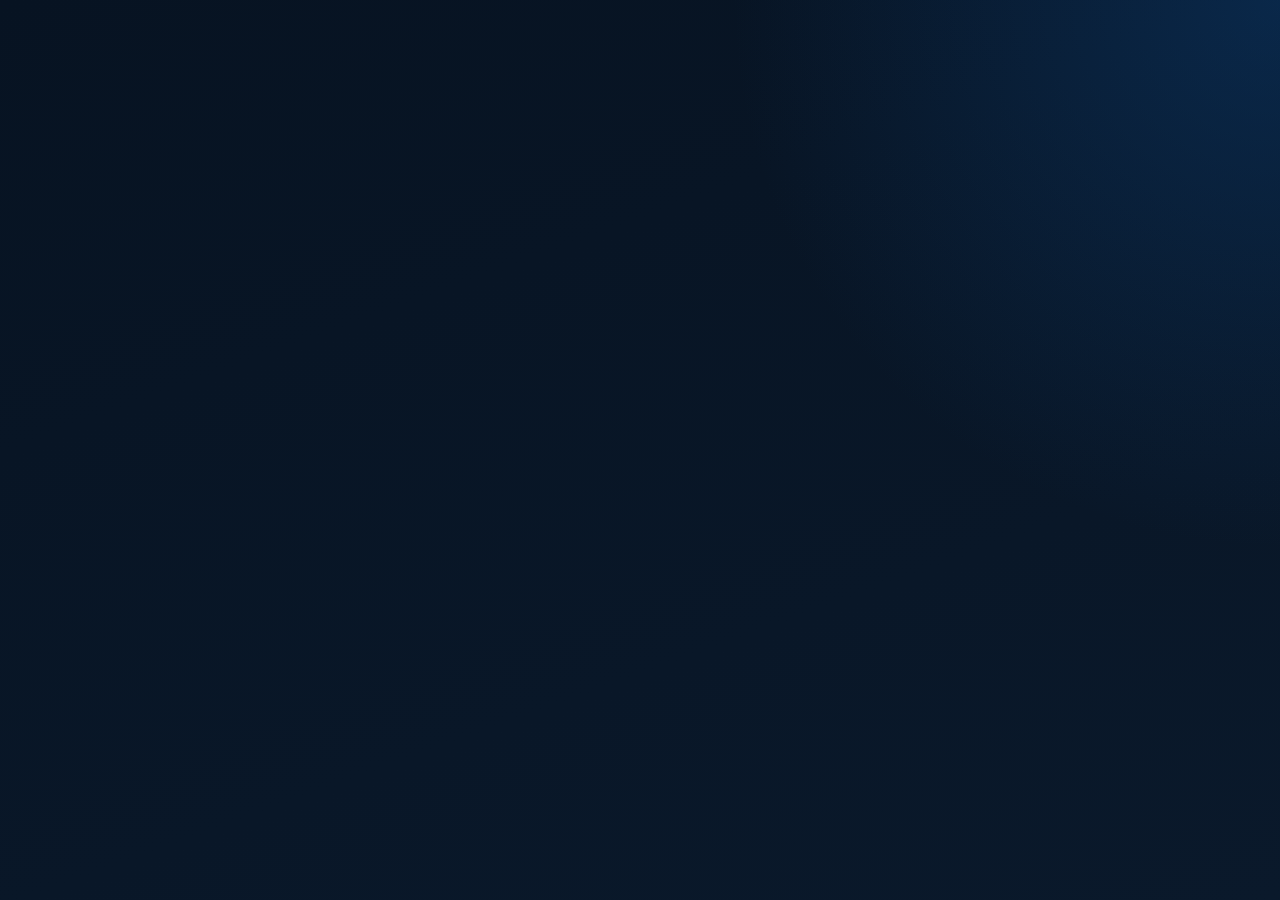
<file: thiago-reis/index.html>
<!doctype html>
<html lang="pt-BR"><head><meta charset="utf-8"><meta name="viewport" content="width=device-width,initial-scale=1,viewport-fit=cover"><meta name="theme-color" content="#0B376D"><meta name="description" content="Thiago Reis — gestão de serviços elétricos e câmeras"><link rel="manifest" href="manifest.webmanifest"><link rel="icon" href="icon.svg" type="image/svg+xml"><title>Thiago Reis • Gestão</title>
<style>
:root{font-family:-apple-system,BlinkMacSystemFont,'Segoe UI',Roboto,Arial,sans-serif;color:#142840;background:#eef3f8;--dark:#0a3264;--primary:#1256a1;--blue:#2176d7;--light:#edf5ff;--line:#dce5ef;--muted:#667a91;--good:#128455;--red:#c04444}*{box-sizing:border-box}body{margin:0;min-height:100vh}button,input,select,textarea{font:inherit}button{cursor:pointer}button:disabled{opacity:.5;cursor:not-allowed}input,select,textarea{border:1px solid #d2deeb;border-radius:11px;background:white;width:100%;padding:12px;font-size:16px;color:#172c44;outline-color:var(--blue)}textarea{min-height:86px;resize:vertical}label{font-size:12px;font-weight:800;color:#52677e;display:grid;gap:6px}h1,h2,h3,p{margin:0}h1{font-size:23px;letter-spacing:-.6px}h2{font-size:20px;letter-spacing:-.3px}h3{font-size:15px}small,.muted{color:var(--muted)}.wrap{width:min(1220px,100%);margin:auto;display:flex;min-height:100vh}.side{background:linear-gradient(170deg,#0a346b,#08264e);color:#fff;width:242px;padding:24px 14px;position:sticky;top:0;height:100vh;flex-shrink:0}.brand{display:flex;align-items:center;gap:10px;margin:0 10px 30px}.brand svg{flex-shrink:0;width:42px;height:42px}.brand strong{font-size:19px;display:block;letter-spacing:.2px}.brand span{font-size:11px;color:#b6d5f5;display:block;letter-spacing:.6px}.nav{display:grid;gap:6px}.nav button{background:transparent;color:#c8d8ed;display:flex;gap:12px;align-items:center;text-align:left;border:0;border-radius:12px;padding:13px 15px;font-weight:650;width:100%}.nav button.active,.nav button:hover{background:#ffffff1b;color:#fff}.nav i{font-style:normal;font-size:20px;line-height:1}.sideBottom{position:absolute;bottom:26px;left:24px;font-size:12px;color:#b6cce8}.main{min-width:0;flex:1;padding:27px 30px 92px}.top{display:flex;justify-content:space-between;align-items:center;gap:14px;margin-bottom:25px}.top .muted{font-size:13px;margin-top:5px}.topR{display:flex;align-items:center;gap:8px}.avatar{height:38px;width:38px;background:#d8e8fc;border-radius:50%;display:grid;place-items:center;color:#0f5099;font-weight:800}.btn{border:none;background:var(--primary);color:white;padding:11px 15px;border-radius:10px;font-size:13px;font-weight:800;white-space:nowrap;min-height:41px}.btn:hover{filter:brightness(1.07)}.btn.out{color:var(--primary);background:white;border:1px solid #c8d9ec}.btn.soft{background:#e5f0fe;color:#105197}.btn.danger{background:#fff1f1;color:#a52d31}.btn.sm{min-height:31px;padding:7px 9px;font-size:12px}.btn:focus-visible,.nav button:focus-visible{outline:3px solid #7fb8ff}.grid4{display:grid;grid-template-columns:repeat(4,minmax(0,1fr));gap:14px}.card{background:white;border:1px solid #e0e8f2;border-radius:16px;padding:19px;box-shadow:0 3px 12px #173b6608}.metric{position:relative;min-height:131px}.metric .mini{height:34px;width:34px;border-radius:10px;background:#e7f1ff;display:grid;place-items:center;font-size:19px;margin-bottom:11px}.metric .caption{color:#60748a;font-size:12px;font-weight:700}.metric strong{font-size:23px;margin-top:6px;display:block;letter-spacing:-.5px;word-break:break-word}.metric.green strong{color:#0c8760}.metric.red strong{color:#bd3e4e}.toolbar,.row{display:flex;align-items:center;justify-content:space-between;gap:10px;flex-wrap:wrap}.sectionTitle{margin:25px 0 12px}.two{display:grid;grid-template-columns:minmax(0,1.3fr) minmax(260px,.7fr);gap:16px}.notice{background:#e7f1ff;border:1px solid #cadef4;color:#285378;padding:13px 16px;border-radius:11px;font-size:12px;line-height:1.5;margin:18px 0}.tableWrap{overflow-x:auto}.table{border-collapse:collapse;width:100%;font-size:13px;text-align:left}.table th{color:#688097;font-weight:750;background:#f8fafc;font-size:12px;padding:12px 10px}.table td{padding:13px 10px;border-top:1px solid #ecf0f4;vertical-align:middle}.table th,.table td{white-space:nowrap}.table td.wide{white-space:normal;min-width:175px}.tag{display:inline-block;padding:5px 8px;border-radius:99px;background:#ebf2fa;color:#3d6285;font-weight:800;font-size:11px}.tag.green{background:#dcf8e9;color:#117548}.tag.yellow{background:#fff2d0;color:#997010}.tag.red{background:#ffebeb;color:#b44242}.table .btn{margin-right:3px}.empty{text-align:center;padding:32px;color:#8495a7}.empty .symbol{font-size:33px;margin-bottom:8px}.fieldGrid{display:grid;grid-template-columns:repeat(2,minmax(0,1fr));gap:12px}.fieldGrid .full{grid-column:1/-1}.search{max-width:310px}.list{display:grid;gap:10px}.item{padding:12px 0;border-bottom:1px solid #ecf0f4;display:flex;align-items:center;gap:10px;justify-content:space-between}.item:last-child{border:0}.item small{display:block;margin-top:5px;font-size:11px}.bold{font-weight:800}.modalShade{position:fixed;inset:0;background:#071c37b0;z-index:50;display:flex;align-items:center;justify-content:center;padding:15px;overflow-y:auto}.modal{width:min(660px,100%);max-height:94vh;overflow-y:auto;background:white;border-radius:18px;box-shadow:0 16px 50px #0b20334f;padding:23px}.modalHead{display:flex;justify-content:space-between;align-items:center;gap:10px;margin-bottom:20px}.x{border:0;background:#f0f4f8;border-radius:8px;font-size:21px;width:35px;height:35px}.actions{display:flex;justify-content:flex-end;gap:8px;flex-wrap:wrap;margin-top:18px}.editorItems{border:1px solid #dde8f3;border-radius:10px;padding:10px;display:grid;gap:9px}.editorRow{display:grid;grid-template-columns:minmax(80px,2fr) 70px 95px 35px;gap:6px;align-items:center}.editorRow input{padding:8px;font-size:14px}.login{max-width:390px;margin:7vh auto;padding:24px}.loginlogo{width:90px;height:90px;background:var(--dark);border-radius:25px;display:grid;place-items:center;margin:0 auto 18px}.loginlogo svg{width:65px}.login h1{text-align:center}.login p{text-align:center;margin:8px 0 22px;color:#617993;font-size:14px}.login form{display:grid;gap:14px}.login footer{text-align:center;color:#8c9db0;font-size:11px;line-height:1.5;margin-top:20px}.bar{height:8px;background:#e3eaf4;border-radius:50px;overflow:hidden;margin-top:9px}.bar span{height:100%;display:block;background:var(--blue);border-radius:50px}.split{display:grid;grid-template-columns:1fr 1fr;gap:14px}.minirow{font-size:13px;padding:12px 0;border-bottom:1px solid #eef2f6;display:flex;justify-content:space-between;gap:8px}.minirow:last-child{border:0}.printArea{display:none}.bottomNav{display:none}.toast{position:fixed;z-index:200;bottom:20px;left:50%;transform:translateX(-50%);padding:12px 20px;border-radius:12px;background:#092d53;color:#fff;font-size:13px;font-weight:700;box-shadow:0 10px 30px #0005;max-width:90vw}.ident{padding:11px;background:#f5f9ff;border:1px solid #e0ebf6;border-radius:11px;font-size:12px;color:#567}
@media(max-width:900px){.side{width:76px;padding:19px 8px}.side .brand{margin:0 9px 26px}.side .brand div,.nav .label,.sideBottom{display:none}.nav button{justify-content:center;padding:13px 8px}.main{padding:24px 18px 100px}.grid4{grid-template-columns:repeat(2,minmax(0,1fr))}.two{grid-template-columns:1fr}}
@media(max-width:650px){.side{display:none}.main{padding:16px 13px 105px}.top{margin-bottom:19px}.top h1{font-size:22px}.grid4{gap:9px}.metric{min-height:118px;padding:13px}.metric .mini{width:28px;height:28px;font-size:15px;margin-bottom:8px}.metric strong{font-size:20px}.card{padding:14px}.two{gap:10px}.toolbar{align-items:flex-start}.toolbar .btn{flex:1}.fieldGrid{gap:10px}.bottomNav{position:fixed;z-index:15;bottom:0;left:0;right:0;display:flex;justify-content:space-around;background:white;border-top:1px solid #dce6f0;padding:8px max(4px,env(safe-area-inset-right)) calc(5px + env(safe-area-inset-bottom))}.bottomNav button{font-size:10px;display:grid;place-items:center;gap:2px;border:0;background:transparent;color:#5e7189;font-weight:750;min-width:46px;padding:4px 3px}.bottomNav button.active{color:var(--primary)}.bottomNav button i{font-size:21px;font-style:normal}.modalShade{align-items:flex-end;padding:0}.modal{border-radius:17px 17px 0 0;max-height:94vh;padding:18px 14px 28px}.search{max-width:100%}.editorRow{grid-template-columns:minmax(55px,2fr) 50px 80px 31px;gap:4px}.editorRow input{padding:7px 4px}.editorItems{padding:7px}.login{margin:4vh auto}}
@media print{body{background:white}.wrap,.modalShade,.toast,.bottomNav,.login{display:none!important}.printArea{display:block!important;font-family:Arial,sans-serif;color:#16283a;font-size:13px;margin:28px}.printArea h1{font-size:25px}.printArea .printTop{display:flex;align-items:center;justify-content:space-between;border-bottom:3px solid #1256a1;padding-bottom:15px;margin-bottom:23px}.printArea table{width:100%;border-collapse:collapse;margin:20px 0}.printArea th,.printArea td{border-bottom:1px solid #ddd;padding:11px;text-align:left}.printArea .total{font-size:20px;font-weight:900;text-align:right}.printArea p{margin:9px 0}.printArea small{color:#567}}
\n
:root{color-scheme:dark;--dark:#071624;--primary:#0d84ff;--blue:#278cfb;--light:#122d48;--line:#23425d;--muted:#9caec1;--good:#21cfa0;--red:#ff607c;background:#071321;color:#eaf3ff}
body{background:radial-gradient(circle at 100% 0,#0c448066,transparent 35%),linear-gradient(160deg,#071322,#0a192b);color:#eaf3ff;min-height:100dvh}
h1,h2,h3{color:#eff7ff}label{color:#b4cce8}small,.muted{color:#a0b5cd}
input,textarea,select{background:#0b2339!important;color:#eaf5ff!important;border-color:#2d5070!important}
input::placeholder,textarea::placeholder{color:#8398af}input:focus,select:focus,textarea:focus{outline:2px solid #298fff}
.card{background:linear-gradient(155deg,#102b46,#0b2035)!important;border:1px solid #20486c!important;border-radius:19px;box-shadow:0 14px 42px #0003}
.side{background:linear-gradient(175deg,#0b2d53,#061323 76%)!important;border-right:1px solid #24527e}.sideBottom{color:#81aaca}.brand span{color:#55b5ff!important}.nav button.active,.nav button:hover{background:linear-gradient(90deg,#0f7ff047,#123d63)!important}
.top{border-bottom:1px solid #23425d;padding-bottom:18px}.top .muted{color:#9dbfe0}.avatar{background:linear-gradient(135deg,#077be7,#0ae0e7)!important;color:white}
.btn{background:linear-gradient(130deg,#0870eb,#149eff)!important;color:white!important;border:1px solid #248ffa44!important;box-shadow:0 4px 15px #086dff24;transition:transform .17s,filter .17s}.btn:hover{transform:translateY(-2px);filter:brightness(1.1)}.btn.soft,.btn.out{background:#122f4d!important;color:#badaff!important;border-color:#2a5e91!important}.btn.danger{background:#402333!important;color:#ffafb7!important}
.metric{position:relative;overflow:hidden;background:linear-gradient(145deg,#153453,#0d243c)!important}.metric:before{content:"";width:105px;height:105px;position:absolute;right:-47px;top:-44px;border-radius:50%;background:#1889ff0d;border:1px solid #1687ff26}.metric .caption{color:#a6bcd2}.metric .mini{background:#164578!important;color:#82bdff}.metric.green strong{color:#2de4a3}.metric.red strong{color:#ff8795}
.table th{background:#173450!important;color:#c9dced!important}.table td{border-color:#243a50!important}.table tr:hover td{background:#153451}.tag{background:#193e60;color:#b6dfff}.tag.green{background:#123e34;color:#70efb6}.tag.red{background:#492938;color:#ffa6b2}.tag.yellow{background:#463c20;color:#ffe19c}
.notice{background:#103451!important;border-color:#2c5b7e!important;color:#b4d7f9!important}.empty{color:#abc0d6}.item,.minirow{border-color:#274156!important}.ident{background:#14314e;border-color:#275178;color:#c8deed}
.modalShade{background:#020d1ee8;backdrop-filter:blur(8px)}.modal{background:#0a2239!important;color:#f0f7ff;border:1px solid #2b5a83;box-shadow:0 20px 65px #0009}.x{background:#204463;color:#fff}.editorItems{border-color:#3c607d}
.login{max-width:445px!important;margin:5vh auto!important;padding:34px 28px!important;position:relative;overflow:hidden;animation:appear .55s ease both;background:linear-gradient(160deg,#122e4d,#06192d 85%)!important;border:1px solid #2569aa!important;box-shadow:0 25px 70px #0009,0 0 0 1px #0c69b72b!important}
.login:before{content:"";position:absolute;inset:-90px auto auto -50px;width:220px;height:220px;background:#0c76ff26;filter:blur(70px);border-radius:50%;pointer-events:none}
.loginlogo{width:105px;height:105px;border-radius:31px;background:linear-gradient(145deg,#044d93,#0f9eff)!important;box-shadow:0 0 32px #1284ff6b;animation:glow 3.6s ease-in-out infinite}.loginlogo svg{width:78px}.login h1{font-size:30px;letter-spacing:2px;margin-bottom:8px}.login h3{margin:25px 0 9px;color:#89c7ff}.login p{color:#a7c9e7!important;line-height:1.6}.login footer{color:#8fa9c5!important}
@keyframes glow{50%{box-shadow:0 0 55px #168dffbb;transform:translateY(-4px)}}@keyframes appear{from{opacity:0;transform:translateY(22px)}to{opacity:1;transform:translateY(0)}}
.bottomNav{background:#091e33!important;border-color:#25608b!important;box-shadow:0 -6px 24px #02091480}.bottomNav button{color:#99bbdb!important}.bottomNav button.active{color:#4db1ff!important}
.chart-card{padding:20px;margin-top:20px}.chart-plot{display:flex;align-items:end;gap:8px;height:155px;border-bottom:1px solid #31506c;padding-bottom:6px;margin:15px 0}.chart-month{flex:1;text-align:center;font-size:11px;color:#93adc7;min-width:0}.chart-sticks{height:126px;display:flex;align-items:end;gap:3px;justify-content:center}.chart-stick{width:12px;min-height:2px;border-radius:5px 5px 0 0;background:linear-gradient(0deg,#0b6ef0,#36aeff)}.chart-stick.out{background:linear-gradient(0deg,#ad304d,#ff7088)}.chip{display:inline-flex;padding:6px 12px;border-radius:30px;background:#193e65;color:#bbe2ff;font-size:11px;font-weight:bold;margin:3px}.toolwrap{display:grid;grid-template-columns:repeat(auto-fit,minmax(195px,1fr));gap:14px}.toolcard{padding:19px}.toolcard .icon{font-size:33px;margin-bottom:8px}
@media(max-width:650px){.main{padding-top:19px}.login{margin:5vh 14px!important;padding:28px 19px!important}.login h1{font-size:26px}.chart-stick{width:8px}.bottomNav{padding-bottom:calc(8px + env(safe-area-inset-bottom))}}
@media print{body{background:white!important;color:#142c42!important} .printArea{color:#142c42!important}}
</style></head><body><div id="app"></div><div id="printArea" class="printArea"></div><script>
(()=>{'use strict';
const KEY='thiago_reis_pro_ui_v2',SESSION='thiago_reis_pro_session';
const money=n=>(Number(n)||0).toLocaleString('pt-BR',{style:'currency',currency:'BRL'});
const esc=s=>String(s??'').replace(/[&<>"']/g,c=>({'&':'&amp;','<':'&lt;','>':'&gt;','"':'&quot;',"'":'&#39;'}[c]));
const uid=()=>String(Date.now())+'-'+Math.random().toString(36).slice(2,8);
const today=()=>{let d=new Date();return [d.getFullYear(),String(d.getMonth()+1).padStart(2,'0'),String(d.getDate()).padStart(2,'0')].join('-')};
const dateFmt=s=>s?String(s).split('-').reverse().join('/'): '—';
const n=s=>Math.max(0,Number(String(s||0).replace(',','.'))||0);
function blank(){return{version:1,clients:[],quotes:[],jobs:[],expenses:[],incomes:[],settings:{company:'Thiago Reis',phone:'14996600996',city:'Iacanga - SP e região',commission:40,ownerPin:'',employeePin:'',cnpj:'',legalName:''}}}
let db;try{db=JSON.parse(localStorage.getItem(KEY))||JSON.parse(localStorage.getItem('thiago_reis_v1'))||blank();}catch(e){db=blank()}
for(const k of ['clients','quotes','jobs','expenses','incomes'])if(!Array.isArray(db[k]))db[k]=[];
db.settings={...blank().settings,...(db.settings||{})};
let current=(()=>{try{return sessionStorage.getItem(SESSION)}catch(e){return null}})();
let page='inicio',filter='',modal=null,editing=null,quoteRows=[],toastTimer=null;
const app=document.getElementById('app');
const save=()=>{try{localStorage.setItem(KEY,JSON.stringify(db));return true}catch(e){notify('Não foi possível salvar. Faça backup dos dados.');return false}};
function notify(t){let old=document.querySelector('.toast');if(old)old.remove();const d=document.createElement('div');d.className='toast';d.textContent=t;document.body.append(d);clearTimeout(toastTimer);toastTimer=setTimeout(()=>d.remove(),3300)}
function logo(){return `<svg viewBox="0 0 64 64" aria-label="Marca Thiago Reis" role="img"><rect width="64" height="64" rx="15" fill="#1576DB"/><path d="M34 7 17 35h14l-5 22 23-33H34l6-17z" fill="#fff"/><circle cx="48" cy="46" r="10" fill="#062957" stroke="#fff" stroke-width="3"/><circle cx="48" cy="46" r="4" fill="#4db7ff"/></svg>`}
const menu=[['inicio','⌂','Início'],['clientes','♙','Clientes'],['orcamentos','▤','Orçamentos'],['servicos','⚡','Serviços'],['agenda','▦','Agenda'],['financeiro','◈','Financeiro'],['gastos','▣','Gastos'],['catalogo','▤','Tabela de preços'],['ferramentas','⛭','Ferramentas'],['ajustes','⚙','Configurações']];
const allowed=()=>current==='dono'?menu:menu.filter(x=>['inicio','clientes','servicos','agenda','ferramentas'].includes(x[0]));
const title=id=>({inicio:'Visão geral',clientes:'Clientes',orcamentos:'Orçamentos',servicos:'Ordens de serviço',agenda:'Agenda de serviços',financeiro:'Financeiro',gastos:'Gastos da empresa',catalogo:'Tabela de preços',ferramentas:'Ferramentas elétricas',ajustes:'Configurações'})[id]||'Thiago Reis';
function navHTML(){return allowed().map(([id,icon,txt])=>`<button data-page="${id}" class="${page===id?'active':''}"><i>${icon}</i><span class="label">${txt}</span></button>`).join('')}
function draw(){if(!db.settings.ownerPin){app.innerHTML=setupHTML();bindSetup();return}if(!current){app.innerHTML=loginHTML();bindLogin();return}if(!allowed().some(x=>x[0]===page))page='inicio';app.innerHTML=`<div class="wrap"><aside class="side"><div class="brand">${logo()}<div><strong>THIAGO REIS</strong><span>ELÉTRICA & CÂMERAS</span></div></div><nav class="nav">${navHTML()}</nav><div class="sideBottom">Gerencie seu negócio ✦</div></aside><main class="main"><header class="top"><div><h1>${title(page)}</h1><p class="muted">${current==='dono'?'Painel do proprietário':'Acesso do funcionário'} • ${dateFmt(today())}</p></div><div class="topR"><button class="btn out sm" id="logout">Sair</button><div class="avatar">${current==='dono'?'TR':'F'}</div></div></header>${content()}</main></div><nav class="bottomNav">${allowed().filter(x=>['inicio','clientes','orcamentos','servicos','ferramentas'].includes(x[0])).map(([id,icon,txt])=>`<button data-page="${id}" class="${page===id?'active':''}"><i>${icon}</i><span>${txt}</span></button>`).join('')}</nav>`;bindMain()}
function setupHTML(){return `<div class="login card"><div class="loginlogo">${logo()}</div><h1>THIAGO REIS</h1><p>Elétrica predial e instalação de câmeras</p><h3>Primeiro acesso</h3><p style="text-align:left">Crie as senhas locais para você e seu ajudante. Este modo funciona neste aparelho, sem sincronização.</p><form id="setup"><label>Senha do proprietário (mínimo 6 dígitos)<input id="ownerPin" type="password" inputmode="numeric" pattern="[0-9]{6,}" minlength="6" required></label><label>Senha do funcionário (mínimo 6 dígitos)<input id="employeePin" type="password" inputmode="numeric" pattern="[0-9]{6,}" minlength="6" required></label><button class="btn">Começar</button></form><footer>Salve suas senhas. Para usar em celulares diferentes com dados compartilhados, será preciso publicar com banco de dados e autenticação online.</footer></div>`}
function loginHTML(){return `<div class="login card"><div class="loginlogo">${logo()}</div><h1>THIAGO REIS</h1><p>Controle de clientes, serviços e financeiro</p><form id="login"><label>Acesso<select id="role"><option value="dono">Proprietário</option><option value="funcionario">Funcionário</option></select></label><label>Senha<input id="pin" type="password" inputmode="numeric" autocomplete="off" required></label><button class="btn">Entrar no sistema</button></form><footer>Dados armazenados neste navegador. Faça backup em Configurações. A senha local não substitui autenticação segura em servidor.</footer></div>`}
function bindSetup(){document.getElementById('setup').addEventListener('submit',e=>{e.preventDefault();const a=document.getElementById('ownerPin').value,b=document.getElementById('employeePin').value;if(!/^\d{6,}$/.test(a)||!/^\d{6,}$/.test(b)||a===b)return notify('Use senhas diferentes, com pelo menos 6 números.');db.settings.ownerPin=a;db.settings.employeePin=b;save();current='dono';try{sessionStorage.setItem(SESSION,current)}catch(e){}draw()})}
function bindLogin(){document.getElementById('login').addEventListener('submit',e=>{e.preventDefault();let role=document.getElementById('role').value,pin=document.getElementById('pin').value;if(pin!==db.settings[role==='dono'?'ownerPin':'employeePin'])return notify('Senha incorreta.');current=role;try{sessionStorage.setItem(SESSION,role)}catch(e){}draw()})}
const C=id=>db.clients.find(x=>x.id===id);
const clientName=id=>C(id)?.name||'Sem cliente';
const jobRevenue=j=>n(j.price);
const jobLabor=j=>n(j.labor??j.price);
const jobCommission=j=>jobLabor(j)*n(j.rate??db.settings.commission)/100;
const totalQuote=q=>(q.items||[]).reduce((a,i)=>a+n(i.qty)*n(i.price),0)-n(q.discount);
const isOwner=()=>current==='dono';
const M=(v)=>money(v);
function stats(){let paid=db.incomes.reduce((a,x)=>a+n(x.amount),0),exp=db.expenses.reduce((a,x)=>a+n(x.amount),0),open=db.jobs.filter(x=>x.payStatus!=='pago').reduce((a,x)=>a+n(x.price),0),com=db.jobs.filter(x=>x.payStatus==='pago').reduce((a,x)=>a+jobCommission(x),0);return{paid,exp,open,com,balance:paid-exp-com}}
function content(){switch(page){case 'inicio':return home();case 'clientes':return clients();case 'orcamentos':return quotes();case 'servicos':return jobs();case 'agenda':return agenda();case 'financeiro':return finance();case 'gastos':return expenses();case 'catalogo':return catalog();case 'ferramentas':return toolsPage();case 'ajustes':return settings();default:return home()}}
const empty=msg=>`<div class="empty"><div class="symbol">▢</div>${msg}</div>`;

const serviceSeed=[
'Instalação de tomada','Troca de tomada ou interruptor','Instalação de disjuntor','Troca de chuveiro','Instalação de luminária','Instalação de ventilador','Passagem de fiação','Montagem de quadro elétrico','Identificação de curto-circuito','Visita técnica','Instalação de câmera de segurança','Configuração de DVR / NVR','Configuração de câmera Wi-Fi','Troca de fonte de DVR','Instalação de cabo de rede','Manutenção de câmeras'];
if(!db.catalog||!Array.isArray(db.catalog))db.catalog=serviceSeed.map((name,i)=>({id:i+1,name,price:null}));
function monthlyChart(){
 const months=Array.from({length:6},(_,i)=>{let d=new Date();d.setDate(1);d.setMonth(d.getMonth()-(5-i));let code=d.getFullYear()+'-'+String(d.getMonth()+1).padStart(2,'0');return{code,label:d.toLocaleString('pt-BR',{month:'short'}).replace('.',''),ent:db.incomes.filter(x=>String(x.date).startsWith(code)).reduce((a,x)=>a+n(x.amount),0),out:db.expenses.filter(x=>String(x.date).startsWith(code)).reduce((a,x)=>a+n(x.amount),0)}});const max=Math.max(1,...months.flatMap(x=>[x.ent,x.out]));return '<div class="card chart-card"><div class="row"><h3>Fluxo de caixa — últimos 6 meses</h3><span class="chip">▰ Entradas</span><span class="chip">▰ Saídas</span></div><div class="chart-plot">'+months.map(x=>'<div class="chart-month"><div class="chart-sticks"><div class="chart-stick" title="Entradas '+M(x.ent)+'" style="height:'+Math.max(2,Math.round(x.ent/max*100))+'%"></div><div class="chart-stick out" title="Saídas '+M(x.out)+'" style="height:'+Math.max(2,Math.round(x.out/max*100))+'%"></div></div>'+x.label+'</div>').join('')+'</div><small>Gráfico calculado com seus lançamentos reais; nenhum valor de demonstração.</small></div>'
}
function catalog(){return '<div class="toolbar"><h2>Seus serviços e preços</h2><span class="chip">Personalize antes de orçar</span></div><p class="muted" style="margin:15px 0">Toque em Definir preço. Sem preço preenchido, o serviço entra com valor zero para você editar no orçamento.</p><div class="toolwrap">'+db.catalog.map(x=>'<div class="card toolcard"><div class="icon">⚡</div><h3>'+esc(x.name)+'</h3><p style="margin:12px 0;color:#b9d7f3;font-size:20px;font-weight:900">'+(x.price==null?'Sem preço definido':M(x.price))+'</p><button class="btn sm" data-price="'+x.id+'">Definir preço</button></div>').join('')+'</div>'}
function toolsPage(){return '<div class="toolbar"><h2>Ferramentas para elétrica e CFTV</h2><span class="chip">Cálculos de referência</span></div><div class="toolwrap sectionTitle"><div class="card toolcard"><div class="icon">⚡</div><h3>Corrente elétrica</h3><p class="muted">Estimativa monofásica I=P/V</p><label style="margin-top:12px">Potência (W)<input type="number" min="0" id="cw" placeholder="Ex.: 1500"></label><label style="margin-top:9px">Tensão (V)<select id="cv"><option value="127">127 V</option><option value="220">220 V</option></select></label><button class="btn" id="calcI" style="margin-top:12px">Calcular</button><p id="ci" style="margin-top:12px;font-weight:bold"></p></div><div class="card toolcard"><div class="icon">📷</div><h3>Armazenamento de câmeras</h3><p class="muted">Estimativa sem sobrecarga de sistema</p><label style="margin-top:12px">Câmeras<input type="number" id="cameras" value="4" min="1"></label><label style="margin-top:9px">Bitrate (Mb/s por câmera)<input type="number" id="rateC" value="2" min="0.1" step="0.1"></label><label style="margin-top:9px">Dias gravando<input type="number" id="daysC" value="7" min="1"></label><button class="btn" id="calcC" style="margin-top:12px">Calcular</button><p id="cc" style="margin-top:12px;font-weight:bold"></p></div><div class="card toolcard"><div class="icon">🧮</div><h3>Consumo de energia</h3><p class="muted">kWh = W × horas × dias / 1000</p><label style="margin-top:12px">Potência (W)<input type="number" id="pw" value="1000" min="0"></label><label style="margin-top:9px">Horas por dia<input type="number" id="hours" value="8" min="0" max="24"></label><label style="margin-top:9px">Dias<input type="number" id="daysE" value="30" min="1"></label><button class="btn" id="calcE" style="margin-top:12px">Calcular</button><p id="ce" style="margin-top:12px;font-weight:bold"></p></div></div><p class="notice">Cálculos informativos: projetos, bitolas e disjuntores precisam atender à NBR 5410, com verificação no local.</p>'}
\nfunction home(){let s=stats(),upcoming=[...db.jobs].filter(x=>x.date>=today()&&x.status!=='concluido').sort((a,b)=>a.date.localeCompare(b.date)).slice(0,5),recent=db.jobs.slice(-5).reverse();return `<div class="grid4"><div class="card metric"><div class="mini">☑</div><div class="caption">Serviços cadastrados</div><strong>${db.jobs.length}</strong></div><div class="card metric green"><div class="mini">↗</div><div class="caption">Entradas registradas</div><strong>${M(s.paid)}</strong></div>${isOwner()?`<div class="card metric red"><div class="mini">↘</div><div class="caption">Despesas</div><strong>${M(s.exp)}</strong></div><div class="card metric"><div class="mini">◷</div><div class="caption">A receber</div><strong>${M(s.open)}</strong></div>`:`<div class="card metric"><div class="mini">♙</div><div class="caption">Clientes</div><strong>${db.clients.length}</strong></div><div class="card metric"><div class="mini">▦</div><div class="caption">Agendados</div><strong>${upcoming.length}</strong></div>`}</div>${isOwner()?monthlyChart():''}<div class="toolbar sectionTitle"><h2>Acesso rápido</h2></div><div class="row"><button class="btn" data-new="job">+ Novo serviço</button><button class="btn soft" data-new="client">+ Novo cliente</button>${isOwner()?'<button class="btn soft" data-new="quote">+ Novo orçamento</button><button class="btn soft" data-new="expense">+ Registrar gasto</button>':''}</div><div class="two sectionTitle"><div class="card"><div class="row"><h3>Próximos atendimentos</h3><button class="btn sm out" data-go="agenda">Ver agenda</button></div><div class="list">${upcoming.length?upcoming.map(j=>`<div class="item"><div><b>${esc(clientName(j.clientId))}</b><small>${dateFmt(j.date)} • ${esc(j.desc)}</small></div><span class="tag">${esc(j.status)}</span></div>`).join(''):empty('Nenhum atendimento agendado.')}</div></div><div class="card"><h3>Resumo da operação</h3><div class="minirow"><span>Clientes</span><b>${db.clients.length}</b></div><div class="minirow"><span>Orçamentos</span><b>${db.quotes.length}</b></div><div class="minirow"><span>Serviços finalizados</span><b>${db.jobs.filter(j=>j.status==='concluido').length}</b></div>${isOwner()?`<div class="minirow"><span>Comissão a pagar (serviços recebidos)</span><b>${M(s.com)}</b></div><div class="minirow"><span>Saldo após gastos e comissão</span><b>${M(s.balance)}</b></div>`:''}</div></div><div class="notice">🔒 Os dados ficam salvos neste navegador. Para proteger seu histórico, exporte um backup regularmente em Configurações. Acesso simultâneo em aparelhos diferentes exige servidor.</div>`}
function searchBar(){return `<input id="search" class="search" value="${esc(filter)}" placeholder="Buscar por nome ou descrição" aria-label="Pesquisar">`}
function clients(){let arr=db.clients.filter(x=>(x.name+' '+x.phone+' '+x.address).toLowerCase().includes(filter.toLowerCase())).slice().reverse();return `<div class="toolbar"><h2>${db.clients.length} clientes</h2><button class="btn" data-new="client">+ Novo cliente</button></div><div class="sectionTitle">${searchBar()}</div><div class="card tableWrap">${arr.length?`<table class="table"><thead><tr><th>Nome</th><th>Telefone</th><th>Cidade / endereço</th><th>Ações</th></tr></thead><tbody>${arr.map(c=>`<tr><td class="bold">${esc(c.name)}</td><td>${esc(c.phone||'—')}</td><td class="wide">${esc(c.address||'—')}</td><td><button class="btn sm out" data-edit="client:${c.id}">Editar</button>${c.phone?`<a class="btn sm soft" style="text-decoration:none;display:inline-block" href="https://wa.me/55${String(c.phone).replace(/\D/g,'')}" target="_blank" rel="noopener">WhatsApp</a>`:''}</td></tr>`).join('')}</tbody></table>`:empty('Nenhum cliente encontrado.')}</div>`}
function quotes(){let arr=db.quotes.filter(q=>(clientName(q.clientId)+' '+q.title).toLowerCase().includes(filter.toLowerCase())).slice().reverse();return `<div class="toolbar"><h2>${db.quotes.length} orçamentos</h2><button class="btn" data-new="quote">+ Criar orçamento</button></div><div class="sectionTitle">${searchBar()}</div><div class="card tableWrap">${arr.length?`<table class="table"><thead><tr><th>Número</th><th>Cliente</th><th>Descrição</th><th>Valor</th><th>Situação</th><th>Ações</th></tr></thead><tbody>${arr.map(q=>`<tr><td>#${esc(q.number)}</td><td>${esc(clientName(q.clientId))}</td><td class="wide">${esc(q.title)}</td><td class="bold">${M(totalQuote(q))}</td><td><span class="tag ${q.status==='aprovado'?'green':q.status==='recusado'?'red':'yellow'}">${esc(q.status)}</span></td><td><button class="btn sm out" data-print="${q.id}">PDF</button><button class="btn sm soft" data-edit="quote:${q.id}">Editar</button></td></tr>`).join('')}</tbody></table>`:empty('Nenhum orçamento encontrado.')}</div><p class="muted" style="font-size:12px;margin-top:12px">Toque em PDF para imprimir ou salvar o orçamento como PDF no iPhone.</p>`}
function jobs(){let arr=db.jobs.filter(j=>(clientName(j.clientId)+' '+j.desc).toLowerCase().includes(filter.toLowerCase())).slice().reverse();return `<div class="toolbar"><h2>${db.jobs.length} serviços</h2><button class="btn" data-new="job">+ Novo serviço</button></div><div class="sectionTitle">${searchBar()}</div><div class="card tableWrap">${arr.length?`<table class="table"><thead><tr><th>Data</th><th>Cliente</th><th>Serviço</th>${isOwner()?'<th>Valor</th>':''}<th>Status</th><th>Ações</th></tr></thead><tbody>${arr.map(j=>`<tr><td>${dateFmt(j.date)}</td><td>${esc(clientName(j.clientId))}</td><td class="wide">${esc(j.desc)}</td>${isOwner()?`<td>${M(j.price)}</td>`:''}<td><span class="tag ${j.status==='concluido'?'green':'yellow'}">${esc(j.status)}</span></td><td><button class="btn sm out" data-edit="job:${j.id}">Editar</button>${isOwner()&&j.payStatus!=='pago'?`<button class="btn sm soft" data-paid="${j.id}">Receber</button>`:''}</td></tr>`).join('')}</tbody></table>`:empty('Nenhum serviço cadastrado.')}</div>`}
function agenda(){let grouped=[...db.jobs].filter(j=>j.date).sort((a,b)=>a.date.localeCompare(b.date));return `<div class="toolbar"><h2>Agenda de atendimentos</h2><button class="btn" data-new="job">+ Agendar serviço</button></div><div class="card sectionTitle">${grouped.length?grouped.map(j=>`<div class="item"><div><b>${dateFmt(j.date)} — ${esc(clientName(j.clientId))}</b><small>${esc(j.desc)} • ${esc(j.status)}</small></div><button class="btn sm out" data-edit="job:${j.id}">Abrir</button></div>`).join(''):empty('Nenhuma visita marcada.')}</div>`}
function finance(){let s=stats();let entries=[...db.incomes.map(x=>({...x,kind:'entrada'})),...db.expenses.map(x=>({...x,kind:'saída'}))].sort((a,b)=>String(b.date).localeCompare(String(a.date))).slice(0,80);return `<div class="grid4"><div class="card metric green"><div class="mini">↗</div><div class="caption">Entradas</div><strong>${M(s.paid)}</strong></div><div class="card metric red"><div class="mini">↘</div><div class="caption">Gastos</div><strong>${M(s.exp)}</strong></div><div class="card metric"><div class="mini">♙</div><div class="caption">40% / ajudante*</div><strong>${M(s.com)}</strong></div><div class="card metric"><div class="mini">▣</div><div class="caption">Saldo estimado</div><strong>${M(s.balance)}</strong></div></div><div class="notice">* Comissão calculada sobre a mão de obra dos serviços marcados como recebidos. Saldo = entradas - despesas - comissão. Os lançamentos são manuais, sem ligação com banco. Não representa contabilidade fiscal.</div><div class="toolbar sectionTitle"><h2>Movimentações</h2><div class="row"><button class="btn soft" data-new="income">+ Entrada avulsa</button><button class="btn" data-new="expense">+ Despesa</button></div></div><div class="card tableWrap">${entries.length?`<table class="table"><thead><tr><th>Data</th><th>Tipo</th><th>Descrição</th><th>Valor</th><th>Ações</th></tr></thead><tbody>${entries.map(x=>`<tr><td>${dateFmt(x.date)}</td><td><span class="tag ${x.kind==='entrada'?'green':'red'}">${x.kind}</span></td><td class="wide">${esc(x.desc||x.category||'—')}</td><td class="bold">${x.kind==='entrada'?'+':'−'} ${M(x.amount)}</td><td>${!x.jobId?`<button class="btn sm out" data-edit="${x.kind==='entrada'?'income':'expense'}:${x.id}">Editar</button>`:'<span class="muted">Serviço</span>'}</td></tr>`).join('')}</tbody></table>`:empty('Nenhuma movimentação registrada.')}</div>`}
function expenses(){let arr=[...db.expenses].reverse();let categories={};arr.forEach(x=>categories[x.category]=(categories[x.category]||0)+n(x.amount));return `<div class="toolbar"><h2>Controle de gastos</h2><button class="btn" data-new="expense">+ Novo gasto</button></div><div class="grid4 sectionTitle"><div class="card metric red"><div class="mini">⛽</div><div class="caption">Combustível</div><strong>${M(categories['Combustível'])}</strong></div><div class="card metric"><div class="mini">♢</div><div class="caption">Material</div><strong>${M(categories['Material'])}</strong></div><div class="card metric"><div class="mini">▣</div><div class="caption">Outros</div><strong>${M(Object.entries(categories).filter(([k])=>!['Combustível','Material'].includes(k)).reduce((a,[,v])=>a+v,0))}</strong></div><div class="card metric"><div class="mini">↘</div><div class="caption">Total de gastos</div><strong>${M(arr.reduce((a,x)=>a+n(x.amount),0))}</strong></div></div><div class="card tableWrap sectionTitle">${arr.length?`<table class="table"><thead><tr><th>Data</th><th>Categoria</th><th>Descrição</th><th>Valor</th><th>Ações</th></tr></thead><tbody>${arr.map(x=>`<tr><td>${dateFmt(x.date)}</td><td>${esc(x.category)}</td><td class="wide">${esc(x.desc)}</td><td>${M(x.amount)}</td><td><button class="btn sm out" data-edit="expense:${x.id}">Editar</button></td></tr>`).join('')}</tbody></table>`:empty('Você ainda não registrou gastos.')}</div>`}
function settings(){return `<div class="two"><div class="card"><h3>Dados da empresa</h3><form id="settingsForm" class="fieldGrid" style="margin-top:15px"><label class="full">Nome<input name="company" value="${esc(db.settings.company)}" required></label><label>Razão social<input name="legalName" value="${esc(db.settings.legalName||'')}"></label><label>CNPJ<input name="cnpj" value="${esc(db.settings.cnpj||'')}" inputmode="numeric" placeholder="00.000.000/0000-00"></label><label>Telefone<input name="phone" value="${esc(db.settings.phone)}"></label><label>Cidade / região<input name="city" value="${esc(db.settings.city)}"></label><label>Comissão padrão sobre a mão de obra (%)<input name="commission" type="number" min="0" max="100" step="0.1" value="${esc(db.settings.commission)}"></label><div class="full"><button class="btn">Salvar dados</button></div></form></div><div class="card"><h3>Acessos locais</h3><p class="muted" style="font-size:12px;line-height:1.6;margin:12px 0">Funcionário vê clientes, agenda e serviços. Só o proprietário vê orçamentos, financeiro, gastos e configurações. As senhas são locais e não oferecem segurança de contas online.</p><form id="passwordForm" class="fieldGrid"><label class="full">Nova senha do proprietário<input name="ownerPin" type="password" inputmode="numeric" minlength="6" placeholder="Deixe vazio para manter"></label><label class="full">Nova senha do funcionário<input name="employeePin" type="password" inputmode="numeric" minlength="6" placeholder="Deixe vazio para manter"></label><div class="full"><button class="btn">Atualizar senhas</button></div></form></div><div class="card"><h3>Backup e restauração</h3><p class="muted" style="font-size:12px;line-height:1.6;margin:12px 0">Exporte seus dados em arquivo JSON. A restauração substitui todos os registros deste navegador.</p><button class="btn" id="export">⬇ Fazer backup</button><label style="margin-top:15px">Restaurar backup<input type="file" accept="application/json,.json" id="restore"></label></div><div class="card"><h3>Sobre o aplicativo</h3><div class="ident" style="margin:13px 0">Versão local: sem conexão bancária. Dados guardados neste aparelho. Para uso simultâneo, com sincronização e senhas seguras, será necessário um serviço online.</div><p class="muted" style="font-size:12px;line-height:1.6">Instalar na tela inicial do iPhone: abra uma versão publicada em HTTPS no Safari e toque em Compartilhar → Adicionar à Tela de Início. A instalação não funciona ao abrir o arquivo local diretamente.</p></div></div>`}
function openModal(kind,id){if(kind==='quote'&&!isOwner()||['income','expense'].includes(kind)&&!isOwner())return;editing=id?db[{client:'clients',quote:'quotes',job:'jobs',expense:'expenses',income:'incomes'}[kind]].find(x=>x.id===id):null;modal=kind;if(kind==='quote')quoteRows=editing?JSON.parse(JSON.stringify(editing.items)):[{desc:'Mão de obra',qty:1,price:0}];const data=editing||{},header={client:'Cliente',quote:'Orçamento',job:'Serviço',expense:'Gasto',income:'Entrada'}[kind];let html='';let options=db.clients.map(c=>`<option value="${esc(c.id)}" ${c.id===data.clientId?'selected':''}>${esc(c.name)}</option>`).join('');
if(kind==='client')html=`<label class="full">Nome do cliente<input name="name" required value="${esc(data.name||'')}"></label><label>Telefone / WhatsApp<input name="phone" inputmode="tel" value="${esc(data.phone||'')}"></label><label>E-mail<input name="email" type="email" value="${esc(data.email||'')}"></label><label class="full">Endereço / cidade<input name="address" value="${esc(data.address||'')}"></label><label class="full">Observações<textarea name="notes">${esc(data.notes||'')}</textarea></label>`;
if(kind==='quote')html=`<label>Cliente<select name="clientId" required><option value="">Selecione</option>${options}</select></label><label>Data<input name="date" type="date" value="${esc(data.date||today())}" required></label><label class="full">Descrição do orçamento<input name="title" required value="${esc(data.title||'')}"></label><label>Situação<select name="status">${['pendente','aprovado','recusado'].map(x=>`<option value="${x}" ${data.status===x?'selected':''}>${x}</option>`).join('')}</select></label><label>Desconto (R$)<input name="discount" type="number" step="0.01" min="0" value="${n(data.discount)}"></label><div class="full"><h3 style="margin-bottom:9px">Itens do orçamento</h3><div class="row" style="margin-bottom:9px"><select id="quickCatalog" aria-label="Adicionar serviço do catálogo"><option value="">Selecione um serviço já precificado...</option>${(db.catalog||[]).map(s=>`<option value="${s.id}">${esc(s.name)} — ${s.price==null?'valor a definir':M(s.price)}</option>`).join('')}</select><button class="btn sm" id="catalogAdd" type="button">Adicionar</button></div><div class="editorItems" id="itemsEditor"></div><button class="btn soft sm" type="button" id="addItem" style="margin-top:9px">+ Adicionar item</button><div class="row" style="margin-top:11px"><span class="muted">Total</span><b id="quoteTotal">—</b></div></div><label class="full">Condições / observações<textarea name="notes">${esc(data.notes||'')}</textarea></label>`;
if(kind==='job')html=`<label>Cliente<select name="clientId" required><option value="">Selecione</option>${options}</select></label><label>Data<input name="date" type="date" value="${esc(data.date||today())}" required></label><label class="full">Descrição do serviço<input name="desc" required value="${esc(data.desc||'')}"></label><label>Status<select name="status">${['agendado','em andamento','concluido','cancelado'].map(x=>`<option value="${x}" ${data.status===x?'selected':''}>${x}</option>`).join('')}</select></label><label>Pagamento<select name="payStatus" ${!isOwner()?'disabled':''}><option value="pendente" ${data.payStatus!=='pago'?'selected':''}>Pendente</option><option value="pago" ${data.payStatus==='pago'?'selected':''}>Recebido</option></select></label>${isOwner()?`<label>Valor total do serviço (R$)<input name="price" type="number" min="0" step="0.01" value="${n(data.price)}" required></label><label>Mão de obra (R$)<input name="labor" type="number" min="0" step="0.01" value="${n(data.labor)}"></label><label>% para ajudante<input name="rate" type="number" min="0" max="100" step="0.1" value="${data.rate??db.settings.commission}"></label>`:''}<label class="full">Detalhes / material usado<textarea name="notes">${esc(data.notes||'')}</textarea></label>`;
if(kind==='expense')html=`<label>Data<input type="date" name="date" value="${esc(data.date||today())}" required></label><label>Categoria<select name="category">${['Combustível','Material','Ferramentas','Pedágio','Alimentação','Manutenção','Transporte','Outros'].map(x=>`<option ${data.category===x?'selected':''}>${x}</option>`).join('')}</select></label><label class="full">Descrição<input name="desc" value="${esc(data.desc||'')}" required placeholder="Ex.: gasolina para atendimento"></label><label>Valor (R$)<input name="amount" type="number" min="0.01" step="0.01" value="${data.amount??''}" required></label><label>Forma de pagamento<select name="method">${['Pix','Dinheiro','Cartão','Outro'].map(x=>`<option ${data.method===x?'selected':''}>${x}</option>`).join('')}</select></label>`;
if(kind==='income')html=`<label>Data<input type="date" name="date" value="${esc(data.date||today())}" required></label><label>Valor (R$)<input name="amount" type="number" min="0.01" step="0.01" value="${data.amount??''}" required></label><label class="full">Descrição<input name="desc" value="${esc(data.desc||'')}" required></label>`;
let existing=kind==='client'&&db.jobs.some(j=>j.clientId===id)||kind==='quote'&&db.jobs.some(j=>j.quoteId===id)||kind==='job'&&db.incomes.some(i=>i.jobId===id);
document.body.insertAdjacentHTML('beforeend',`<div class="modalShade" id="shade"><div class="modal" role="dialog" aria-modal="true" aria-label="${header}"><div class="modalHead"><h2>${editing?'Editar':'Novo'} ${header.toLowerCase()}</h2><button class="x" id="closeModal" aria-label="Fechar">×</button></div><form id="entryForm" class="fieldGrid">${html}<div class="full actions">${editing&&!existing?`<button class="btn danger" type="button" id="deleteRecord">Excluir</button>`:''}<button class="btn out" type="button" id="cancel">Cancelar</button><button class="btn" type="submit">Salvar</button></div></form></div></div>`);
const shade=document.getElementById('shade');shade.addEventListener('click',e=>{if(e.target===shade)closeModal()});document.getElementById('closeModal').onclick=closeModal;document.getElementById('cancel').onclick=closeModal;document.getElementById('entryForm').addEventListener('submit',saveForm);if(kind==='quote'){renderItems();document.getElementById('addItem').onclick=()=>{quoteRows.push({desc:'',qty:1,price:0});renderItems()}}if(editing&&document.getElementById('deleteRecord'))document.getElementById('deleteRecord').onclick=()=>{if(!confirm('Excluir este registro?'))return;db[{client:'clients',quote:'quotes',job:'jobs',expense:'expenses',income:'incomes'}[kind]]=db[{client:'clients',quote:'quotes',job:'jobs',expense:'expenses',income:'incomes'}[kind]].filter(x=>x.id!==id);save();closeModal();draw();notify('Registro excluído.')};}
function closeModal(){document.getElementById('shade')?.remove();modal=null;editing=null;quoteRows=[]}
function renderItems(){const el=document.getElementById('itemsEditor');el.innerHTML=quoteRows.map((r,i)=>`<div class="editorRow"><input aria-label="Descrição item ${i+1}" data-i="${i}" data-field="desc" placeholder="Descrição" value="${esc(r.desc)}"><input aria-label="Quantidade item ${i+1}" data-i="${i}" data-field="qty" type="number" min="0.01" step="0.01" value="${n(r.qty)}"><input aria-label="Preço item ${i+1}" data-i="${i}" data-field="price" type="number" min="0" step="0.01" value="${n(r.price)}"><button class="btn danger sm" data-remove="${i}" type="button" aria-label="Remover item">×</button></div>`).join('');el.querySelectorAll('input').forEach(x=>x.addEventListener('input',()=>{quoteRows[Number(x.dataset.i)][x.dataset.field]=x.dataset.field==='desc'?x.value:n(x.value);updateTotal()}));el.querySelectorAll('[data-remove]').forEach(x=>x.onclick=()=>{if(quoteRows.length===1)return notify('Inclua pelo menos um item.');quoteRows.splice(Number(x.dataset.remove),1);renderItems()});document.querySelector('[name=discount]')?.addEventListener('input',updateTotal);updateTotal()}
function updateTotal(){document.getElementById('quoteTotal').textContent=M(totalQuote({items:quoteRows,discount:document.querySelector('[name=discount]')?.value}))}
function saveForm(e){e.preventDefault();let kind=modal,f=e.target,raw=Object.fromEntries(new FormData(f)),data={...(editing||{}),...raw},target={client:'clients',quote:'quotes',job:'jobs',expense:'expenses',income:'incomes'}[kind];if(kind==='client'&&!raw.name.trim())return notify('Informe o nome.');if(kind==='quote'){if(!raw.clientId||!raw.title.trim()||!quoteRows.length||quoteRows.some(x=>!x.desc.trim()||n(x.qty)<=0))return notify('Preencha cliente, descrição e itens.');data.items=quoteRows.map(x=>({...x,qty:n(x.qty),price:n(x.price)}));data.discount=n(data.discount);if(totalQuote(data)<0)return notify('Desconto não pode passar do total.');if(!editing)data.number=String(db.quotes.reduce((a,q)=>Math.max(a,Number(q.number)||0),0)+1).padStart(4,'0')}
if(kind==='job'){if(!raw.clientId||!raw.desc.trim())return notify('Informe cliente e descrição.');if(!isOwner()){data.price=editing?.price||0;data.labor=editing?.labor||0;data.rate=editing?.rate??db.settings.commission;data.payStatus=editing?.payStatus||'pendente'}else{data.price=n(raw.price);data.labor=n(raw.labor);data.rate=n(raw.rate);if(data.labor>data.price)return notify('Mão de obra não pode passar do valor total.')}}
if(['expense','income'].includes(kind)){data.amount=n(raw.amount);if(!data.amount)return notify('Informe um valor maior que zero.')}
if(!editing)data.id=uid();if(!editing)db[target].push(data);else db[target]=db[target].map(x=>x.id===editing.id?data:x);if(kind==='job'&&isOwner())syncJobIncome(data);save();closeModal();draw();notify('Salvo com sucesso!')}
function syncJobIncome(job){let index=db.incomes.findIndex(i=>i.jobId===job.id);if(job.payStatus==='pago'){const inc={id:index>=0?db.incomes[index].id:uid(),date:job.date||today(),amount:n(job.price),desc:'Recebimento: '+job.desc+' — '+clientName(job.clientId),jobId:job.id};if(index>=0)db.incomes[index]=inc;else db.incomes.push(inc)}else if(index>=0)db.incomes.splice(index,1)}
function printQuote(id){const q=db.quotes.find(x=>x.id===id);if(!q)return;const cl=C(q.clientId)||{};document.getElementById('printArea').innerHTML=`<div class="printTop"><div><h1>${esc(db.settings.company)}</h1><small>Elétrica predial • Instalação de câmeras</small><p>CNPJ: ${esc(db.settings.cnpj||'Não informado')}</p><p>${esc(db.settings.city)} • ${esc(db.settings.phone)}</p></div><div style="text-align:right"><h2>ORÇAMENTO</h2><b>Nº ${esc(q.number)}</b><p>${dateFmt(q.date)}</p></div></div><p><b>Cliente:</b> ${esc(cl.name||'—')}</p><p><b>Telefone:</b> ${esc(cl.phone||'—')}</p><p><b>Endereço:</b> ${esc(cl.address||'—')}</p><h3 style="margin-top:25px">${esc(q.title)}</h3><table><thead><tr><th>Descrição</th><th>Qtd.</th><th>Unitário</th><th>Total</th></tr></thead><tbody>${q.items.map(x=>`<tr><td>${esc(x.desc)}</td><td>${n(x.qty)}</td><td>${M(x.price)}</td><td>${M(n(x.qty)*n(x.price))}</td></tr>`).join('')}</tbody></table><p style="text-align:right">Desconto: ${M(q.discount)}</p><div class="total">TOTAL ${M(totalQuote(q))}</div><p style="margin-top:24px"><b>Observações:</b> ${esc(q.notes||'—')}</p><p style="margin-top:50px;border-top:1px solid #aaa;padding-top:8px">Thiago Reis — serviços de elétrica e câmeras</p>`;window.print()}
function quickPaid(id){let j=db.jobs.find(x=>x.id===id);if(!j||!isOwner())return;if(!confirm('Confirmar recebimento deste serviço?'))return;j.payStatus='pago';syncJobIncome(j);save();draw();notify('Pagamento registrado.')}
function bindMain(){
document.querySelectorAll('[data-price]').forEach(b=>b.onclick=()=>{if(!isOwner())return;const item=db.catalog.find(x=>String(x.id)===b.dataset.price);if(!item)return;const answer=prompt('Valor para '+item.name+' (R$)',item.price==null?'':String(item.price));if(answer===null)return;const parsed=Number(String(answer).replace(',','.'));if(!Number.isFinite(parsed)||parsed<0)return notify('Preço inválido');item.price=parsed;save();draw();notify('Preço atualizado.')});
document.getElementById('calcI')?.addEventListener('click',()=>{const p=n(document.getElementById('cw').value),v=n(document.getElementById('cv').value);document.getElementById('ci').textContent=v?(p/v).toLocaleString('pt-BR',{maximumFractionDigits:2})+' A':'Informe a tensão.'});
document.getElementById('calcC')?.addEventListener('click',()=>{const c=n(document.getElementById('cameras').value),b=n(document.getElementById('rateC').value),d=n(document.getElementById('daysC').value);document.getElementById('cc').textContent=(c*b*3600*24*d/8/1000).toLocaleString('pt-BR',{maximumFractionDigits:1})+' GB (aprox.)'});
document.getElementById('calcE')?.addEventListener('click',()=>{document.getElementById('ce').textContent=(n(document.getElementById('pw').value)*n(document.getElementById('hours').value)*n(document.getElementById('daysE').value)/1000).toLocaleString('pt-BR',{maximumFractionDigits:2})+' kWh'});
document.querySelectorAll('[data-page]').forEach(x=>x.onclick=()=>{page=x.dataset.page;filter='';draw();window.scrollTo(0,0)});document.querySelectorAll('[data-go]').forEach(x=>x.onclick=()=>{page=x.dataset.go;filter='';draw()});document.querySelectorAll('[data-new]').forEach(x=>x.onclick=()=>{if(['quote','job'].includes(x.dataset.new)&&!db.clients.length){notify('Cadastre um cliente primeiro.');return openModal('client')}openModal(x.dataset.new)});document.querySelectorAll('[data-edit]').forEach(x=>x.onclick=()=>{let [kind,id]=x.dataset.edit.split(':');openModal(kind,id)});document.querySelectorAll('[data-print]').forEach(x=>x.onclick=()=>printQuote(x.dataset.print));document.querySelectorAll('[data-paid]').forEach(x=>x.onclick=()=>quickPaid(x.dataset.paid));document.getElementById('logout').onclick=()=>{current=null;try{sessionStorage.removeItem(SESSION)}catch(e){}draw()};document.getElementById('search')?.addEventListener('input',e=>{let pos=e.target.selectionStart;filter=e.target.value;let elem=document.activeElement;const holder=elem.parentElement.parentElement;const wrap=holder.parentElement; // avoid re-render while typing; filter table rows locally
wrap.querySelectorAll('tbody tr').forEach(tr=>{tr.hidden=!tr.textContent.toLowerCase().includes(filter.toLowerCase())});});if(page==='ajustes')bindSettings()}
function bindSettings(){document.getElementById('settingsForm').onsubmit=e=>{e.preventDefault();let r=Object.fromEntries(new FormData(e.target));db.settings.company=r.company;db.settings.legalName=r.legalName||'';db.settings.cnpj=r.cnpj||'';db.settings.phone=r.phone;db.settings.city=r.city;db.settings.commission=Math.min(100,n(r.commission));save();draw();notify('Dados atualizados.')};document.getElementById('passwordForm').onsubmit=e=>{e.preventDefault();let r=Object.fromEntries(new FormData(e.target));if([r.ownerPin,r.employeePin].some(x=>x&&!/^\d{6,}$/.test(x)))return notify('Senha precisa ter 6 números ou mais.');if(r.ownerPin)db.settings.ownerPin=r.ownerPin;if(r.employeePin)db.settings.employeePin=r.employeePin;if(db.settings.ownerPin===db.settings.employeePin)return notify('Senhas precisam ser diferentes.');save();e.target.reset();notify('Senhas alteradas.')};document.getElementById('export').onclick=()=>{const blob=new Blob([JSON.stringify(db,null,2)],{type:'application/json'}),url=URL.createObjectURL(blob),a=document.createElement('a');a.href=url;a.download='thiago-reis-backup-'+today()+'.json';a.click();setTimeout(()=>URL.revokeObjectURL(url),3000)};document.getElementById('restore').onchange=async e=>{let file=e.target.files[0];if(!file)return;try{const data=JSON.parse(await file.text());if(!data.settings||!['clients','quotes','jobs','expenses','incomes'].every(x=>Array.isArray(data[x])))throw Error();if(!confirm('Substituir TODOS os dados atuais pelo backup?'))return;db=data;save();current=null;try{sessionStorage.removeItem(SESSION)}catch(e){}draw();notify('Backup restaurado. Entre novamente.')}catch(err){notify('Arquivo de backup inválido.')}}}
window.addEventListener('error',e=>{console.error(e.error)});draw();
if('serviceWorker'in navigator&&location.protocol.startsWith('http'))navigator.serviceWorker.register('./sw.js').catch(()=>{});
})();
</script></body></html>
</file>
<file: thiago-reis-pro/gold-theme.css>
/* Thiago Reis PRO — Gold Edition. UI baseada no layout de referência.
   Todos os números mostrados vêm dos cadastros, sem dados de demonstração. */
:root{color-scheme:dark;--dark:#090c11;--primary:#bb8a29;--blue:#e9b34b;--light:#29241a;--line:#30343a;--muted:#9aa2ad;--good:#22c77c;--red:#e35c5a;background:#090b0f;color:#f3f3f4}
html{background:#080a0e}body{background:#080b0f;color:#f0f1f4;font-family:-apple-system,BlinkMacSystemFont,Inter,'Segoe UI',Arial,sans-serif}
.wrap{width:100%;max-width:none;min-height:100vh;align-items:stretch}
.side{width:269px;flex-basis:269px;padding:12px 9px 30px;background:linear-gradient(175deg,#0e1218,#080b0e 64%);border-right:1px solid #37342d;box-shadow:4px 0 25px #0004;z-index:2;height:100vh;overflow-y:auto}
.brand{margin:0 0 17px!important;min-height:177px;border-bottom:1px solid #302d2c;display:flex;justify-content:center;align-items:center;flex-direction:column;gap:0}
.brand .brand-logo{width:225px;height:174px;object-fit:contain;filter:drop-shadow(0 4px 9px #c78d2150)}
.brand>div{display:none}
.nav{gap:1px}.nav button{display:flex;justify-content:flex-start!important;border-radius:9px;color:#d9d9db;font-size:13px;padding:12px 20px!important;gap:14px;min-height:45px;border:1px solid transparent;box-shadow:none;transition:background .15s}
.nav i{font-style:normal;display:inline-grid;place-items:center;font-size:19px!important;width:24px;flex-shrink:0;color:#cfd2d8}
.nav button.active,.nav button:hover{background:linear-gradient(100deg,#392a12,#241e14)!important;border-color:#b48a36!important;color:#ffc963!important;box-shadow:inset 3px 0 #e9b548,0 0 20px #e9a63613!important;transform:none}
.nav button.active i,.nav button:hover i{color:#ffc85c}
.sideBottom{display:block;position:static;margin:22px 8px 0;border:1px solid #795d26;border-radius:12px;padding:16px 11px;text-align:left;font-size:12px;color:#f5d98e;background:#13130f;line-height:1.5}
.sideBottom a{color:#f9d077;text-decoration:none}
.main{flex:1;min-width:0;padding:0 13px 80px;background:#0a0d11}
.top{min-height:65px;margin:0 -13px 13px;padding:8px 22px;display:flex;align-items:center;gap:16px;border-bottom:1px solid #262d34;background:#0d1117}
.top-title{display:flex;align-items:center;gap:11px;min-width:0}
.top-title h1{font-size:18px;color:#efedf0;line-height:1.3}.top-title .muted{font-size:11px;margin:0;color:#aeb0b8}
.top .topR{margin-left:auto;gap:12px;flex-shrink:0}
.header-search{margin-left:auto;flex:0 1 440px;max-width:440px;height:38px;border:1px solid #343940;border-radius:9px;background:#0b0f15;padding:8px 13px;color:#a1a5aa;font-size:12px;display:flex;align-items:center;gap:11px}
.header-search input{background:none;border:0;outline:0;min-width:0;color:#dce3ea;font-size:12px;padding:0;height:100%}
.header-search input::placeholder{color:#7e858e}
.avatar{width:34px;height:34px;background:#24262b;border:1px solid #a98239;border-radius:50%;color:#f9cb72;font-size:11px;box-shadow:0 0 0 2px #daa44720}
.top-title .mobile-mark{display:none}
.card{background:linear-gradient(150deg,#151a20,#10151a);border:1px solid #2b343c;border-radius:13px;box-shadow:0 8px 19px #03070b50}
h1,h2,h3{color:#f4f4f3}.sectionTitle{margin:18px 0 11px}
.btn{background:linear-gradient(130deg,#bd8526,#e5b94f);color:#11110e;box-shadow:0 2px 12px #ad872537;border:1px solid #d7a748;border-radius:9px;font-weight:800}
.btn:hover{filter:brightness(1.09)}.btn.out{background:#121920;color:#efc872;border:1px solid #68562f;box-shadow:none}.btn.soft{background:#252015;color:#e7c071;border:1px solid #594723;box-shadow:none}.btn.danger{background:#3c171b;color:#ff9d9d;border-color:#6b2936;box-shadow:none}
.metric{background:linear-gradient(150deg,#171d24,#10151b);min-height:88px!important;padding:14px 15px;display:grid;grid-template-columns:49px 1fr;grid-template-rows:auto auto;column-gap:14px;align-items:center}
.metric:before{display:none}.metric .mini{grid-row:1/3;width:45px!important;height:45px!important;border:1px solid #b48a323d;border-radius:12px!important;background:linear-gradient(135deg,#a47120,#edc461)!important;color:#121517!important;font-size:22px!important;margin:0!important}
.metric .caption{grid-column:2;font-size:12px;color:#bac1c7}.metric strong{grid-column:2;line-height:1.1;margin:2px 0!important;font-size:24px;font-weight:850;color:#fafafa!important}
.metric.green strong,.metric.red strong{color:#f5f5f5!important}
.gold-hero{height:217px;position:relative;border:1px solid #68552f;border-radius:13px;overflow:hidden;background:#0d141e url('hero-gold.svg') center/cover no-repeat;box-shadow:0 0 22px #cf902012;margin-bottom:11px}
.gold-hero:after{content:'';pointer-events:none;position:absolute;inset:0;background:linear-gradient(90deg,transparent 0 60%,#0b0f12a3 80%,#090b0fd9 100%)}
.hero-sideinfo{position:absolute;z-index:2;right:14px;top:20px;max-width:220px;background:#070b10c2;border:1px solid #554526;padding:12px;border-radius:9px}
.hero-sideinfo b{display:block;font-size:11px;color:#f1c567;letter-spacing:1px;margin-bottom:9px}
.hero-sideinfo div{font-size:11px;color:#efebe6;margin-top:8px;display:flex;gap:8px;align-items:center}
.hero-sideinfo span{color:#e5ad37}
.hero-contact{position:absolute;z-index:2;right:17px;bottom:14px;color:#e2dcce;font-size:11px;background:#10161de0;border-radius:6px;padding:7px 10px}
.dashboard-metrics{margin:10px 0 14px}
.dashboard-three{display:grid;grid-template-columns:minmax(290px,1.4fr) minmax(265px,1fr) minmax(265px,1fr);gap:12px}
.panel-chart{padding:17px 17px 13px}.panel-chart h3,.panel-stat h3{font-size:15px;font-weight:800}
.chart{height:212px;margin-top:12px}.chart-bars{height:173px;background:repeating-linear-gradient(to top,transparent 0 42px,#31363d55 43px)!important;border-bottom:1px solid #55482d;gap:9px}
.chart-pair{height:138px}.chart-bar.in{background:linear-gradient(0deg,#7e551a,#f0bd4d);box-shadow:0 1px 8px #b58e334d}.chart-bar.outgo{background:linear-gradient(0deg,#303944,#58626d)}
.chart-col small{color:#aaa9a5}.legend{font-size:10px;color:#c5bdad}.leg-in{background:#dfb04c}.leg-out{background:#626a77}
.panel-stat{padding:17px 17px 10px;min-width:0}
.donut-area{display:flex;align-items:center;gap:16px;min-height:184px}
.donut-graphic{height:151px;width:151px;flex:0 0 151px;border-radius:50%;display:grid;place-items:center;position:relative;box-shadow:0 2px 25px #0005;background:conic-gradient(#2bd18f 0 20%,#edbc51 20% 45%,#4287e5 45% 70%,#d36250 70% 100%)}
.donut-graphic:before{content:'';position:absolute;inset:31px;background:#141a1f;border:1px solid #212d34;border-radius:50%}
.donut-core{position:relative;z-index:1;text-align:center}.donut-core strong{display:block;font-size:24px}.donut-core small{font-size:10px;color:#a7a9ad}
.donut-legend{min-width:0;flex:1;font-size:11px;line-height:1.3}
.donut-legend .minirow{border-bottom:1px solid #252a30;padding:7px 0}.donut-legend .minirow span{display:flex;gap:6px;align-items:center;max-width:145px}.dot{width:9px;height:9px;border-radius:50%;flex:0 0 9px;display:inline-block}
.donut-empty{color:#7d8792;font-size:12px;padding:34px;text-align:center;flex:1}
.quick-section{display:grid;grid-template-columns:repeat(8,minmax(0,1fr));gap:11px;margin:12px 0}
.quick-tile{background:linear-gradient(160deg,#191e23,#10151b);border:1px solid #303840;color:#d6d7d9;border-radius:10px;min-height:92px;padding:12px 6px 9px;display:flex;flex-direction:column;align-items:center;justify-content:center;gap:10px;font-weight:700;font-size:10px;text-align:center;cursor:pointer;transition:border-color .18s,transform .18s}
.quick-tile:hover{border-color:#d5a341;transform:translateY(-2px);color:#fff}
.quick-symbol{display:grid;place-items:center;width:40px;height:40px;background:linear-gradient(135deg,#2c342f,#bd8e30);color:#fff;border-radius:11px;font-size:21px;box-shadow:inset 0 1px #e7c16c4f}
.quick-tile:nth-child(2) .quick-symbol,.quick-tile:nth-child(7) .quick-symbol{background:linear-gradient(130deg,#1a4574,#267ed3)}
.quick-tile:nth-child(4) .quick-symbol{background:linear-gradient(130deg,#554079,#916ccd)}
.quick-tile:nth-child(6) .quick-symbol{background:linear-gradient(130deg,#404652,#8a8f99)}
.quick-tile:nth-child(8) .quick-symbol{background:linear-gradient(130deg,#0f7542,#35d787)}
.dashboard-lower{display:grid;grid-template-columns:minmax(0,1.7fr) minmax(290px,.8fr);gap:12px}
.dash-table-card{padding:13px 12px}.dash-table-card h3{margin:0;font-size:14px}.dash-table-card .row{margin-bottom:9px}
.table{color:#dfe1e4;font-size:12px}.table th{background:#252b32;color:#d2d6da!important;font-size:10px}.table td{border-color:#2b3238;color:#c6c9cc;font-size:12px}.table td.wide{min-width:140px}
.tag{background:#242b34;color:#c4cbd4}.tag.green{background:#0a3f2c;color:#6fe0a8}.tag.yellow{background:#463614;color:#f6d068}.tag.red{background:#4c2225;color:#ff9696}
.dash-schedule .schedule-entry{display:flex;gap:11px;padding:8px 0;border-bottom:1px solid #252a30;font-size:11px;align-items:center}
.schedule-entry .sched-time{font-weight:800;color:#e8b752;width:54px;flex-shrink:0}
.schedule-entry .sched-content{flex:1;min-width:0}.schedule-entry .sched-content b{display:block;white-space:nowrap;overflow:hidden;text-overflow:ellipsis}.schedule-entry .sched-content small{font-size:10px;color:#9ca6b1}
.schedule-entry .tag{font-size:10px}.schedule-entry:last-child{border:0}
.notice{background:#191a16;border:1px solid #5d4d2b;color:#dac9a8}.notice b{color:#fff4d8}
.modal{background:#111820;border-color:#5b4b32}.modalShade{background:#020303df}.editorItems{border-color:#53472e}
.login{border-color:#94712c;background:linear-gradient(150deg,#1b2024,#0c0c10 80%);box-shadow:0 12px 65px #cc98281c}
.login .loginlogo{background:none;box-shadow:none;border:0;width:180px;height:144px;margin-bottom:12px;animation:none}
.login .loginlogo .brand-logo{width:180px;height:144px;object-fit:contain}
.login h1{color:#e6c077}.login .brand-blue{color:#ffd777}.login .auth-chips span{background:#312717;border-color:#634e23;color:#e9c981}.login .login-eyebrow{color:#d7aa4c}
.login:before{background:radial-gradient(ellipse,#ce9b3022,transparent 66%)}
.ident{background:#181e22;border-color:#4c3d28;color:#ded9ce}
.bottomNav{background:#0c0f13;border-top-color:#6c562b;box-shadow:0 -8px 19px #0008}.bottomNav button{color:#a8adb2}.bottomNav button.active{color:#f2c46c}
.toast{background:#26200f;border:1px solid #d2a042;color:#ffe8ad}
.fieldGrid,.two,.grid4{max-width:100%}
.chart-bars{overflow:hidden}.minirow{border-bottom-color:#2b3137}
.nav-divider{height:1px;background:#2d2d2a;margin:9px 15px}
.smlabel{display:block;color:#d9b36b;font-size:10px;text-transform:uppercase;letter-spacing:1.4px;margin-bottom:6px}
.compact-status{font-size:11px;color:#a5acb5}
.mobile-header-home{display:none}
@media(min-width:1500px){.main{padding-left:13px;padding-right:13px}.gold-hero{height:220px}}
@media(max-width:1330px){.dashboard-three{grid-template-columns:1.25fr 1fr}.dashboard-three>.panel-stat:last-child{grid-column:1/-1}.quick-section{grid-template-columns:repeat(4,1fr)}.donut-area{justify-content:space-around}}
@media(max-width:920px){.side{width:72px;flex-basis:72px;padding:12px 6px}.brand{height:75px;min-height:75px}.brand .brand-logo{width:68px;height:67px;object-fit:cover;object-position:top}.nav button{padding:11px!important;justify-content:center!important}.nav .label,.sideBottom{display:none}.main{padding-left:11px;padding-right:11px}.top{margin-left:-11px;margin-right:-11px}.header-search{max-width:260px}.gold-hero{height:190px}.dashboard-three{grid-template-columns:1fr 1fr}.dashboard-lower{grid-template-columns:1fr}.quick-section{grid-template-columns:repeat(4,minmax(0,1fr))}}
@media(max-width:650px){.side{display:none}.main{padding:0 9px 96px}.top{height:59px;min-height:59px;padding:7px 11px;margin:0 -9px 9px}.top-title .mobile-mark{display:block;flex:0 0 43px}.mobile-mark .brand-logo{height:45px;width:45px;object-fit:cover;object-position:top}.top-title h1{font-size:15px}.top-title .muted{font-size:9px}.header-search{display:none}.topR{gap:5px}.avatar{width:29px;height:29px}.topR .btn{min-height:29px;padding:5px 7px;font-size:10px}.gold-hero{height:150px;background-position:37% center}.hero-sideinfo{right:4px;top:8px;max-width:122px;padding:6px;background:#050708db}.hero-sideinfo b{font-size:7.5px;margin-bottom:5px}.hero-sideinfo div{font-size:7px;margin-top:5px;gap:4px}.hero-contact{font-size:7.5px;right:4px;bottom:5px;padding:4px}.dashboard-metrics{grid-template-columns:repeat(2,minmax(0,1fr));gap:8px}.metric{padding:9px;grid-template-columns:34px 1fr;column-gap:8px;min-height:76px!important}.metric .mini{height:30px!important;width:30px!important;font-size:17px!important}.metric .caption{font-size:9px}.metric strong{font-size:16px}.dashboard-three{grid-template-columns:1fr;gap:10px}.dashboard-three>.panel-stat:last-child{grid-column:auto}.chart{height:200px}.panel-stat,.panel-chart{padding:14px}.donut-area{min-height:155px}.donut-graphic{height:136px;width:136px;flex-basis:136px}.donut-graphic:before{inset:29px}.quick-section{grid-template-columns:repeat(4,minmax(0,1fr));gap:6px}.quick-tile{min-height:75px;font-size:9px;padding:7px 3px;gap:6px}.quick-symbol{width:34px;height:34px;font-size:19px}.dashboard-lower{grid-template-columns:1fr}.dash-table-card{padding:11px 9px}.modal{border-color:#6e572e}.tableWrap .table td:last-child,.tableWrap .table th:last-child{background:#192029}.login{margin:5vh 10px 0}.bottomNav{min-height:61px}}
@media print{.gold-hero,.dashboard-three,.quick-section,.dashboard-lower,.top,.side,.bottomNav{display:none!important}#printArea{background:#fff!important;color:#15283d!important}}
</file>
<file: thiago-reis-pro/responsive.css>
/* Thiago Reis PRO — PC, Android e iPhone: ajustes de navegação e legibilidade */
html{-webkit-text-size-adjust:100%;text-size-adjust:100%;overflow-x:hidden}
body{overflow-x:hidden;min-width:320px}
button,a{touch-action:manipulation}
a.btn{text-decoration:none;display:inline-flex;align-items:center;justify-content:center}
button:focus-visible,a:focus-visible,input:focus-visible,select:focus-visible{outline:2px solid #eac367!important;outline-offset:3px}
.main,.card,.two>*{min-width:0}
.tableWrap{overflow-x:auto;overscroll-behavior-inline:contain;-webkit-overflow-scrolling:touch}
.table td:last-child:not(.wide){white-space:normal}
.table td .btn{margin-bottom:4px}
.tableWrap .table td:last-child,.tableWrap .table th:last-child{position:static!important;right:auto!important;box-shadow:none!important;min-width:0!important}
.tableWrap .table{min-width:660px}
.tableWrap .table td{vertical-align:middle}
.client-desktop-table{display:block}
.client-mobile-list{display:none}
.client-desktop-table .table{min-width:560px}
.client-desktop-table .client-actions{display:flex;align-items:center;justify-content:flex-end;flex-wrap:wrap;gap:8px;white-space:normal;min-width:174px}
.client-desktop-table .client-actions .btn{margin:0}
.client-whatsapp{background:#136a3f!important;border:1px solid #2ba76c!important;color:#f4fff8!important;box-shadow:none!important}
.client-whatsapp:hover{background:#16844e!important;color:#fff!important}
.client-card{border:1px solid #363941;background:linear-gradient(150deg,#171c22,#11151a);border-radius:15px;padding:14px;min-width:0;box-shadow:0 4px 16px #0002}
.client-card .client-info{display:grid;grid-template-columns:1fr;gap:6px}
.client-card .client-name{font-size:16px;font-weight:850;color:#fff;overflow-wrap:anywhere}
.client-card .client-detail{font-size:12px;color:#b7bdc5;line-height:1.45;overflow-wrap:anywhere}
.client-card .client-label{color:#d2af63;font-size:10px;font-weight:850;letter-spacing:.6px;display:block;text-transform:uppercase}
.client-card .client-buttons{display:flex;gap:8px;align-items:stretch;flex-wrap:wrap;margin-top:14px}
.client-card .client-buttons .btn{flex:1 1 120px;min-width:0;white-space:normal;min-height:45px;display:flex;align-items:center;justify-content:center;padding:10px 12px}
.mobile-visible-only{display:none}
@media(min-width:1024px){.main{min-height:100vh}.side{scrollbar-color:#4d4634 #0c0f14}.dashboard-three{grid-template-columns:minmax(0,1.4fr) minmax(0,1fr) minmax(0,1fr)}.dashboard-three>.panel-stat:last-child{grid-column:auto}.quick-section{grid-template-columns:repeat(8,minmax(0,1fr))}}
@media(min-width:1024px) and (max-width:1400px){.dashboard-three{grid-template-columns:repeat(2,minmax(0,1fr))}.dashboard-three>.panel-stat:last-child{grid-column:1/-1}}
@media(max-width:1023px){.header-search{display:none}.tableWrap{margin:0}.toolbar{gap:10px}.toolbar .btn{max-width:100%}.dashboard-three{grid-template-columns:repeat(2,minmax(0,1fr))}.dashboard-three>.panel-stat:last-child{grid-column:1/-1}}
@media(max-width:700px){
 body{padding:0;margin:0}
 .wrap,.main{width:100%;min-width:0}
 .main{padding:0 12px calc(88px + env(safe-area-inset-bottom,0px));}
 .top{margin:0 -12px 12px;padding:8px 12px;min-height:64px;gap:5px}
 .top-title{flex:1;min-width:0}
 .top-title h1{font-size:16px!important;line-height:1.1;overflow-wrap:anywhere}
 .top-title .muted{font-size:10px!important;line-height:1.2;margin-top:4px}
 .top-title .mobile-mark{flex:0 0 45px;display:block}
 .topR{margin-left:4px!important;gap:5px!important}
 .topR .avatar{width:31px;height:31px;font-size:10px}
 .topR .btn{min-height:35px;padding:5px 8px;font-size:12px}
 .gold-hero{max-width:100%;min-height:145px;overflow:hidden}
 .hero-sideinfo{max-width:39%!important;min-width:0;right:6px!important}
 .hero-sideinfo div{line-height:1.25}
 .hero-contact{max-width:55%;overflow-wrap:anywhere;text-align:right}
 .client-mobile-list{display:grid;gap:11px}
 .client-desktop-table{display:none!important}
 .toolbar{display:flex;align-items:center;justify-content:space-between;gap:10px;flex-wrap:wrap}
 .toolbar h2{font-size:17px}
 .toolbar>.row{display:flex;width:100%;gap:7px}
 .toolbar>.row .btn{flex:1 1 125px;white-space:normal;min-height:43px}
 .search{font-size:16px;width:100%!important;max-width:none}
 .fieldGrid{grid-template-columns:1fr 1fr;gap:10px}
 .fieldGrid .full{grid-column:1/-1}
 .modalShade{padding:0;align-items:flex-end}
 .modal{max-height:calc(100dvh - 16px);overflow-y:auto;padding-bottom:calc(25px + env(safe-area-inset-bottom,0px))}
 .modal .actions{gap:8px;flex-wrap:wrap}
 .modal .actions>.btn{flex:1 1 120px}
 .dashboard-three{grid-template-columns:1fr}
 .dashboard-three>.panel-stat:last-child{grid-column:auto}
 .donut-area{gap:11px;max-width:100%}
 .donut-graphic{flex-basis:120px;width:120px;height:120px}
 .donut-graphic:before{inset:26px}
 .donut-legend{min-width:0}
 .donut-legend .minirow{font-size:10px}
 .quick-section{display:grid;grid-template-columns:repeat(4,minmax(0,1fr));gap:8px}
 .quick-tile{font-size:10px;min-height:78px;padding:8px 3px;line-height:1.2;overflow-wrap:anywhere}
 .dashboard-lower{grid-template-columns:1fr}
 .bottomNav{left:0;right:0;bottom:0;padding:9px 5px calc(8px + env(safe-area-inset-bottom,0px));gap:2px;min-height:63px;display:flex;align-items:center;justify-content:space-around;z-index:30}
 .bottomNav button{flex:1;min-width:0;max-width:none;min-height:45px;font-size:10px;line-height:1.15;overflow-wrap:anywhere;padding:3px 2px}
 .bottomNav button i{font-size:20px}
 .tableWrap .table{min-width:625px}
 .tableWrap .table td:last-child,.tableWrap .table th:last-child{position:static!important;right:auto!important;min-width:140px!important;background:transparent!important;box-shadow:none!important}
 .tableWrap .table th:last-child{background:#252b32!important}
 .tableWrap .table td:last-child .btn{white-space:normal;display:inline-block;margin:3px;max-width:190px}
}
@media(max-width:375px){
 .main{padding-left:9px;padding-right:9px}
 .top{margin-left:-9px;margin-right:-9px;padding-left:7px;padding-right:7px}
 .top-title h1{font-size:14px!important}
 .top-title .mobile-mark{flex-basis:37px}
 .mobile-mark .brand-logo{width:37px!important;height:39px!important}
 .topR .avatar{display:none}
 .client-card .client-buttons .btn{flex:1 1 100%}
 .quick-section{grid-template-columns:repeat(4,minmax(0,1fr))}
 .quick-tile{font-size:9px}
 .hero-contact{display:none}
}
@media(min-width:701px){.client-desktop-table{display:block}.client-mobile-list{display:none}}
@media print{.client-mobile-list{display:none!important}.client-desktop-table{display:none!important}.bottomNav{display:none!important}}

/* Orçamentos: tabelas só no desktop; cartões legíveis e ações no rodapé no celular. */
.quote-desktop-table{display:block}
.quote-mobile-list{display:none}
.quote-desktop-table .table{min-width:850px}
.quote-desktop-table .quote-row-actions{display:flex;flex-wrap:wrap;align-items:center;justify-content:flex-end;gap:6px;min-width:190px}
.quote-row-actions .btn{white-space:normal;min-height:34px;margin:0!important;line-height:1.3}
.quote-card{border-radius:14px;border:1px solid #3d424a;background:linear-gradient(150deg,#171d25,#10161b);padding:16px;min-width:0;box-shadow:0 6px 16px #0003}
.quote-card-head{display:flex;align-items:center;justify-content:space-between;gap:10px;margin-bottom:12px}
.quote-ref{font-size:11px;color:#ecc76c;font-weight:800;letter-spacing:.2px}
.quote-client{font-size:17px;display:block;overflow-wrap:anywhere;color:#fff}
.quote-desc{font-size:12px;line-height:1.45;margin-top:5px;color:#c7cbd1;overflow-wrap:anywhere}
.quote-total{margin-top:13px;padding:12px 0;border-top:1px solid #343d46;border-bottom:1px solid #343d46;display:flex;align-items:center;justify-content:space-between;gap:10px}
.quote-total span{font-size:12px;color:#aab7c1}
.quote-total strong{font-size:20px;color:#f5c96f;letter-spacing:-.2px}
.quote-actions{display:grid;grid-template-columns:repeat(2,minmax(0,1fr));gap:8px;margin-top:13px}
.quote-actions .btn{min-width:0!important;display:flex;align-items:center;justify-content:center;text-align:center;padding:10px 7px;min-height:47px;line-height:1.35;font-size:12px;white-space:normal;overflow-wrap:anywhere}
@media(max-width:820px){
 .quote-desktop-table{display:none!important}
 .quote-mobile-list{display:grid;grid-template-columns:1fr;gap:10px}
}
@media(min-width:821px){.quote-desktop-table{display:block!important}.quote-mobile-list{display:none!important}}
@media(max-width:370px){
 .quote-actions{grid-template-columns:1fr 1fr}
 .quote-actions .btn{font-size:11px}
 .quote-total strong{font-size:18px}
}
</file>
